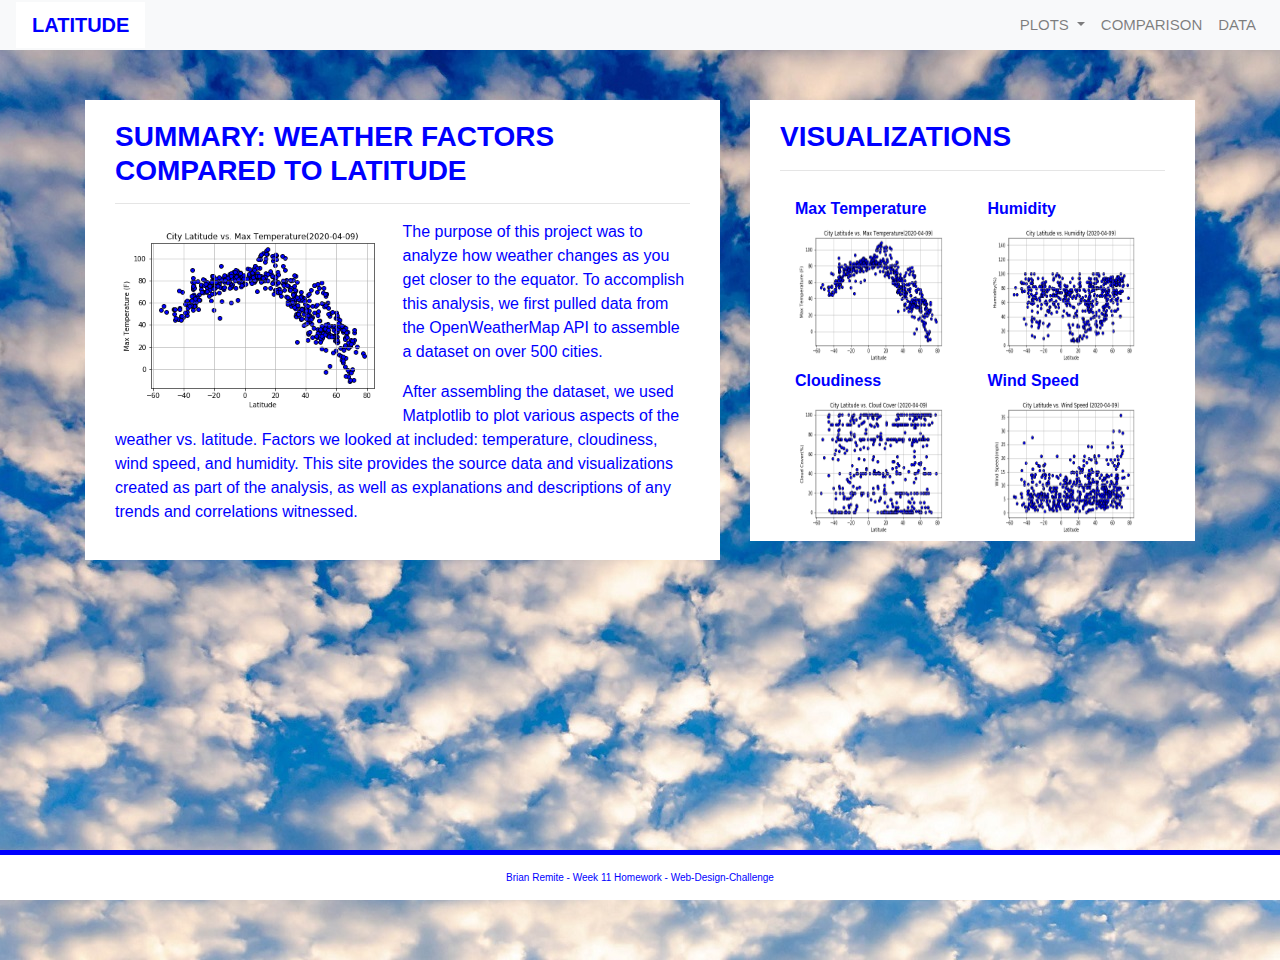
<file: index.html>
<!-- Home Page -->
<!doctype html>
<html lang="en">
<head>
    <meta charset="utf-8">
    <meta http-equiv="X-UA-Compatible" content="IE=edge">
    <meta name="viewport" content="width=device-width, initial-scale=1">
    <link rel="stylesheet" href="https://stackpath.bootstrapcdn.com/bootstrap/4.3.1/css/bootstrap.min.css" integrity="sha384-ggOyR0iXCbMQv3Xipma34MD+dH/1fQ784/j6cY/iJTQUOhcWr7x9JvoRxT2MZw1T" crossorigin="anonymous">
    <link rel="stylesheet" type="text/css" href="style.css">
    <title>Latitude - Home Page</title>
</head>
<body>
    <script src="https://code.jquery.com/jquery-3.3.1.slim.min.js" integrity="sha384-q8i/X+965DzO0rT7abK41JStQIAqVgRVzpbzo5smXKp4YfRvH+8abtTE1Pi6jizo" crossorigin="anonymous"></script>
    <script src="https://cdnjs.cloudflare.com/ajax/libs/popper.js/1.14.7/umd/popper.min.js" integrity="sha384-UO2eT0CpHqdSJQ6hJty5KVphtPhzWj9WO1clHTMGa3JDZwrnQq4sF86dIHNDz0W1" crossorigin="anonymous"></script>
    <script src="https://stackpath.bootstrapcdn.com/bootstrap/4.3.1/js/bootstrap.min.js" integrity="sha384-JjSmVgyd0p3pXB1rRibZUAYoIIy6OrQ6VrjIEaFf/nJGzIxFDsf4x0xIM+B07jRM" crossorigin="anonymous"></script>
    <div class="navigation">
        <nav class="navbar navbar-expand-lg navbar-light bg-light">
            <a class="navbar-brand" style="background-color: white;" href="index.html">LATITUDE</a>
            <button class="navbar-toggler" type="button" data-toggle="collapse" data-target="#navbarNavDropdown" aria-controls="navbarNavDropdown" aria-expanded="false" aria-label="Toggle navigation">
                <span class="navbar-toggler-icon"></span>
            </button>
            <div class="collapse navbar-collapse" id="navbarNavDropdown">
                <ul class="navbar-nav ml-auto">
                    <li class="nav-item dropdown">
                        <a class="nav-link dropdown-toggle" href="#" id="navbarDropdownMenuLink" role="button" data-toggle="dropdown" aria-haspopup="true" aria-expanded="false">
                            PLOTS
                        </a>
                        <div class="dropdown-menu" aria-labelledby="navbarDropdownMenuLink">
                            <a class="dropdown-item" href="temp.html">Max Temperature</a>
                            <a class="dropdown-item" href="humidity.html">Humidity</a>
                            <a class="dropdown-item" href="cloudiness.html">Cloudiness</a>
                            <a class="dropdown-item" href="wind_speed.html">Wind Speed</a>
                        </div>
                    </li>
                    <li class="nav-item">
                        <a class="nav-link" href="comparison.html">COMPARISON</a>
                    </li>
                    <li class="nav-item">
                        <a class="nav-link" href="data.html">DATA</a>
                    </li>
                </ul>
            </div>
        </nav>
    </div>
    <div class="container">
        <div class="row">
            <div class="col-lg-7 col-md-12">
                <div class="box" style="padding-bottom: 20px;">
                    <h3 class="title">SUMMARY: WEATHER FACTORS COMPARED TO LATITUDE</h3>
                    <hr>
                    <img src="assets/images/Lat_vs_Temp_Plot.png" class="vizualization rounded float-left" alt="Max Temperature Graph">
                    <p>The purpose of this project was to analyze how weather changes as you get closer to the equator. 
                    To accomplish this analysis, we first pulled data from the OpenWeatherMap API to assemble a dataset on over 500 cities.</p>
                    <p>After assembling the dataset, we used Matplotlib to plot various aspects of the weather vs. latitude. 
                    Factors we looked at included: temperature, cloudiness, wind speed, and humidity. This site provides the source data and
                    visualizations created as part of the analysis, as well as explanations and descriptions of any trends and correlations witnessed.</p>
                </div>
            </div>
            <div class="col-lg-5 col-md-12">
                <div class="box">
                    <h3 class="title">VISUALIZATIONS</h3>
                    <hr>
                    <div class="container">
                        <div class="row" style="padding-bottom: 30px;">
                            <div class="col-6">
                                    <div class="title">Max Temperature</div>
                                <a href="temp.html">
                                <img class="panel" src="assets/images/Lat_vs_Temp_Plot.png" alt="Max Temperature Graph">
                                </a>
                            </div>
                            <div class="col-6">
                                    <div class="title">Humidity</div>
                                <a href="humidity.html">
                                <img class="panel" src="assets/images/Lat_vs_Humidity_Plot.png" alt="Humidity Graph">
                                </a>
                            </div>
                        </div>
                        <div class="row" style="padding-bottom: 30px;">
                            <div class="col-6">
                                    <div class="title">Cloudiness</div>
                                <a href="cloudiness.html">
                                <img class="panel" src="assets/images/Lat_vs_Cloudiness_Plot.png" alt="Cloudiness Graph">
                                </a>
                                <!-- <div class="title">vs. Cloudiness</div> -->
                            </div>
                            <div class="col-6">
                                    <div class="title">Wind Speed</div>
                                <a href="wind_speed.html">
                                    <img class="panel" src="assets/images/Lat_vs_WindSpeed_Plot.png" alt="Wind Speed Graph">
                                </a>
                            </div>
                        </div>
                    </div>
                </div>
            </div>
        </div>
    </div>
    <footer> Brian Remite - Week 11 Homework - Web-Design-Challenge</footer>
</body>
</html>
</file>
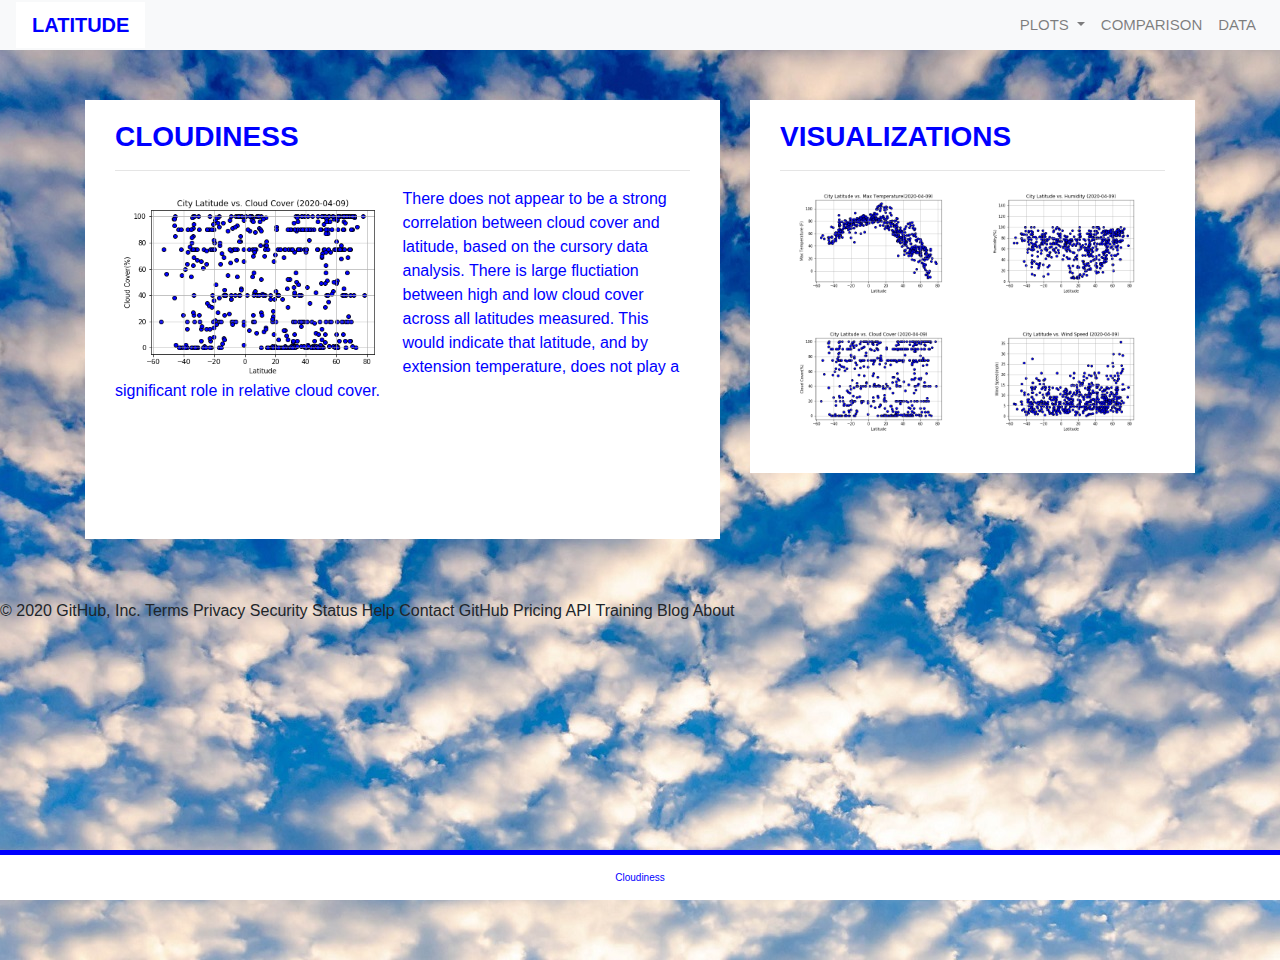
<file: cloudiness.html>
<!-- Cloudiness -->
<!doctype html>
<html lang="en">
<head>
    <meta charset="utf-8">
    <meta http-equiv="X-UA-Compatible" content="IE=edge">
    <meta name="viewport" content="width=device-width, initial-scale=1">
    <link rel="stylesheet" href="https://stackpath.bootstrapcdn.com/bootstrap/4.3.1/css/bootstrap.min.css" integrity="sha384-ggOyR0iXCbMQv3Xipma34MD+dH/1fQ784/j6cY/iJTQUOhcWr7x9JvoRxT2MZw1T" crossorigin="anonymous">
    <link rel="stylesheet" type="text/css" href="style.css">
    <title>Cloudiness Page</title>
</head>
<body>
    <script src="https://code.jquery.com/jquery-3.3.1.slim.min.js" integrity="sha384-q8i/X+965DzO0rT7abK41JStQIAqVgRVzpbzo5smXKp4YfRvH+8abtTE1Pi6jizo" crossorigin="anonymous"></script>
    <script src="https://cdnjs.cloudflare.com/ajax/libs/popper.js/1.14.7/umd/popper.min.js" integrity="sha384-UO2eT0CpHqdSJQ6hJty5KVphtPhzWj9WO1clHTMGa3JDZwrnQq4sF86dIHNDz0W1" crossorigin="anonymous"></script>
    <script src="https://stackpath.bootstrapcdn.com/bootstrap/4.3.1/js/bootstrap.min.js" integrity="sha384-JjSmVgyd0p3pXB1rRibZUAYoIIy6OrQ6VrjIEaFf/nJGzIxFDsf4x0xIM+B07jRM" crossorigin="anonymous"></script>
    <div class="navigation">
        <nav class="navbar navbar-expand-lg navbar-light bg-light">
            <a class="navbar-brand" style="background-color: white;" href="index.html">LATITUDE</a>
            <button class="navbar-toggler" type="button" data-toggle="collapse" data-target="#navbarNavDropdown" aria-controls="navbarNavDropdown" aria-expanded="false" aria-label="Toggle navigation">
                <span class="navbar-toggler-icon"></span>
            </button>
            <div class="collapse navbar-collapse" id="navbarNavDropdown">
                <ul class="navbar-nav ml-auto">
                    <li class="nav-item dropdown">
                        <a class="nav-link dropdown-toggle" href="#" id="navbarDropdownMenuLink" role="button" data-toggle="dropdown" aria-haspopup="true" aria-expanded="false">
                            PLOTS
                        </a>
                        <div class="dropdown-menu" aria-labelledby="navbarDropdownMenuLink">
                            <a class="dropdown-item" href="temp.html">Max Temperature</a>
                            <a class="dropdown-item" href="humidity.html">Humidity</a>
                            <a class="dropdown-item" href="cloudiness.html">Cloudiness</a>
                            <a class="dropdown-item" href="wind_speed.html">Wind Speed</a>
                        </div>
                    </li>
                    <li class="nav-item">
                        <a class="nav-link" href="comparison.html">COMPARISON</a>
                    </li>
                    <li class="nav-item">
                        <a class="nav-link" href="data.html">DATA</a>
                    </li>
                </ul>
            </div>
        </nav>
    </div>
    <div class="container">
        <div class="row">
            <div class="col-lg-7 col-md-12">
                <div class="box" style="padding-bottom: 120px;">
                    <h3 class="title">CLOUDINESS</h3>
                    <hr>
                    <img src="assets/images/Lat_vs_Cloudiness_Plot.png" class="vizualization rounded float-left" alt="Cloudiness Graph">
                    <p>There does not appear to be a strong correlation between cloud cover and latitude, based on the cursory data analysis. There is large fluctiation between high and low cloud cover across all latitudes measured.  This would indicate that latitude, and by extension temperature, does not play a significant role in relative cloud cover.</p>
                </div>
            </div>
            <div class="col-lg-5 col-md-12">
                <div class="box">
                    <h3 class="title">VISUALIZATIONS</h3>
                    <hr>
                    <div class="container">
                        <div class="row" style="padding-bottom: 30px;">
                            <div class="col-6">
                                <a href="temp.html">
                                    <img class="panel" src="assets/images/Lat_vs_Temp_Plot.png" alt="Max Temperature Graph">
                                </a>
                            </div>
                            <div class="col-6">
                                <a href="humidity.html">
                                    <img class="panel" src="assets/images/Lat_vs_Humidity_Plot.png" alt="Humidity Graph">
                                </a>
                            </div>
                        </div>
                        <div class="row" style="padding-bottom: 30px;">
                            <div class="col-6">
                                <a href="cloudiness.html">
                                    <img class="panel" src="assets/images/Lat_vs_Cloudiness_Plot.png" alt="Cloudiness Graph">
                                </a>
                            </div>
                            <div class="col-6">
                                <a href="wind_speed.html">
                                    <img class="panel" src="assets/images/Lat_vs_WindSpeed_Plot.png" alt="Wind Speed Graph">
                                </a>
                            </div>
                        </div>
                    </div>
                </div>
            </div>
        </div>
    </div>  
    <footer>Cloudiness</footer>
</body>
</html>
© 2020 GitHub, Inc.
Terms
Privacy
Security
Status
Help
Contact GitHub
Pricing
API
Training
Blog
About
</file>
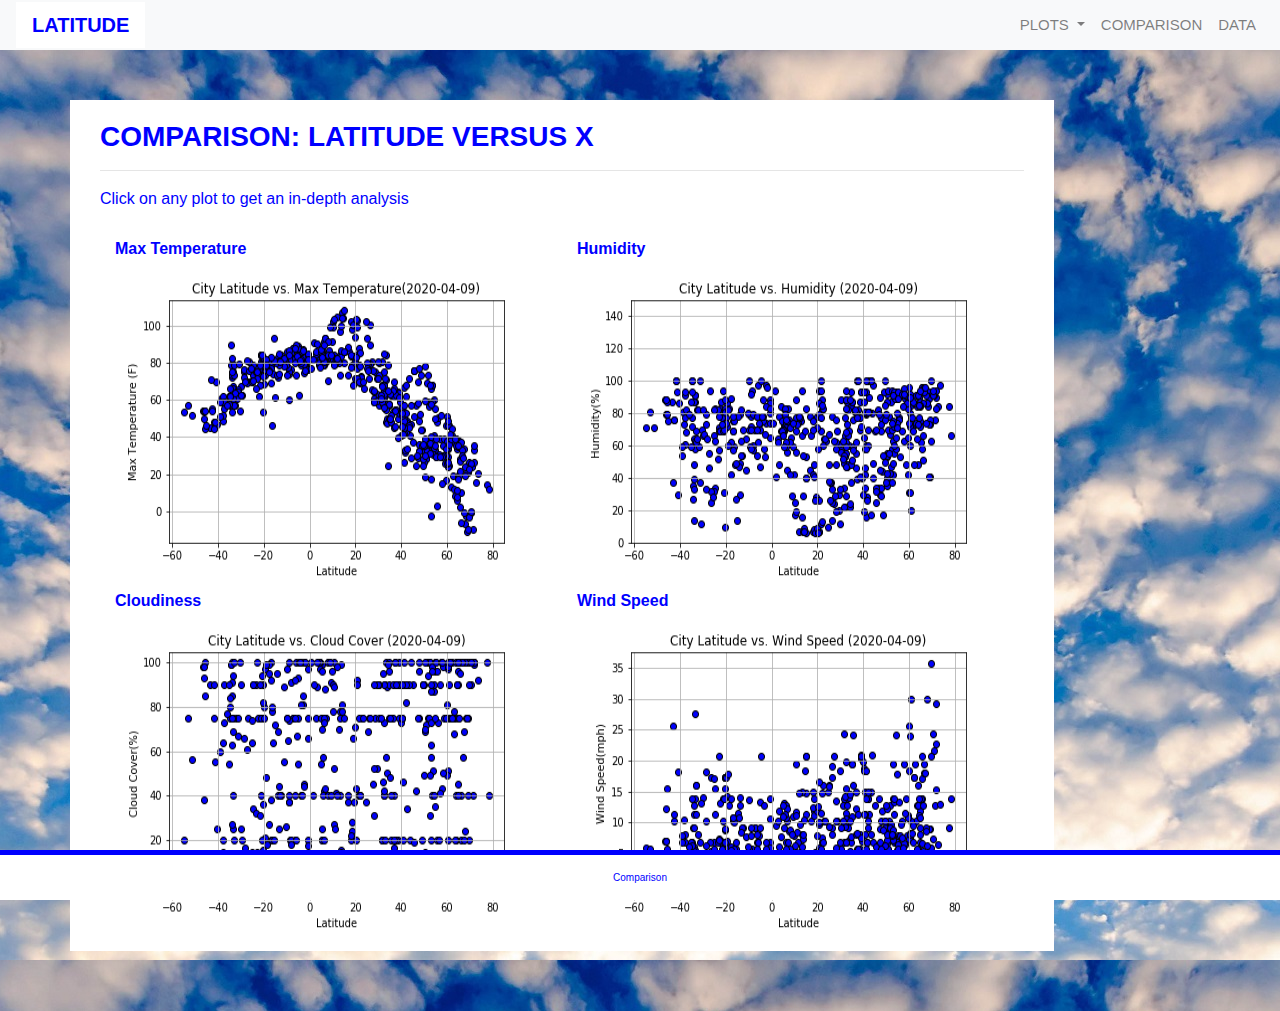
<file: comparison.html>
<!-- Comparison -->
<!doctype html>
<html lang="en">
<head>
    <meta charset="utf-8">
    <meta http-equiv="X-UA-Compatible" content="IE=edge">
    <meta name="viewport" content="width=device-width, initial-scale=1">
    <link rel="stylesheet" href="https://stackpath.bootstrapcdn.com/bootstrap/4.3.1/css/bootstrap.min.css" integrity="sha384-ggOyR0iXCbMQv3Xipma34MD+dH/1fQ784/j6cY/iJTQUOhcWr7x9JvoRxT2MZw1T" crossorigin="anonymous">
    <link rel="stylesheet" type="text/css" href="style.css">
    <title>Comparison Page</title>
</head>
<body>
    <script src="https://code.jquery.com/jquery-3.3.1.slim.min.js" integrity="sha384-q8i/X+965DzO0rT7abK41JStQIAqVgRVzpbzo5smXKp4YfRvH+8abtTE1Pi6jizo" crossorigin="anonymous"></script>
    <script src="https://cdnjs.cloudflare.com/ajax/libs/popper.js/1.14.7/umd/popper.min.js" integrity="sha384-UO2eT0CpHqdSJQ6hJty5KVphtPhzWj9WO1clHTMGa3JDZwrnQq4sF86dIHNDz0W1" crossorigin="anonymous"></script>
    <script src="https://stackpath.bootstrapcdn.com/bootstrap/4.3.1/js/bootstrap.min.js" integrity="sha384-JjSmVgyd0p3pXB1rRibZUAYoIIy6OrQ6VrjIEaFf/nJGzIxFDsf4x0xIM+B07jRM" crossorigin="anonymous"></script>
    <div class="navigation">
        <nav class="navbar navbar-expand-lg navbar-light bg-light">
            <a class="navbar-brand" style="background-color: white;" href="index.html">LATITUDE</a>
            <button class="navbar-toggler" type="button" data-toggle="collapse" data-target="#navbarNavDropdown" aria-controls="navbarNavDropdown" aria-expanded="false" aria-label="Toggle navigation">
                <span class="navbar-toggler-icon"></span>
            </button>
            <div class="collapse navbar-collapse" id="navbarNavDropdown">
                <ul class="navbar-nav ml-auto">
                    <li class="nav-item dropdown">
                        <a class="nav-link dropdown-toggle" href="#" id="navbarDropdownMenuLink" role="button" data-toggle="dropdown" aria-haspopup="true" aria-expanded="false">
                            PLOTS
                        </a>
                        <div class="dropdown-menu" aria-labelledby="navbarDropdownMenuLink">
                            <a class="dropdown-item" href="temp.html">Max Temperature</a>
                            <a class="dropdown-item" href="humidity.html">Humidity</a>
                            <a class="dropdown-item" href="cloudiness.html">Cloudiness</a>
                            <a class="dropdown-item" href="wind_speed.html">Wind Speed</a>
                        </div>
                    </li>
                    <li class="nav-item">
                        <a class="nav-link" href="comparison.html">COMPARISON</a>
                    </li>
                    <li class="nav-item">
                        <a class="nav-link" href="data.html">DATA</a>
                    </li>
                </ul>
            </div>
        </nav>
    </div>
    <div class="container">
        <div class="row">
            <div class="box">
                <h3 class="title">COMPARISON: LATITUDE VERSUS X</h3>
                <hr>
                <p>Click on any plot to get an in-depth analysis</p>
                <div class="container" style="padding-bottom: 10px;">
                    <div class="row">
                        <div class="col-lg-6" style="padding-bottom: 30px;">
                            <div class="title">Max Temperature</div>
                            <a href="temp.html">
                                <img class="panel" src="assets/images/Lat_vs_Temp_Plot.png" alt="Max Temperature Graph">
                            </a>
                        </div>
                        <div class="col-lg-6" style="padding-bottom: 30px;">
                            <div class="title">Humidity</div>
                            <a href="humidity.html">
                                <img class="panel" src="assets/images/Lat_vs_Humidity_Plot.png" alt="Humidity Graph">
                            </a>
                        </div>
                    </div>
                    <div class="row">
                        <div class="col-lg-6" style="padding-bottom: 30px;">
                            <div class="title">Cloudiness</div>
                            <a href="cloudiness.html">
                                <img class="panel" src="assets/images/Lat_vs_Cloudiness_Plot.png" alt="Cloudiness Graph">
                            </a>
                        </div>
                        <div class="col-lg-6" style="padding-bottom: 30px;">
                            <div class="title">Wind Speed</div>
                            <a href="wind_speed.html">
                                <img class="panel" src="assets/images/Lat_vs_WindSpeed_Plot.png" alt="Wind Speed Graph">
                            </a>
                        </div>
                    </div>
                </div>
            </div>
        </div>
    </div>
    <footer>Comparison</footer>
</body>
</html>
</file>
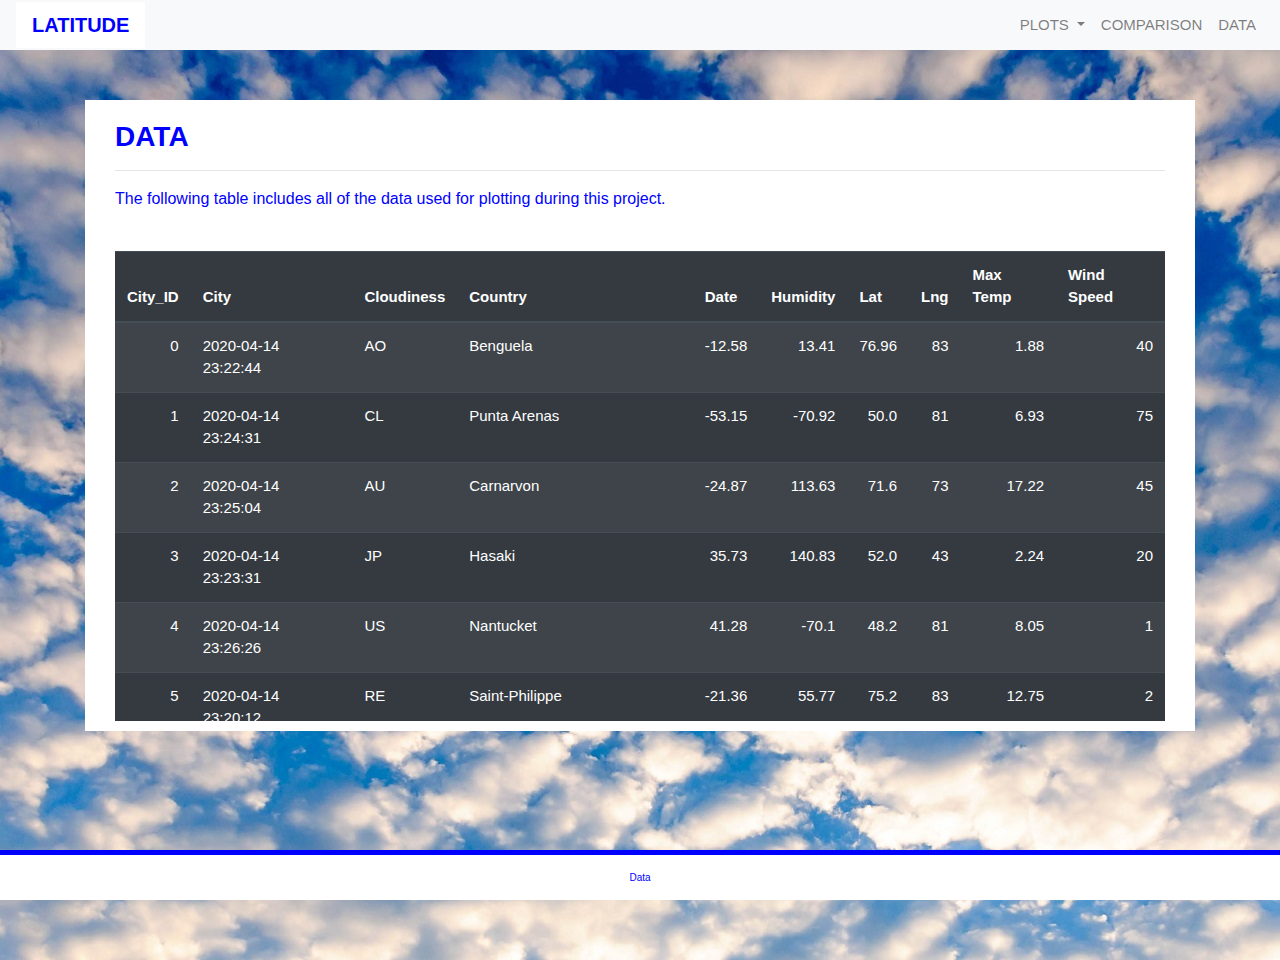
<file: data.html>
<!-- Data -->
<!doctype html>
<html lang="en">
<head>
    <meta charset="utf-8">
    <meta http-equiv="X-UA-Compatible" content="IE=edge">
    <meta name="viewport" content="width=device-width, initial-scale=1">
    <link rel="stylesheet" href="https://stackpath.bootstrapcdn.com/bootstrap/4.3.1/css/bootstrap.min.css" integrity="sha384-ggOyR0iXCbMQv3Xipma34MD+dH/1fQ784/j6cY/iJTQUOhcWr7x9JvoRxT2MZw1T" crossorigin="anonymous">
    <link rel="stylesheet" type="text/css" href="style.css">
    <title>Data Page</title>
</head>
<body>
    <script src="https://code.jquery.com/jquery-3.3.1.slim.min.js" integrity="sha384-q8i/X+965DzO0rT7abK41JStQIAqVgRVzpbzo5smXKp4YfRvH+8abtTE1Pi6jizo" crossorigin="anonymous"></script>
    <script src="https://cdnjs.cloudflare.com/ajax/libs/popper.js/1.14.7/umd/popper.min.js" integrity="sha384-UO2eT0CpHqdSJQ6hJty5KVphtPhzWj9WO1clHTMGa3JDZwrnQq4sF86dIHNDz0W1" crossorigin="anonymous"></script>
    <script src="https://stackpath.bootstrapcdn.com/bootstrap/4.3.1/js/bootstrap.min.js" integrity="sha384-JjSmVgyd0p3pXB1rRibZUAYoIIy6OrQ6VrjIEaFf/nJGzIxFDsf4x0xIM+B07jRM" crossorigin="anonymous"></script>
    <div class="navigation">
        <nav class="navbar navbar-expand-lg navbar-light bg-light">
            <a class="navbar-brand" style="background-color: white;" href="index.html">LATITUDE</a>
            <button class="navbar-toggler" type="button" data-toggle="collapse" data-target="#navbarNavDropdown" aria-controls="navbarNavDropdown" aria-expanded="false" aria-label="Toggle navigation">
                <span class="navbar-toggler-icon"></span>
            </button>
            <div class="collapse navbar-collapse" id="navbarNavDropdown">
                <ul class="navbar-nav ml-auto">
                    <li class="nav-item dropdown">
                        <a class="nav-link dropdown-toggle" href="#" id="navbarDropdownMenuLink" role="button" data-toggle="dropdown" aria-haspopup="true" aria-expanded="false">
                            PLOTS
                        </a>
                        <div class="dropdown-menu" aria-labelledby="navbarDropdownMenuLink">
                            <a class="dropdown-item" href="temp.html">Max Temperature</a>
                            <a class="dropdown-item" href="humidity.html">Humidity</a>
                            <a class="dropdown-item" href="cloudiness.html">Cloudiness</a>
                            <a class="dropdown-item" href="wind_speed.html">Wind Speed</a>
                        </div>
                    </li>
                    <li class="nav-item">
                        <a class="nav-link" href="comparison.html">COMPARISON</a>
                    </li>
                    <li class="nav-item">
                        <a class="nav-link" href="data.html">DATA</a>
                    </li>
                </ul>
            </div>
        </nav>
    </div>
    <div class="container">
        <div class="box">
            <h3 class="title">DATA</h3>
            <hr>
            <p>The following table includes all of the data used for plotting during this project.</p>
            <br>
            <div class="table-responsive" style="overflow-x:auto; overflow-y:auto; max-height:470px; max-width: auto;">
                <table class="table table-striped table-dark table table-hover table-condensed">
                    <thead><tr><th title="Field #1">City_ID</th>
                    <th title="Field #2">City</th>
                    <th title="Field #3">Cloudiness</th>
                    <th title="Field #4">Country</th>
                    <th title="Field #5">Date</th>
                    <th title="Field #6">Humidity</th>
                    <th title="Field #7">Lat</th>
                    <th title="Field #8">Lng</th>
                    <th title="Field #9">Max Temp</th>
                    <th title="Field #10">Wind Speed</th>
                    </tr></thead>
                    <tbody><tr>
                        <td align="right">0</td>
                        <td>2020-04-14 23:22:44</td>
                        <td>AO</td>
                        <td>Benguela</td>
                        <td align="right">-12.58</td>
                        <td align="right">13.41</td>
                        <td align="right">76.96</td>
                        <td align="right">83</td>
                        <td align="right">1.88</td>
                        <td align="right">40</td>
                        </tr>
                        <tr>
                        <td align="right">1</td>
                        <td>2020-04-14 23:24:31</td>
                        <td>CL</td>
                        <td>Punta Arenas</td>
                        <td align="right">-53.15</td>
                        <td align="right">-70.92</td>
                        <td align="right">50.0</td>
                        <td align="right">81</td>
                        <td align="right">6.93</td>
                        <td align="right">75</td>
                        </tr>
                        <tr>
                        <td align="right">2</td>
                        <td>2020-04-14 23:25:04</td>
                        <td>AU</td>
                        <td>Carnarvon</td>
                        <td align="right">-24.87</td>
                        <td align="right">113.63</td>
                        <td align="right">71.6</td>
                        <td align="right">73</td>
                        <td align="right">17.22</td>
                        <td align="right">45</td>
                        </tr>
                        <tr>
                        <td align="right">3</td>
                        <td>2020-04-14 23:23:31</td>
                        <td>JP</td>
                        <td>Hasaki</td>
                        <td align="right">35.73</td>
                        <td align="right">140.83</td>
                        <td align="right">52.0</td>
                        <td align="right">43</td>
                        <td align="right">2.24</td>
                        <td align="right">20</td>
                        </tr>
                        <tr>
                        <td align="right">4</td>
                        <td>2020-04-14 23:26:26</td>
                        <td>US</td>
                        <td>Nantucket</td>
                        <td align="right">41.28</td>
                        <td align="right">-70.1</td>
                        <td align="right">48.2</td>
                        <td align="right">81</td>
                        <td align="right">8.05</td>
                        <td align="right">1</td>
                        </tr>
                        <tr>
                        <td align="right">5</td>
                        <td>2020-04-14 23:20:12</td>
                        <td>RE</td>
                        <td>Saint-Philippe</td>
                        <td align="right">-21.36</td>
                        <td align="right">55.77</td>
                        <td align="right">75.2</td>
                        <td align="right">83</td>
                        <td align="right">12.75</td>
                        <td align="right">2</td>
                        </tr>
                        <tr>
                        <td align="right">6</td>
                        <td>2020-04-14 23:24:54</td>
                        <td>NZ</td>
                        <td>Mataura</td>
                        <td align="right">-46.19</td>
                        <td align="right">168.86</td>
                        <td align="right">46.99</td>
                        <td align="right">95</td>
                        <td align="right">7.0</td>
                        <td align="right">100</td>
                        </tr>
                        <tr>
                        <td align="right">7</td>
                        <td>2020-04-14 23:20:23</td>
                        <td>US</td>
                        <td>Lompoc</td>
                        <td align="right">34.64</td>
                        <td align="right">-120.46</td>
                        <td align="right">73.99</td>
                        <td align="right">72</td>
                        <td align="right">11.41</td>
                        <td align="right">1</td>
                        </tr>
                        <tr>
                        <td align="right">8</td>
                        <td>2020-04-14 23:24:47</td>
                        <td>RU</td>
                        <td>Nikolskoye</td>
                        <td align="right">59.7</td>
                        <td align="right">30.79</td>
                        <td align="right">34.0</td>
                        <td align="right">98</td>
                        <td align="right">4.47</td>
                        <td align="right">75</td>
                        </tr>
                        <tr>
                        <td align="right">9</td>
                        <td>2020-04-14 23:24:45</td>
                        <td>PF</td>
                        <td>Rikitea</td>
                        <td align="right">-23.12</td>
                        <td align="right">-134.97</td>
                        <td align="right">76.41</td>
                        <td align="right">67</td>
                        <td align="right">8.79</td>
                        <td align="right">59</td>
                        </tr>
                        <tr>
                        <td align="right">10</td>
                        <td>2020-04-14 23:25:29</td>
                        <td>RU</td>
                        <td>Khatanga</td>
                        <td align="right">71.97</td>
                        <td align="right">102.5</td>
                        <td align="right">-2.36</td>
                        <td align="right">90</td>
                        <td align="right">4.23</td>
                        <td align="right">85</td>
                        </tr>
                        <tr>
                        <td align="right">11</td>
                        <td>2020-04-14 23:25:48</td>
                        <td>CL</td>
                        <td>Constitución</td>
                        <td align="right">-35.33</td>
                        <td align="right">-72.42</td>
                        <td align="right">52.93</td>
                        <td align="right">73</td>
                        <td align="right">8.5</td>
                        <td align="right">14</td>
                        </tr>
                        <tr>
                        <td align="right">12</td>
                        <td>2020-04-14 23:32:33</td>
                        <td>ID</td>
                        <td>Manokwari</td>
                        <td align="right">-0.87</td>
                        <td align="right">134.08</td>
                        <td align="right">84.7</td>
                        <td align="right">66</td>
                        <td align="right">1.99</td>
                        <td align="right">88</td>
                        </tr>
                        <tr>
                        <td align="right">13</td>
                        <td>2020-04-14 23:25:44</td>
                        <td>ID</td>
                        <td>Biak</td>
                        <td align="right">-0.91</td>
                        <td align="right">122.88</td>
                        <td align="right">81.5</td>
                        <td align="right">68</td>
                        <td align="right">2.04</td>
                        <td align="right">92</td>
                        </tr>
                        <tr>
                        <td align="right">14</td>
                        <td>2020-04-14 23:22:28</td>
                        <td>RU</td>
                        <td>Ostrovnoy</td>
                        <td align="right">68.05</td>
                        <td align="right">39.51</td>
                        <td align="right">35.56</td>
                        <td align="right">90</td>
                        <td align="right">15.43</td>
                        <td align="right">94</td>
                        </tr>
                        <tr>
                        <td align="right">15</td>
                        <td>2020-04-14 23:26:02</td>
                        <td>AE</td>
                        <td>Abu Dhabi</td>
                        <td align="right">24.47</td>
                        <td align="right">54.37</td>
                        <td align="right">79.0</td>
                        <td align="right">65</td>
                        <td align="right">5.82</td>
                        <td align="right">34</td>
                        </tr>
                        <tr>
                        <td align="right">16</td>
                        <td>2020-04-14 23:26:01</td>
                        <td>AU</td>
                        <td>Yulara</td>
                        <td align="right">-25.24</td>
                        <td align="right">130.99</td>
                        <td align="right">68.0</td>
                        <td align="right">22</td>
                        <td align="right">5.82</td>
                        <td align="right">5</td>
                        </tr>
                        <tr>
                        <td align="right">17</td>
                        <td>2020-04-14 23:25:07</td>
                        <td>CA</td>
                        <td>Yellowknife</td>
                        <td align="right">62.46</td>
                        <td align="right">-114.35</td>
                        <td align="right">30.99</td>
                        <td align="right">79</td>
                        <td align="right">2.24</td>
                        <td align="right">90</td>
                        </tr>
                        <tr>
                        <td align="right">18</td>
                        <td>2020-04-14 23:24:50</td>
                        <td>US</td>
                        <td>Hilo</td>
                        <td align="right">19.73</td>
                        <td align="right">-155.09</td>
                        <td align="right">82.4</td>
                        <td align="right">65</td>
                        <td align="right">11.41</td>
                        <td align="right">40</td>
                        </tr>
                        <tr>
                        <td align="right">19</td>
                        <td>2020-04-14 23:19:49</td>
                        <td>TO</td>
                        <td>Vaini</td>
                        <td align="right">-21.2</td>
                        <td align="right">-175.2</td>
                        <td align="right">80.6</td>
                        <td align="right">78</td>
                        <td align="right">10.29</td>
                        <td align="right">40</td>
                        </tr>
                        <tr>
                        <td align="right">20</td>
                        <td>2020-04-14 23:32:33</td>
                        <td>RU</td>
                        <td>Blagoyevo</td>
                        <td align="right">63.37</td>
                        <td align="right">47.92</td>
                        <td align="right">33.62</td>
                        <td align="right">89</td>
                        <td align="right">11.03</td>
                        <td align="right">45</td>
                        </tr>
                        <tr>
                        <td align="right">21</td>
                        <td>2020-04-14 23:32:34</td>
                        <td>SA</td>
                        <td>Sayhāt</td>
                        <td align="right">26.49</td>
                        <td align="right">50.04</td>
                        <td align="right">75.2</td>
                        <td align="right">60</td>
                        <td align="right">6.93</td>
                        <td align="right">48</td>
                        </tr>
                        <tr>
                        <td align="right">22</td>
                        <td>2020-04-14 23:32:34</td>
                        <td>KZ</td>
                        <td>South Kazakhstan Region</td>
                        <td align="right">43.0</td>
                        <td align="right">68.0</td>
                        <td align="right">44.89</td>
                        <td align="right">51</td>
                        <td align="right">4.54</td>
                        <td align="right">29</td>
                        </tr>
                        <tr>
                        <td align="right">23</td>
                        <td>2020-04-14 23:25:04</td>
                        <td>UZ</td>
                        <td>Yangi Marg`ilon</td>
                        <td align="right">40.43</td>
                        <td align="right">71.72</td>
                        <td align="right">53.6</td>
                        <td align="right">87</td>
                        <td align="right">2.24</td>
                        <td align="right">100</td>
                        </tr>
                        <tr>
                        <td align="right">24</td>
                        <td>2020-04-14 23:24:50</td>
                        <td>NZ</td>
                        <td>Bluff</td>
                        <td align="right">-46.6</td>
                        <td align="right">168.33</td>
                        <td align="right">46.99</td>
                        <td align="right">95</td>
                        <td align="right">7.0</td>
                        <td align="right">100</td>
                        </tr>
                        <tr>
                        <td align="right">25</td>
                        <td>2020-04-14 23:24:25</td>
                        <td>US</td>
                        <td>Bethel</td>
                        <td align="right">41.37</td>
                        <td align="right">-73.41</td>
                        <td align="right">54.0</td>
                        <td align="right">32</td>
                        <td align="right">4.7</td>
                        <td align="right">75</td>
                        </tr>
                        <tr>
                        <td align="right">26</td>
                        <td>2020-04-14 23:25:53</td>
                        <td>VE</td>
                        <td>San Cristobal</td>
                        <td align="right">7.77</td>
                        <td align="right">-72.22</td>
                        <td align="right">86.0</td>
                        <td align="right">58</td>
                        <td align="right">10.29</td>
                        <td align="right">40</td>
                        </tr>
                        <tr>
                        <td align="right">27</td>
                        <td>2020-04-14 23:30:59</td>
                        <td>AR</td>
                        <td>Morón</td>
                        <td align="right">-34.65</td>
                        <td align="right">-58.62</td>
                        <td align="right">62.6</td>
                        <td align="right">71</td>
                        <td align="right">5.82</td>
                        <td align="right">0</td>
                        </tr>
                        <tr>
                        <td align="right">28</td>
                        <td>2020-04-14 23:25:38</td>
                        <td>ZA</td>
                        <td>Port Elizabeth</td>
                        <td align="right">-33.92</td>
                        <td align="right">25.57</td>
                        <td align="right">60.8</td>
                        <td align="right">100</td>
                        <td align="right">3.36</td>
                        <td align="right">75</td>
                        </tr>
                        <tr>
                        <td align="right">29</td>
                        <td>2020-04-14 23:32:34</td>
                        <td>AU</td>
                        <td>Mildura</td>
                        <td align="right">-34.2</td>
                        <td align="right">142.15</td>
                        <td align="right">69.01</td>
                        <td align="right">45</td>
                        <td align="right">9.17</td>
                        <td align="right">96</td>
                        </tr>
                        <tr>
                        <td align="right">30</td>
                        <td>2020-04-14 23:25:03</td>
                        <td>GL</td>
                        <td>Tasiilaq</td>
                        <td align="right">65.61</td>
                        <td align="right">-37.64</td>
                        <td align="right">32.0</td>
                        <td align="right">90</td>
                        <td align="right">16.11</td>
                        <td align="right">2</td>
                        </tr>
                        <tr>
                        <td align="right">31</td>
                        <td>2020-04-14 23:32:34</td>
                        <td>IN</td>
                        <td>Sangamner</td>
                        <td align="right">19.57</td>
                        <td align="right">74.22</td>
                        <td align="right">78.57</td>
                        <td align="right">30</td>
                        <td align="right">6.71</td>
                        <td align="right">11</td>
                        </tr>
                        <tr>
                        <td align="right">32</td>
                        <td>2020-04-14 23:32:34</td>
                        <td>CN</td>
                        <td>Weihe</td>
                        <td align="right">33.0</td>
                        <td align="right">105.32</td>
                        <td align="right">51.58</td>
                        <td align="right">54</td>
                        <td align="right">1.16</td>
                        <td align="right">32</td>
                        </tr>
                        <tr>
                        <td align="right">33</td>
                        <td>2020-04-14 23:32:34</td>
                        <td>RU</td>
                        <td>Yar-Sale</td>
                        <td align="right">66.83</td>
                        <td align="right">70.83</td>
                        <td align="right">30.87</td>
                        <td align="right">99</td>
                        <td align="right">8.34</td>
                        <td align="right">100</td>
                        </tr>
                        <tr>
                        <td align="right">34</td>
                        <td>2020-04-14 23:22:28</td>
                        <td>US</td>
                        <td>Broome</td>
                        <td align="right">42.25</td>
                        <td align="right">-75.83</td>
                        <td align="right">46.99</td>
                        <td align="right">28</td>
                        <td align="right">4.7</td>
                        <td align="right">90</td>
                        </tr>
                        <tr>
                        <td align="right">35</td>
                        <td>2020-04-14 23:20:58</td>
                        <td>AU</td>
                        <td>New Norfolk</td>
                        <td align="right">-42.78</td>
                        <td align="right">147.06</td>
                        <td align="right">59.0</td>
                        <td align="right">87</td>
                        <td align="right">1.12</td>
                        <td align="right">75</td>
                        </tr>
                        <tr>
                        <td align="right">36</td>
                        <td>2020-04-14 23:32:34</td>
                        <td>VC</td>
                        <td>Chateaubelair</td>
                        <td align="right">13.28</td>
                        <td align="right">-61.25</td>
                        <td align="right">82.4</td>
                        <td align="right">78</td>
                        <td align="right">10.29</td>
                        <td align="right">40</td>
                        </tr>
                        <tr>
                        <td align="right">37</td>
                        <td>2020-04-14 23:32:34</td>
                        <td>RU</td>
                        <td>Ola</td>
                        <td align="right">59.58</td>
                        <td align="right">151.28</td>
                        <td align="right">24.84</td>
                        <td align="right">91</td>
                        <td align="right">1.9</td>
                        <td align="right">100</td>
                        </tr>
                        <tr>
                        <td align="right">38</td>
                        <td>2020-04-14 23:23:46</td>
                        <td>US</td>
                        <td>Saint George</td>
                        <td align="right">37.1</td>
                        <td align="right">-113.58</td>
                        <td align="right">63.0</td>
                        <td align="right">12</td>
                        <td align="right">5.82</td>
                        <td align="right">1</td>
                        </tr>
                        <tr>
                        <td align="right">39</td>
                        <td>2020-04-14 23:28:42</td>
                        <td>AU</td>
                        <td>Port Macquarie</td>
                        <td align="right">-31.43</td>
                        <td align="right">152.92</td>
                        <td align="right">73.0</td>
                        <td align="right">82</td>
                        <td align="right">3.4</td>
                        <td align="right">5</td>
                        </tr>
                        <tr>
                        <td align="right">40</td>
                        <td>2020-04-14 23:32:34</td>
                        <td>IN</td>
                        <td>Mānsa</td>
                        <td align="right">29.98</td>
                        <td align="right">75.38</td>
                        <td align="right">78.93</td>
                        <td align="right">16</td>
                        <td align="right">3.83</td>
                        <td align="right">84</td>
                        </tr>
                        <tr>
                        <td align="right">41</td>
                        <td>2020-04-14 23:32:34</td>
                        <td>JP</td>
                        <td>Gōtsuchō</td>
                        <td align="right">35.0</td>
                        <td align="right">132.22</td>
                        <td align="right">51.8</td>
                        <td align="right">50</td>
                        <td align="right">6.93</td>
                        <td align="right">100</td>
                        </tr>
                        <tr>
                        <td align="right">42</td>
                        <td>2020-04-14 23:29:21</td>
                        <td>RO</td>
                        <td>Asău</td>
                        <td align="right">46.43</td>
                        <td align="right">26.4</td>
                        <td align="right">36.0</td>
                        <td align="right">80</td>
                        <td align="right">6.93</td>
                        <td align="right">100</td>
                        </tr>
                        <tr>
                        <td align="right">43</td>
                        <td>2020-04-14 23:24:44</td>
                        <td>AU</td>
                        <td>Busselton</td>
                        <td align="right">-33.65</td>
                        <td align="right">115.33</td>
                        <td align="right">59.0</td>
                        <td align="right">67</td>
                        <td align="right">15.93</td>
                        <td align="right">46</td>
                        </tr>
                        <tr>
                        <td align="right">44</td>
                        <td>2020-04-14 23:24:55</td>
                        <td>BR</td>
                        <td>Arraial do Cabo</td>
                        <td align="right">-22.97</td>
                        <td align="right">-42.03</td>
                        <td align="right">75.2</td>
                        <td align="right">88</td>
                        <td align="right">16.11</td>
                        <td align="right">20</td>
                        </tr>
                        <tr>
                        <td align="right">45</td>
                        <td>2020-04-14 23:25:00</td>
                        <td>BR</td>
                        <td>Castro</td>
                        <td align="right">-24.79</td>
                        <td align="right">-50.01</td>
                        <td align="right">57.65</td>
                        <td align="right">67</td>
                        <td align="right">3.65</td>
                        <td align="right">17</td>
                        </tr>
                        <tr>
                        <td align="right">46</td>
                        <td>2020-04-14 23:24:45</td>
                        <td>AU</td>
                        <td>Hobart</td>
                        <td align="right">-42.88</td>
                        <td align="right">147.33</td>
                        <td align="right">59.0</td>
                        <td align="right">87</td>
                        <td align="right">2.24</td>
                        <td align="right">75</td>
                        </tr>
                        <tr>
                        <td align="right">47</td>
                        <td>2020-04-14 23:32:35</td>
                        <td>BR</td>
                        <td>Vilhena</td>
                        <td align="right">-12.74</td>
                        <td align="right">-60.15</td>
                        <td align="right">71.6</td>
                        <td align="right">94</td>
                        <td align="right">4.7</td>
                        <td align="right">100</td>
                        </tr>
                        <tr>
                        <td align="right">48</td>
                        <td>2020-04-14 23:21:58</td>
                        <td>CL</td>
                        <td>Ancud</td>
                        <td align="right">-41.87</td>
                        <td align="right">-73.82</td>
                        <td align="right">51.8</td>
                        <td align="right">100</td>
                        <td align="right">10.29</td>
                        <td align="right">75</td>
                        </tr>
                        <tr>
                        <td align="right">49</td>
                        <td>2020-04-14 23:25:26</td>
                        <td>US</td>
                        <td>Barrow</td>
                        <td align="right">71.29</td>
                        <td align="right">-156.79</td>
                        <td align="right">12.2</td>
                        <td align="right">85</td>
                        <td align="right">11.41</td>
                        <td align="right">90</td>
                        </tr>
                        <tr>
                        <td align="right">50</td>
                        <td>2020-04-14 23:32:35</td>
                        <td>RU</td>
                        <td>Seredeyskiy</td>
                        <td align="right">54.05</td>
                        <td align="right">35.23</td>
                        <td align="right">35.85</td>
                        <td align="right">74</td>
                        <td align="right">5.12</td>
                        <td align="right">100</td>
                        </tr>
                        <tr>
                        <td align="right">51</td>
                        <td>2020-04-14 23:22:35</td>
                        <td>PT</td>
                        <td>Vila Franca do Campo</td>
                        <td align="right">37.72</td>
                        <td align="right">-25.43</td>
                        <td align="right">55.4</td>
                        <td align="right">87</td>
                        <td align="right">3.36</td>
                        <td align="right">75</td>
                        </tr>
                        <tr>
                        <td align="right">52</td>
                        <td>2020-04-14 23:32:35</td>
                        <td>RE</td>
                        <td>Saint-Pierre</td>
                        <td align="right">-21.34</td>
                        <td align="right">55.48</td>
                        <td align="right">75.2</td>
                        <td align="right">83</td>
                        <td align="right">12.75</td>
                        <td align="right">5</td>
                        </tr>
                        <tr>
                        <td align="right">53</td>
                        <td>2020-04-14 23:32:35</td>
                        <td>CN</td>
                        <td>Suicheng</td>
                        <td align="right">33.9</td>
                        <td align="right">117.93</td>
                        <td align="right">58.14</td>
                        <td align="right">60</td>
                        <td align="right">3.15</td>
                        <td align="right">38</td>
                        </tr>
                        <tr>
                        <td align="right">54</td>
                        <td>2020-04-14 23:22:32</td>
                        <td>IS</td>
                        <td>Husavik</td>
                        <td align="right">66.04</td>
                        <td align="right">-17.34</td>
                        <td align="right">41.0</td>
                        <td align="right">41</td>
                        <td align="right">19.46</td>
                        <td align="right">56</td>
                        </tr>
                        <tr>
                        <td align="right">55</td>
                        <td>2020-04-14 23:20:29</td>
                        <td>RU</td>
                        <td>Tiksi</td>
                        <td align="right">71.69</td>
                        <td align="right">128.87</td>
                        <td align="right">7.16</td>
                        <td align="right">94</td>
                        <td align="right">14.5</td>
                        <td align="right">100</td>
                        </tr>
                        <tr>
                        <td align="right">56</td>
                        <td>2020-04-14 23:24:53</td>
                        <td>IS</td>
                        <td>Grindavik</td>
                        <td align="right">63.84</td>
                        <td align="right">-22.43</td>
                        <td align="right">39.2</td>
                        <td align="right">64</td>
                        <td align="right">18.34</td>
                        <td align="right">75</td>
                        </tr>
                        <tr>
                        <td align="right">57</td>
                        <td>2020-04-14 23:25:33</td>
                        <td>CN</td>
                        <td>Zhuhai</td>
                        <td align="right">22.28</td>
                        <td align="right">113.57</td>
                        <td align="right">70.0</td>
                        <td align="right">88</td>
                        <td align="right">1.12</td>
                        <td align="right">79</td>
                        </tr>
                        <tr>
                        <td align="right">58</td>
                        <td>2020-04-14 23:24:51</td>
                        <td>CV</td>
                        <td>São Filipe</td>
                        <td align="right">14.9</td>
                        <td align="right">-24.5</td>
                        <td align="right">72.72</td>
                        <td align="right">75</td>
                        <td align="right">15.01</td>
                        <td align="right">65</td>
                        </tr>
                        <tr>
                        <td align="right">59</td>
                        <td>2020-04-14 23:32:35</td>
                        <td>US</td>
                        <td>Fallon</td>
                        <td align="right">39.47</td>
                        <td align="right">-118.78</td>
                        <td align="right">62.6</td>
                        <td align="right">9</td>
                        <td align="right">3.36</td>
                        <td align="right">20</td>
                        </tr>
                        <tr>
                        <td align="right">60</td>
                        <td>2020-04-14 23:21:56</td>
                        <td>GF</td>
                        <td>Cayenne</td>
                        <td align="right">4.93</td>
                        <td align="right">-52.33</td>
                        <td align="right">78.8</td>
                        <td align="right">78</td>
                        <td align="right">1.12</td>
                        <td align="right">40</td>
                        </tr>
                        <tr>
                        <td align="right">61</td>
                        <td>2020-04-14 23:32:35</td>
                        <td>NO</td>
                        <td>Tromsø</td>
                        <td align="right">69.65</td>
                        <td align="right">18.96</td>
                        <td align="right">33.8</td>
                        <td align="right">59</td>
                        <td align="right">13.87</td>
                        <td align="right">75</td>
                        </tr>
                        <tr>
                        <td align="right">62</td>
                        <td>2020-04-14 23:25:02</td>
                        <td>US</td>
                        <td>Saint Paul Harbor</td>
                        <td align="right">57.79</td>
                        <td align="right">-152.41</td>
                        <td align="right">42.8</td>
                        <td align="right">93</td>
                        <td align="right">6.93</td>
                        <td align="right">90</td>
                        </tr>
                        <tr>
                        <td align="right">63</td>
                        <td>2020-04-14 23:32:35</td>
                        <td>CD</td>
                        <td>Kindu</td>
                        <td align="right">-2.95</td>
                        <td align="right">25.95</td>
                        <td align="right">72.01</td>
                        <td align="right">77</td>
                        <td align="right">2.13</td>
                        <td align="right">100</td>
                        </tr>
                        <tr>
                        <td align="right">64</td>
                        <td>2020-04-14 23:24:39</td>
                        <td>RU</td>
                        <td>Talnakh</td>
                        <td align="right">69.49</td>
                        <td align="right">88.4</td>
                        <td align="right">-0.4</td>
                        <td align="right">77</td>
                        <td align="right">20.13</td>
                        <td align="right">38</td>
                        </tr>
                        <tr>
                        <td align="right">65</td>
                        <td>2020-04-14 23:32:35</td>
                        <td>GR</td>
                        <td>Schisma Eloundas</td>
                        <td align="right">35.27</td>
                        <td align="right">25.72</td>
                        <td align="right">64.99</td>
                        <td align="right">42</td>
                        <td align="right">31.09</td>
                        <td align="right">47</td>
                        </tr>
                        <tr>
                        <td align="right">66</td>
                        <td>2020-04-14 23:29:46</td>
                        <td>US</td>
                        <td>Griffith</td>
                        <td align="right">41.53</td>
                        <td align="right">-87.42</td>
                        <td align="right">39.99</td>
                        <td align="right">38</td>
                        <td align="right">13.87</td>
                        <td align="right">75</td>
                        </tr>
                        <tr>
                        <td align="right">67</td>
                        <td>2020-04-14 23:21:00</td>
                        <td>RU</td>
                        <td>Zhigansk</td>
                        <td align="right">66.77</td>
                        <td align="right">123.37</td>
                        <td align="right">12.4</td>
                        <td align="right">91</td>
                        <td align="right">16.17</td>
                        <td align="right">1</td>
                        </tr>
                        <tr>
                        <td align="right">68</td>
                        <td>2020-04-14 23:29:28</td>
                        <td>BR</td>
                        <td>Fonte Boa</td>
                        <td align="right">-2.5</td>
                        <td align="right">-66.27</td>
                        <td align="right">75.99</td>
                        <td align="right">84</td>
                        <td align="right">3.09</td>
                        <td align="right">78</td>
                        </tr>
                        <tr>
                        <td align="right">69</td>
                        <td>2020-04-14 23:32:35</td>
                        <td>RU</td>
                        <td>Batagay-Alyta</td>
                        <td align="right">67.8</td>
                        <td align="right">130.41</td>
                        <td align="right">20.28</td>
                        <td align="right">86</td>
                        <td align="right">9.66</td>
                        <td align="right">58</td>
                        </tr>
                        <tr>
                        <td align="right">70</td>
                        <td>2020-04-14 23:32:36</td>
                        <td>BR</td>
                        <td>Nova Petrópolis</td>
                        <td align="right">-29.38</td>
                        <td align="right">-51.11</td>
                        <td align="right">64.99</td>
                        <td align="right">63</td>
                        <td align="right">16.11</td>
                        <td align="right">75</td>
                        </tr>
                        <tr>
                        <td align="right">71</td>
                        <td>2020-04-14 23:21:20</td>
                        <td>US</td>
                        <td>Albany</td>
                        <td align="right">42.6</td>
                        <td align="right">-73.97</td>
                        <td align="right">48.99</td>
                        <td align="right">28</td>
                        <td align="right">11.41</td>
                        <td align="right">75</td>
                        </tr>
                        <tr>
                        <td align="right">72</td>
                        <td>2020-04-14 23:25:36</td>
                        <td>AU</td>
                        <td>Kununurra</td>
                        <td align="right">-15.77</td>
                        <td align="right">128.73</td>
                        <td align="right">78.8</td>
                        <td align="right">69</td>
                        <td align="right">2.26</td>
                        <td align="right">62</td>
                        </tr>
                        <tr>
                        <td align="right">73</td>
                        <td>2020-04-14 23:20:06</td>
                        <td>EC</td>
                        <td>Puerto Ayora</td>
                        <td align="right">-0.74</td>
                        <td align="right">-90.35</td>
                        <td align="right">84.2</td>
                        <td align="right">74</td>
                        <td align="right">4.7</td>
                        <td align="right">40</td>
                        </tr>
                        <tr>
                        <td align="right">74</td>
                        <td>2020-04-14 23:30:01</td>
                        <td>PG</td>
                        <td>Namatanai</td>
                        <td align="right">-3.67</td>
                        <td align="right">152.43</td>
                        <td align="right">82.44</td>
                        <td align="right">73</td>
                        <td align="right">3.6</td>
                        <td align="right">100</td>
                        </tr>
                        <tr>
                        <td align="right">75</td>
                        <td>2020-04-14 23:20:58</td>
                        <td>CK</td>
                        <td>Avarua</td>
                        <td align="right">-21.21</td>
                        <td align="right">-159.78</td>
                        <td align="right">82.4</td>
                        <td align="right">61</td>
                        <td align="right">5.82</td>
                        <td align="right">50</td>
                        </tr>
                        <tr>
                        <td align="right">76</td>
                        <td>2020-04-14 23:26:06</td>
                        <td>RU</td>
                        <td>Novoanninskiy</td>
                        <td align="right">50.53</td>
                        <td align="right">42.67</td>
                        <td align="right">42.01</td>
                        <td align="right">57</td>
                        <td align="right">14.03</td>
                        <td align="right">71</td>
                        </tr>
                        <tr>
                        <td align="right">77</td>
                        <td>2020-04-14 23:32:36</td>
                        <td>US</td>
                        <td>Graham</td>
                        <td align="right">47.05</td>
                        <td align="right">-122.29</td>
                        <td align="right">69.01</td>
                        <td align="right">42</td>
                        <td align="right">5.82</td>
                        <td align="right">1</td>
                        </tr>
                        <tr>
                        <td align="right">78</td>
                        <td>2020-04-14 23:32:36</td>
                        <td>US</td>
                        <td>Tuscaloosa</td>
                        <td align="right">33.21</td>
                        <td align="right">-87.57</td>
                        <td align="right">61.0</td>
                        <td align="right">41</td>
                        <td align="right">11.41</td>
                        <td align="right">1</td>
                        </tr>
                        <tr>
                        <td align="right">79</td>
                        <td>2020-04-14 23:24:48</td>
                        <td>CL</td>
                        <td>Lebu</td>
                        <td align="right">-37.62</td>
                        <td align="right">-73.65</td>
                        <td align="right">55.35</td>
                        <td align="right">72</td>
                        <td align="right">2.13</td>
                        <td align="right">73</td>
                        </tr>
                        <tr>
                        <td align="right">80</td>
                        <td>2020-04-14 23:25:03</td>
                        <td>ZA</td>
                        <td>Hermanus</td>
                        <td align="right">-34.42</td>
                        <td align="right">19.23</td>
                        <td align="right">57.99</td>
                        <td align="right">93</td>
                        <td align="right">4.52</td>
                        <td align="right">1</td>
                        </tr>
                        <tr>
                        <td align="right">81</td>
                        <td>2020-04-14 23:25:23</td>
                        <td>RU</td>
                        <td>Verkhnyaya Inta</td>
                        <td align="right">65.98</td>
                        <td align="right">60.31</td>
                        <td align="right">27.46</td>
                        <td align="right">94</td>
                        <td align="right">6.38</td>
                        <td align="right">76</td>
                        </tr>
                        <tr>
                        <td align="right">82</td>
                        <td>2020-04-14 23:29:30</td>
                        <td>BR</td>
                        <td>Itarema</td>
                        <td align="right">-2.92</td>
                        <td align="right">-39.92</td>
                        <td align="right">76.57</td>
                        <td align="right">79</td>
                        <td align="right">1.21</td>
                        <td align="right">94</td>
                        </tr>
                        <tr>
                        <td align="right">83</td>
                        <td>2020-04-14 23:24:50</td>
                        <td>RU</td>
                        <td>Dikson</td>
                        <td align="right">73.51</td>
                        <td align="right">80.55</td>
                        <td align="right">4.68</td>
                        <td align="right">93</td>
                        <td align="right">9.73</td>
                        <td align="right">21</td>
                        </tr>
                        <tr>
                        <td align="right">84</td>
                        <td>2020-04-14 23:32:36</td>
                        <td>BI</td>
                        <td>Rumonge</td>
                        <td align="right">-3.97</td>
                        <td align="right">29.44</td>
                        <td align="right">71.56</td>
                        <td align="right">59</td>
                        <td align="right">2.26</td>
                        <td align="right">100</td>
                        </tr>
                        <tr>
                        <td align="right">85</td>
                        <td>2020-04-14 23:24:53</td>
                        <td>UY</td>
                        <td>Chui</td>
                        <td align="right">-33.7</td>
                        <td align="right">-53.46</td>
                        <td align="right">58.84</td>
                        <td align="right">83</td>
                        <td align="right">24.34</td>
                        <td align="right">100</td>
                        </tr>
                        <tr>
                        <td align="right">86</td>
                        <td>2020-04-14 23:25:27</td>
                        <td>MX</td>
                        <td>Progreso</td>
                        <td align="right">21.28</td>
                        <td align="right">-89.67</td>
                        <td align="right">93.2</td>
                        <td align="right">52</td>
                        <td align="right">13.87</td>
                        <td align="right">75</td>
                        </tr>
                        <tr>
                        <td align="right">87</td>
                        <td>2020-04-14 23:24:42</td>
                        <td>ID</td>
                        <td>Meulaboh</td>
                        <td align="right">4.14</td>
                        <td align="right">96.13</td>
                        <td align="right">78.35</td>
                        <td align="right">82</td>
                        <td align="right">4.38</td>
                        <td align="right">82</td>
                        </tr>
                        <tr>
                        <td align="right">88</td>
                        <td>2020-04-14 23:32:36</td>
                        <td>US</td>
                        <td>Marshall</td>
                        <td align="right">34.38</td>
                        <td align="right">-86.33</td>
                        <td align="right">55.99</td>
                        <td align="right">66</td>
                        <td align="right">10.29</td>
                        <td align="right">40</td>
                        </tr>
                        <tr>
                        <td align="right">89</td>
                        <td>2020-04-14 23:25:38</td>
                        <td>MV</td>
                        <td>Hithadhoo</td>
                        <td align="right">-0.6</td>
                        <td align="right">73.08</td>
                        <td align="right">84.7</td>
                        <td align="right">65</td>
                        <td align="right">2.86</td>
                        <td align="right">41</td>
                        </tr>
                        <tr>
                        <td align="right">90</td>
                        <td>2020-04-14 23:30:00</td>
                        <td>MG</td>
                        <td>Ambilobe</td>
                        <td align="right">-13.2</td>
                        <td align="right">49.05</td>
                        <td align="right">73.24</td>
                        <td align="right">81</td>
                        <td align="right">5.75</td>
                        <td align="right">52</td>
                        </tr>
                        <tr>
                        <td align="right">91</td>
                        <td>2020-04-14 23:24:48</td>
                        <td>AR</td>
                        <td>Ushuaia</td>
                        <td align="right">-54.8</td>
                        <td align="right">-68.3</td>
                        <td align="right">48.2</td>
                        <td align="right">66</td>
                        <td align="right">5.55</td>
                        <td align="right">75</td>
                        </tr>
                        <tr>
                        <td align="right">92</td>
                        <td>2020-04-14 23:32:10</td>
                        <td>RU</td>
                        <td>Ust-Nera</td>
                        <td align="right">64.57</td>
                        <td align="right">143.2</td>
                        <td align="right">16.56</td>
                        <td align="right">85</td>
                        <td align="right">5.01</td>
                        <td align="right">73</td>
                        </tr>
                        <tr>
                        <td align="right">93</td>
                        <td>2020-04-14 23:25:00</td>
                        <td>PH</td>
                        <td>Dingle</td>
                        <td align="right">11.0</td>
                        <td align="right">122.67</td>
                        <td align="right">82.18</td>
                        <td align="right">74</td>
                        <td align="right">8.25</td>
                        <td align="right">5</td>
                        </tr>
                        <tr>
                        <td align="right">94</td>
                        <td>2020-04-14 23:32:37</td>
                        <td>RU</td>
                        <td>Iskateley</td>
                        <td align="right">67.68</td>
                        <td align="right">53.15</td>
                        <td align="right">32.85</td>
                        <td align="right">95</td>
                        <td align="right">12.33</td>
                        <td align="right">96</td>
                        </tr>
                        <tr>
                        <td align="right">95</td>
                        <td>2020-04-14 23:25:04</td>
                        <td>PF</td>
                        <td>Faanui</td>
                        <td align="right">-16.48</td>
                        <td align="right">-151.75</td>
                        <td align="right">82.99</td>
                        <td align="right">68</td>
                        <td align="right">6.64</td>
                        <td align="right">28</td>
                        </tr>
                        <tr>
                        <td align="right">96</td>
                        <td>2020-04-14 23:25:01</td>
                        <td>NO</td>
                        <td>Sørland</td>
                        <td align="right">67.67</td>
                        <td align="right">12.69</td>
                        <td align="right">39.18</td>
                        <td align="right">72</td>
                        <td align="right">18.39</td>
                        <td align="right">72</td>
                        </tr>
                        <tr>
                        <td align="right">97</td>
                        <td>2020-04-14 23:29:36</td>
                        <td>RU</td>
                        <td>Belaya Gora</td>
                        <td align="right">68.53</td>
                        <td align="right">146.42</td>
                        <td align="right">6.55</td>
                        <td align="right">89</td>
                        <td align="right">6.53</td>
                        <td align="right">10</td>
                        </tr>
                        <tr>
                        <td align="right">98</td>
                        <td>2020-04-14 23:32:37</td>
                        <td>ZM</td>
                        <td>Chingola</td>
                        <td align="right">-12.53</td>
                        <td align="right">27.88</td>
                        <td align="right">61.32</td>
                        <td align="right">66</td>
                        <td align="right">2.42</td>
                        <td align="right">77</td>
                        </tr>
                        <tr>
                        <td align="right">99</td>
                        <td>2020-04-14 23:25:37</td>
                        <td>ZA</td>
                        <td>Kruisfontein</td>
                        <td align="right">-34.0</td>
                        <td align="right">24.73</td>
                        <td align="right">55.24</td>
                        <td align="right">83</td>
                        <td align="right">5.06</td>
                        <td align="right">6</td>
                        </tr>
                        <tr>
                        <td align="right">100</td>
                        <td>2020-04-14 23:19:52</td>
                        <td>US</td>
                        <td>Kapaa</td>
                        <td align="right">22.08</td>
                        <td align="right">-159.32</td>
                        <td align="right">80.6</td>
                        <td align="right">78</td>
                        <td align="right">12.75</td>
                        <td align="right">40</td>
                        </tr>
                        <tr>
                        <td align="right">101</td>
                        <td>2020-04-14 23:32:37</td>
                        <td>LR</td>
                        <td>Harper</td>
                        <td align="right">4.38</td>
                        <td align="right">-7.72</td>
                        <td align="right">81.0</td>
                        <td align="right">81</td>
                        <td align="right">4.47</td>
                        <td align="right">89</td>
                        </tr>
                        <tr>
                        <td align="right">102</td>
                        <td>2020-04-14 23:30:14</td>
                        <td>NC</td>
                        <td>Vao</td>
                        <td align="right">-22.67</td>
                        <td align="right">167.48</td>
                        <td align="right">74.79</td>
                        <td align="right">74</td>
                        <td align="right">13.91</td>
                        <td align="right">93</td>
                        </tr>
                        <tr>
                        <td align="right">103</td>
                        <td>2020-04-14 23:32:37</td>
                        <td>AU</td>
                        <td>Murray Bridge</td>
                        <td align="right">-35.12</td>
                        <td align="right">139.27</td>
                        <td align="right">75.0</td>
                        <td align="right">28</td>
                        <td align="right">12.06</td>
                        <td align="right">93</td>
                        </tr>
                        <tr>
                        <td align="right">104</td>
                        <td>2020-04-14 23:32:37</td>
                        <td>US</td>
                        <td>Bossier City</td>
                        <td align="right">32.52</td>
                        <td align="right">-93.73</td>
                        <td align="right">60.01</td>
                        <td align="right">47</td>
                        <td align="right">13.87</td>
                        <td align="right">75</td>
                        </tr>
                        <tr>
                        <td align="right">105</td>
                        <td>2020-04-14 23:29:32</td>
                        <td>ID</td>
                        <td>Bengkulu</td>
                        <td align="right">-3.8</td>
                        <td align="right">102.27</td>
                        <td align="right">78.4</td>
                        <td align="right">83</td>
                        <td align="right">3.85</td>
                        <td align="right">93</td>
                        </tr>
                        <tr>
                        <td align="right">106</td>
                        <td>2020-04-14 23:32:37</td>
                        <td>AR</td>
                        <td>San Vicente</td>
                        <td align="right">-26.62</td>
                        <td align="right">-54.13</td>
                        <td align="right">50.45</td>
                        <td align="right">68</td>
                        <td align="right">4.09</td>
                        <td align="right">0</td>
                        </tr>
                        <tr>
                        <td align="right">107</td>
                        <td>2020-04-14 23:32:37</td>
                        <td>BR</td>
                        <td>Senador Pompeu</td>
                        <td align="right">-5.59</td>
                        <td align="right">-39.37</td>
                        <td align="right">73.4</td>
                        <td align="right">85</td>
                        <td align="right">3.4</td>
                        <td align="right">97</td>
                        </tr>
                        <tr>
                        <td align="right">108</td>
                        <td>2020-04-14 23:29:50</td>
                        <td>MX</td>
                        <td>Coahuayana Viejo</td>
                        <td align="right">18.73</td>
                        <td align="right">-103.68</td>
                        <td align="right">84.2</td>
                        <td align="right">30</td>
                        <td align="right">11.41</td>
                        <td align="right">40</td>
                        </tr>
                        <tr>
                        <td align="right">109</td>
                        <td>2020-04-14 23:24:45</td>
                        <td>TC</td>
                        <td>Cockburn Town</td>
                        <td align="right">21.46</td>
                        <td align="right">-71.14</td>
                        <td align="right">78.71</td>
                        <td align="right">82</td>
                        <td align="right">18.59</td>
                        <td align="right">12</td>
                        </tr>
                        <tr>
                        <td align="right">110</td>
                        <td>2020-04-14 23:25:04</td>
                        <td>ZA</td>
                        <td>Bredasdorp</td>
                        <td align="right">-34.53</td>
                        <td align="right">20.04</td>
                        <td align="right">52.0</td>
                        <td align="right">93</td>
                        <td align="right">4.7</td>
                        <td align="right">0</td>
                        </tr>
                        <tr>
                        <td align="right">111</td>
                        <td>2020-04-14 23:25:40</td>
                        <td>MU</td>
                        <td>Mahébourg</td>
                        <td align="right">-20.41</td>
                        <td align="right">57.7</td>
                        <td align="right">77.0</td>
                        <td align="right">88</td>
                        <td align="right">19.46</td>
                        <td align="right">75</td>
                        </tr>
                        <tr>
                        <td align="right">112</td>
                        <td>2020-04-14 23:22:05</td>
                        <td>ZA</td>
                        <td>Cape Town</td>
                        <td align="right">-33.93</td>
                        <td align="right">18.42</td>
                        <td align="right">61.0</td>
                        <td align="right">87</td>
                        <td align="right">11.41</td>
                        <td align="right">20</td>
                        </tr>
                        <tr>
                        <td align="right">113</td>
                        <td>2020-04-14 23:32:37</td>
                        <td>RU</td>
                        <td>Khasan</td>
                        <td align="right">42.43</td>
                        <td align="right">130.64</td>
                        <td align="right">49.69</td>
                        <td align="right">47</td>
                        <td align="right">10.58</td>
                        <td align="right">5</td>
                        </tr>
                        <tr>
                        <td align="right">114</td>
                        <td>2020-04-14 23:32:37</td>
                        <td>BY</td>
                        <td>Lyuban&#39;</td>
                        <td align="right">52.8</td>
                        <td align="right">28.0</td>
                        <td align="right">32.59</td>
                        <td align="right">86</td>
                        <td align="right">11.34</td>
                        <td align="right">28</td>
                        </tr>
                        <tr>
                        <td align="right">115</td>
                        <td>2020-04-14 23:32:37</td>
                        <td>PY</td>
                        <td>San Lorenzo</td>
                        <td align="right">-25.33</td>
                        <td align="right">-57.53</td>
                        <td align="right">62.6</td>
                        <td align="right">63</td>
                        <td align="right">5.37</td>
                        <td align="right">0</td>
                        </tr>
                        <tr>
                        <td align="right">116</td>
                        <td>2020-04-14 23:25:34</td>
                        <td>CN</td>
                        <td>Xining</td>
                        <td align="right">36.62</td>
                        <td align="right">101.77</td>
                        <td align="right">50.81</td>
                        <td align="right">17</td>
                        <td align="right">1.59</td>
                        <td align="right">27</td>
                        </tr>
                        <tr>
                        <td align="right">117</td>
                        <td>2020-04-14 23:32:38</td>
                        <td>PR</td>
                        <td>Piedra Gorda</td>
                        <td align="right">18.43</td>
                        <td align="right">-66.89</td>
                        <td align="right">82.0</td>
                        <td align="right">100</td>
                        <td align="right">13.58</td>
                        <td align="right">18</td>
                        </tr>
                        <tr>
                        <td align="right">118</td>
                        <td>2020-04-14 23:25:14</td>
                        <td>US</td>
                        <td>Kahului</td>
                        <td align="right">20.89</td>
                        <td align="right">-156.47</td>
                        <td align="right">78.8</td>
                        <td align="right">74</td>
                        <td align="right">3.36</td>
                        <td align="right">40</td>
                        </tr>
                        <tr>
                        <td align="right">119</td>
                        <td>2020-04-14 23:25:33</td>
                        <td>RU</td>
                        <td>Kuril&#39;sk</td>
                        <td align="right">45.23</td>
                        <td align="right">147.88</td>
                        <td align="right">30.65</td>
                        <td align="right">94</td>
                        <td align="right">14.65</td>
                        <td align="right">100</td>
                        </tr>
                        <tr>
                        <td align="right">120</td>
                        <td>2020-04-14 23:32:38</td>
                        <td>MY</td>
                        <td>Kota Belud</td>
                        <td align="right">6.35</td>
                        <td align="right">116.43</td>
                        <td align="right">79.0</td>
                        <td align="right">83</td>
                        <td align="right">4.7</td>
                        <td align="right">20</td>
                        </tr>
                        <tr>
                        <td align="right">121</td>
                        <td>2020-04-14 23:23:54</td>
                        <td>NO</td>
                        <td>Vardø</td>
                        <td align="right">70.37</td>
                        <td align="right">31.11</td>
                        <td align="right">36.72</td>
                        <td align="right">90</td>
                        <td align="right">14.67</td>
                        <td align="right">98</td>
                        </tr>
                        <tr>
                        <td align="right">122</td>
                        <td>2020-04-14 23:19:58</td>
                        <td>ZA</td>
                        <td>Port Alfred</td>
                        <td align="right">-33.59</td>
                        <td align="right">26.89</td>
                        <td align="right">62.01</td>
                        <td align="right">96</td>
                        <td align="right">1.99</td>
                        <td align="right">79</td>
                        </tr>
                        <tr>
                        <td align="right">123</td>
                        <td>2020-04-14 23:32:38</td>
                        <td>RU</td>
                        <td>Aksha</td>
                        <td align="right">50.28</td>
                        <td align="right">113.29</td>
                        <td align="right">42.8</td>
                        <td align="right">41</td>
                        <td align="right">16.02</td>
                        <td align="right">100</td>
                        </tr>
                        <tr>
                        <td align="right">124</td>
                        <td>2020-04-14 23:25:06</td>
                        <td>CA</td>
                        <td>Tuktoyaktuk</td>
                        <td align="right">69.45</td>
                        <td align="right">-133.04</td>
                        <td align="right">24.8</td>
                        <td align="right">92</td>
                        <td align="right">13.87</td>
                        <td align="right">90</td>
                        </tr>
                        <tr>
                        <td align="right">125</td>
                        <td>2020-04-14 23:32:38</td>
                        <td>DE</td>
                        <td>Konstanz</td>
                        <td align="right">47.66</td>
                        <td align="right">9.18</td>
                        <td align="right">39.2</td>
                        <td align="right">51</td>
                        <td align="right">6.93</td>
                        <td align="right">0</td>
                        </tr>
                        <tr>
                        <td align="right">126</td>
                        <td>2020-04-14 23:32:38</td>
                        <td>RU</td>
                        <td>Oktyabr&#39;skoye</td>
                        <td align="right">43.06</td>
                        <td align="right">44.74</td>
                        <td align="right">33.8</td>
                        <td align="right">86</td>
                        <td align="right">4.47</td>
                        <td align="right">40</td>
                        </tr>
                        <tr>
                        <td align="right">127</td>
                        <td>2020-04-14 23:25:44</td>
                        <td>NA</td>
                        <td>Lüderitz</td>
                        <td align="right">-26.65</td>
                        <td align="right">15.16</td>
                        <td align="right">60.8</td>
                        <td align="right">67</td>
                        <td align="right">11.41</td>
                        <td align="right">86</td>
                        </tr>
                        <tr>
                        <td align="right">128</td>
                        <td>2020-04-14 23:32:38</td>
                        <td>US</td>
                        <td>Rapid Valley</td>
                        <td align="right">44.06</td>
                        <td align="right">-103.15</td>
                        <td align="right">37.0</td>
                        <td align="right">64</td>
                        <td align="right">4.7</td>
                        <td align="right">90</td>
                        </tr>
                        <tr>
                        <td align="right">129</td>
                        <td>2020-04-14 23:24:47</td>
                        <td>BR</td>
                        <td>Cidreira</td>
                        <td align="right">-30.18</td>
                        <td align="right">-50.21</td>
                        <td align="right">63.23</td>
                        <td align="right">71</td>
                        <td align="right">20.36</td>
                        <td align="right">20</td>
                        </tr>
                        <tr>
                        <td align="right">130</td>
                        <td>2020-04-14 23:29:29</td>
                        <td>RU</td>
                        <td>Evensk</td>
                        <td align="right">61.95</td>
                        <td align="right">159.23</td>
                        <td align="right">21.31</td>
                        <td align="right">89</td>
                        <td align="right">5.39</td>
                        <td align="right">16</td>
                        </tr>
                        <tr>
                        <td align="right">131</td>
                        <td>2020-04-14 23:32:38</td>
                        <td>IN</td>
                        <td>Shāmgarh</td>
                        <td align="right">24.18</td>
                        <td align="right">75.63</td>
                        <td align="right">81.84</td>
                        <td align="right">24</td>
                        <td align="right">6.06</td>
                        <td align="right">82</td>
                        </tr>
                        <tr>
                        <td align="right">132</td>
                        <td>2020-04-14 23:29:43</td>
                        <td>KM</td>
                        <td>Mitsamiouli</td>
                        <td align="right">-11.38</td>
                        <td align="right">43.28</td>
                        <td align="right">83.34</td>
                        <td align="right">73</td>
                        <td align="right">6.62</td>
                        <td align="right">56</td>
                        </tr>
                        <tr>
                        <td align="right">133</td>
                        <td>2020-04-14 23:21:47</td>
                        <td>GL</td>
                        <td>Qaanaaq</td>
                        <td align="right">77.48</td>
                        <td align="right">-69.36</td>
                        <td align="right">18.5</td>
                        <td align="right">94</td>
                        <td align="right">3.22</td>
                        <td align="right">100</td>
                        </tr>
                        <tr>
                        <td align="right">134</td>
                        <td>2020-04-14 23:21:23</td>
                        <td>US</td>
                        <td>Portland</td>
                        <td align="right">45.52</td>
                        <td align="right">-122.68</td>
                        <td align="right">70.0</td>
                        <td align="right">24</td>
                        <td align="right">5.82</td>
                        <td align="right">20</td>
                        </tr>
                        <tr>
                        <td align="right">135</td>
                        <td>2020-04-14 23:32:38</td>
                        <td>TZ</td>
                        <td>Masuguru</td>
                        <td align="right">-11.37</td>
                        <td align="right">38.42</td>
                        <td align="right">71.37</td>
                        <td align="right">91</td>
                        <td align="right">1.45</td>
                        <td align="right">5</td>
                        </tr>
                        <tr>
                        <td align="right">136</td>
                        <td>2020-04-14 23:21:46</td>
                        <td>US</td>
                        <td>Kenai</td>
                        <td align="right">60.55</td>
                        <td align="right">-151.26</td>
                        <td align="right">46.4</td>
                        <td align="right">65</td>
                        <td align="right">9.17</td>
                        <td align="right">90</td>
                        </tr>
                        <tr>
                        <td align="right">137</td>
                        <td>2020-04-14 23:25:49</td>
                        <td>VG</td>
                        <td>Road Town</td>
                        <td align="right">18.42</td>
                        <td align="right">-64.62</td>
                        <td align="right">80.6</td>
                        <td align="right">69</td>
                        <td align="right">6.93</td>
                        <td align="right">1</td>
                        </tr>
                        <tr>
                        <td align="right">138</td>
                        <td>2020-04-14 23:21:04</td>
                        <td>CA</td>
                        <td>La Ronge</td>
                        <td align="right">55.1</td>
                        <td align="right">-105.28</td>
                        <td align="right">30.2</td>
                        <td align="right">42</td>
                        <td align="right">11.41</td>
                        <td align="right">40</td>
                        </tr>
                        <tr>
                        <td align="right">139</td>
                        <td>2020-04-14 23:32:38</td>
                        <td>CO</td>
                        <td>Juradó</td>
                        <td align="right">7.11</td>
                        <td align="right">-77.76</td>
                        <td align="right">77.41</td>
                        <td align="right">81</td>
                        <td align="right">2.95</td>
                        <td align="right">44</td>
                        </tr>
                        <tr>
                        <td align="right">140</td>
                        <td>2020-04-14 23:19:52</td>
                        <td>PF</td>
                        <td>Atuona</td>
                        <td align="right">-9.8</td>
                        <td align="right">-139.03</td>
                        <td align="right">82.47</td>
                        <td align="right">66</td>
                        <td align="right">4.83</td>
                        <td align="right">30</td>
                        </tr>
                        <tr>
                        <td align="right">141</td>
                        <td>2020-04-14 23:21:18</td>
                        <td>MU</td>
                        <td>Souillac</td>
                        <td align="right">-20.52</td>
                        <td align="right">57.52</td>
                        <td align="right">77.0</td>
                        <td align="right">88</td>
                        <td align="right">19.46</td>
                        <td align="right">75</td>
                        </tr>
                        <tr>
                        <td align="right">142</td>
                        <td>2020-04-14 23:26:14</td>
                        <td>GA</td>
                        <td>Omboué</td>
                        <td align="right">-1.57</td>
                        <td align="right">9.26</td>
                        <td align="right">80.19</td>
                        <td align="right">86</td>
                        <td align="right">5.61</td>
                        <td align="right">100</td>
                        </tr>
                        <tr>
                        <td align="right">143</td>
                        <td>2020-04-14 23:28:17</td>
                        <td>RU</td>
                        <td>Okha</td>
                        <td align="right">53.57</td>
                        <td align="right">142.95</td>
                        <td align="right">29.17</td>
                        <td align="right">94</td>
                        <td align="right">12.66</td>
                        <td align="right">100</td>
                        </tr>
                        <tr>
                        <td align="right">144</td>
                        <td>2020-04-14 23:25:19</td>
                        <td>GL</td>
                        <td>Upernavik</td>
                        <td align="right">72.79</td>
                        <td align="right">-56.15</td>
                        <td align="right">21.22</td>
                        <td align="right">94</td>
                        <td align="right">4.07</td>
                        <td align="right">100</td>
                        </tr>
                        <tr>
                        <td align="right">145</td>
                        <td>2020-04-14 23:22:10</td>
                        <td>SA</td>
                        <td>Faya</td>
                        <td align="right">18.39</td>
                        <td align="right">42.45</td>
                        <td align="right">64.4</td>
                        <td align="right">93</td>
                        <td align="right">9.17</td>
                        <td align="right">40</td>
                        </tr>
                        <tr>
                        <td align="right">146</td>
                        <td>2020-04-14 23:24:44</td>
                        <td>CA</td>
                        <td>Torbay</td>
                        <td align="right">47.67</td>
                        <td align="right">-52.73</td>
                        <td align="right">46.0</td>
                        <td align="right">93</td>
                        <td align="right">16.11</td>
                        <td align="right">90</td>
                        </tr>
                        <tr>
                        <td align="right">147</td>
                        <td>2020-04-14 23:26:42</td>
                        <td>CA</td>
                        <td>Bonavista</td>
                        <td align="right">48.65</td>
                        <td align="right">-53.11</td>
                        <td align="right">42.01</td>
                        <td align="right">81</td>
                        <td align="right">1.01</td>
                        <td align="right">90</td>
                        </tr>
                        <tr>
                        <td align="right">148</td>
                        <td>2020-04-14 23:25:27</td>
                        <td>MX</td>
                        <td>Guerrero Negro</td>
                        <td align="right">27.98</td>
                        <td align="right">-114.06</td>
                        <td align="right">66.38</td>
                        <td align="right">63</td>
                        <td align="right">16.78</td>
                        <td align="right">67</td>
                        </tr>
                        <tr>
                        <td align="right">149</td>
                        <td>2020-04-14 23:21:38</td>
                        <td>BR</td>
                        <td>Vila Velha</td>
                        <td align="right">-20.33</td>
                        <td align="right">-40.29</td>
                        <td align="right">75.2</td>
                        <td align="right">83</td>
                        <td align="right">4.7</td>
                        <td align="right">29</td>
                        </tr>
                        <tr>
                        <td align="right">150</td>
                        <td>2020-04-14 23:32:39</td>
                        <td>CU</td>
                        <td>Aguada de Pasajeros</td>
                        <td align="right">22.39</td>
                        <td align="right">-80.85</td>
                        <td align="right">82.4</td>
                        <td align="right">83</td>
                        <td align="right">11.41</td>
                        <td align="right">0</td>
                        </tr>
                        <tr>
                        <td align="right">151</td>
                        <td>2020-04-14 23:29:33</td>
                        <td>AU</td>
                        <td>Moree</td>
                        <td align="right">-29.47</td>
                        <td align="right">149.85</td>
                        <td align="right">69.8</td>
                        <td align="right">64</td>
                        <td align="right">12.75</td>
                        <td align="right">2</td>
                        </tr>
                        <tr>
                        <td align="right">152</td>
                        <td>2020-04-14 23:32:39</td>
                        <td>NG</td>
                        <td>Warri</td>
                        <td align="right">5.52</td>
                        <td align="right">5.75</td>
                        <td align="right">79.92</td>
                        <td align="right">88</td>
                        <td align="right">4.16</td>
                        <td align="right">20</td>
                        </tr>
                        <tr>
                        <td align="right">153</td>
                        <td>2020-04-14 23:32:39</td>
                        <td>RU</td>
                        <td>Nerchinskiy Zavod</td>
                        <td align="right">51.31</td>
                        <td align="right">119.61</td>
                        <td align="right">42.17</td>
                        <td align="right">44</td>
                        <td align="right">4.94</td>
                        <td align="right">36</td>
                        </tr>
                        <tr>
                        <td align="right">154</td>
                        <td>2020-04-14 23:32:39</td>
                        <td>GD</td>
                        <td>Gouyave</td>
                        <td align="right">12.16</td>
                        <td align="right">-61.73</td>
                        <td align="right">80.6</td>
                        <td align="right">78</td>
                        <td align="right">5.82</td>
                        <td align="right">20</td>
                        </tr>
                        <tr>
                        <td align="right">155</td>
                        <td>2020-04-14 23:28:19</td>
                        <td>US</td>
                        <td>Yarmouth</td>
                        <td align="right">41.71</td>
                        <td align="right">-70.23</td>
                        <td align="right">51.01</td>
                        <td align="right">57</td>
                        <td align="right">11.41</td>
                        <td align="right">1</td>
                        </tr>
                        <tr>
                        <td align="right">156</td>
                        <td>2020-04-14 23:24:50</td>
                        <td>FO</td>
                        <td>Klaksvík</td>
                        <td align="right">62.23</td>
                        <td align="right">-6.59</td>
                        <td align="right">44.6</td>
                        <td align="right">100</td>
                        <td align="right">19.46</td>
                        <td align="right">100</td>
                        </tr>
                        <tr>
                        <td align="right">157</td>
                        <td>2020-04-14 23:32:39</td>
                        <td>CA</td>
                        <td>Shaunavon</td>
                        <td align="right">49.65</td>
                        <td align="right">-108.42</td>
                        <td align="right">34.02</td>
                        <td align="right">59</td>
                        <td align="right">4.12</td>
                        <td align="right">97</td>
                        </tr>
                        <tr>
                        <td align="right">158</td>
                        <td>2020-04-14 23:27:41</td>
                        <td>US</td>
                        <td>Eureka</td>
                        <td align="right">40.8</td>
                        <td align="right">-124.16</td>
                        <td align="right">71.6</td>
                        <td align="right">45</td>
                        <td align="right">16.11</td>
                        <td align="right">1</td>
                        </tr>
                        <tr>
                        <td align="right">159</td>
                        <td>2020-04-14 23:20:58</td>
                        <td>KI</td>
                        <td>Butaritari</td>
                        <td align="right">3.07</td>
                        <td align="right">172.79</td>
                        <td align="right">83.66</td>
                        <td align="right">80</td>
                        <td align="right">17.02</td>
                        <td align="right">66</td>
                        </tr>
                        <tr>
                        <td align="right">160</td>
                        <td>2020-04-14 23:20:07</td>
                        <td>BR</td>
                        <td>São João da Barra</td>
                        <td align="right">-21.64</td>
                        <td align="right">-41.05</td>
                        <td align="right">75.04</td>
                        <td align="right">82</td>
                        <td align="right">15.9</td>
                        <td align="right">4</td>
                        </tr>
                        <tr>
                        <td align="right">161</td>
                        <td>2020-04-14 23:25:08</td>
                        <td>AU</td>
                        <td>Mount Gambier</td>
                        <td align="right">-37.83</td>
                        <td align="right">140.77</td>
                        <td align="right">64.4</td>
                        <td align="right">39</td>
                        <td align="right">14.99</td>
                        <td align="right">99</td>
                        </tr>
                        <tr>
                        <td align="right">162</td>
                        <td>2020-04-14 23:21:11</td>
                        <td>NZ</td>
                        <td>Te Anau</td>
                        <td align="right">-45.42</td>
                        <td align="right">167.72</td>
                        <td align="right">48.34</td>
                        <td align="right">57</td>
                        <td align="right">1.57</td>
                        <td align="right">93</td>
                        </tr>
                        <tr>
                        <td align="right">163</td>
                        <td>2020-04-14 23:32:39</td>
                        <td>TD</td>
                        <td>Adré</td>
                        <td align="right">13.47</td>
                        <td align="right">22.2</td>
                        <td align="right">71.96</td>
                        <td align="right">14</td>
                        <td align="right">16.91</td>
                        <td align="right">21</td>
                        </tr>
                        <tr>
                        <td align="right">164</td>
                        <td>2020-04-14 23:29:45</td>
                        <td>RU</td>
                        <td>Deputatsky</td>
                        <td align="right">69.3</td>
                        <td align="right">139.9</td>
                        <td align="right">-1.86</td>
                        <td align="right">86</td>
                        <td align="right">4.94</td>
                        <td align="right">99</td>
                        </tr>
                        <tr>
                        <td align="right">165</td>
                        <td>2020-04-14 23:32:39</td>
                        <td>PE</td>
                        <td>Chilca</td>
                        <td align="right">-12.52</td>
                        <td align="right">-76.74</td>
                        <td align="right">73.4</td>
                        <td align="right">73</td>
                        <td align="right">9.17</td>
                        <td align="right">28</td>
                        </tr>
                        <tr>
                        <td align="right">166</td>
                        <td>2020-04-14 23:29:33</td>
                        <td>GB</td>
                        <td>Winchester</td>
                        <td align="right">51.07</td>
                        <td align="right">-1.32</td>
                        <td align="right">42.01</td>
                        <td align="right">80</td>
                        <td align="right">3.36</td>
                        <td align="right">6</td>
                        </tr>
                        <tr>
                        <td align="right">167</td>
                        <td>2020-04-14 23:21:06</td>
                        <td>NC</td>
                        <td>Poum</td>
                        <td align="right">-20.23</td>
                        <td align="right">164.02</td>
                        <td align="right">79.0</td>
                        <td align="right">78</td>
                        <td align="right">12.66</td>
                        <td align="right">86</td>
                        </tr>
                        <tr>
                        <td align="right">168</td>
                        <td>2020-04-14 23:32:40</td>
                        <td>SO</td>
                        <td>Berbera</td>
                        <td align="right">10.44</td>
                        <td align="right">45.01</td>
                        <td align="right">83.03</td>
                        <td align="right">78</td>
                        <td align="right">6.38</td>
                        <td align="right">85</td>
                        </tr>
                        <tr>
                        <td align="right">169</td>
                        <td>2020-04-14 23:20:46</td>
                        <td>AU</td>
                        <td>Port Hedland</td>
                        <td align="right">-20.32</td>
                        <td align="right">118.57</td>
                        <td align="right">77.0</td>
                        <td align="right">88</td>
                        <td align="right">3.36</td>
                        <td align="right">14</td>
                        </tr>
                        <tr>
                        <td align="right">170</td>
                        <td>2020-04-14 23:29:37</td>
                        <td>IS</td>
                        <td>Dalvik</td>
                        <td align="right">65.97</td>
                        <td align="right">-18.53</td>
                        <td align="right">41.0</td>
                        <td align="right">41</td>
                        <td align="right">19.46</td>
                        <td align="right">93</td>
                        </tr>
                        <tr>
                        <td align="right">171</td>
                        <td>2020-04-14 23:24:54</td>
                        <td>MY</td>
                        <td>George Town</td>
                        <td align="right">5.41</td>
                        <td align="right">100.34</td>
                        <td align="right">80.6</td>
                        <td align="right">94</td>
                        <td align="right">3.36</td>
                        <td align="right">20</td>
                        </tr>
                        <tr>
                        <td align="right">172</td>
                        <td>2020-04-14 23:32:40</td>
                        <td>MX</td>
                        <td>Miraflores</td>
                        <td align="right">19.22</td>
                        <td align="right">-98.81</td>
                        <td align="right">95.0</td>
                        <td align="right">20</td>
                        <td align="right">13.87</td>
                        <td align="right">5</td>
                        </tr>
                        <tr>
                        <td align="right">173</td>
                        <td>2020-04-14 23:24:51</td>
                        <td>PT</td>
                        <td>Ribeira Grande</td>
                        <td align="right">38.52</td>
                        <td align="right">-28.7</td>
                        <td align="right">51.8</td>
                        <td align="right">66</td>
                        <td align="right">17.22</td>
                        <td align="right">75</td>
                        </tr>
                        <tr>
                        <td align="right">174</td>
                        <td>2020-04-14 23:25:02</td>
                        <td>PG</td>
                        <td>Kavieng</td>
                        <td align="right">-2.57</td>
                        <td align="right">150.8</td>
                        <td align="right">82.54</td>
                        <td align="right">76</td>
                        <td align="right">6.04</td>
                        <td align="right">69</td>
                        </tr>
                        <tr>
                        <td align="right">175</td>
                        <td>2020-04-14 23:25:05</td>
                        <td>CA</td>
                        <td>Port Hardy</td>
                        <td align="right">50.7</td>
                        <td align="right">-127.42</td>
                        <td align="right">60.8</td>
                        <td align="right">55</td>
                        <td align="right">16.11</td>
                        <td align="right">40</td>
                        </tr>
                        <tr>
                        <td align="right">176</td>
                        <td>2020-04-14 23:24:53</td>
                        <td>PT</td>
                        <td>Lagoa</td>
                        <td align="right">39.05</td>
                        <td align="right">-27.98</td>
                        <td align="right">54.3</td>
                        <td align="right">71</td>
                        <td align="right">14.54</td>
                        <td align="right">100</td>
                        </tr>
                        <tr>
                        <td align="right">177</td>
                        <td>2020-04-14 23:25:12</td>
                        <td>CA</td>
                        <td>Thompson</td>
                        <td align="right">55.74</td>
                        <td align="right">-97.86</td>
                        <td align="right">24.8</td>
                        <td align="right">35</td>
                        <td align="right">10.29</td>
                        <td align="right">20</td>
                        </tr>
                        <tr>
                        <td align="right">178</td>
                        <td>2020-04-14 23:32:40</td>
                        <td>VN</td>
                        <td>Bac Lieu</td>
                        <td align="right">9.29</td>
                        <td align="right">105.72</td>
                        <td align="right">82.17</td>
                        <td align="right">75</td>
                        <td align="right">15.19</td>
                        <td align="right">43</td>
                        </tr>
                        <tr>
                        <td align="right">179</td>
                        <td>2020-04-14 23:32:12</td>
                        <td>US</td>
                        <td>Baton Rouge</td>
                        <td align="right">30.45</td>
                        <td align="right">-91.15</td>
                        <td align="right">73.4</td>
                        <td align="right">46</td>
                        <td align="right">12.75</td>
                        <td align="right">1</td>
                        </tr>
                        <tr>
                        <td align="right">180</td>
                        <td>2020-04-14 23:27:27</td>
                        <td>CA</td>
                        <td>Moose Factory</td>
                        <td align="right">51.26</td>
                        <td align="right">-80.61</td>
                        <td align="right">17.6</td>
                        <td align="right">61</td>
                        <td align="right">19.46</td>
                        <td align="right">90</td>
                        </tr>
                        <tr>
                        <td align="right">181</td>
                        <td>2020-04-14 23:27:57</td>
                        <td>SO</td>
                        <td>Mogadishu</td>
                        <td align="right">2.04</td>
                        <td align="right">45.34</td>
                        <td align="right">83.64</td>
                        <td align="right">77</td>
                        <td align="right">11.1</td>
                        <td align="right">87</td>
                        </tr>
                        <tr>
                        <td align="right">182</td>
                        <td>2020-04-14 23:21:00</td>
                        <td>RU</td>
                        <td>Severo-Kuril&#39;sk</td>
                        <td align="right">50.68</td>
                        <td align="right">156.12</td>
                        <td align="right">31.14</td>
                        <td align="right">93</td>
                        <td align="right">13.85</td>
                        <td align="right">100</td>
                        </tr>
                        <tr>
                        <td align="right">183</td>
                        <td>2020-04-14 23:21:26</td>
                        <td>GL</td>
                        <td>Ilulissat</td>
                        <td align="right">69.22</td>
                        <td align="right">-51.1</td>
                        <td align="right">21.6</td>
                        <td align="right">97</td>
                        <td align="right">3.29</td>
                        <td align="right">100</td>
                        </tr>
                        <tr>
                        <td align="right">184</td>
                        <td>2020-04-14 23:25:05</td>
                        <td>AU</td>
                        <td>Esperance</td>
                        <td align="right">-33.87</td>
                        <td align="right">121.9</td>
                        <td align="right">59.0</td>
                        <td align="right">82</td>
                        <td align="right">14.99</td>
                        <td align="right">85</td>
                        </tr>
                        <tr>
                        <td align="right">185</td>
                        <td>2020-04-14 23:20:46</td>
                        <td>RU</td>
                        <td>Chokurdakh</td>
                        <td align="right">70.63</td>
                        <td align="right">147.92</td>
                        <td align="right">-4.31</td>
                        <td align="right">90</td>
                        <td align="right">5.53</td>
                        <td align="right">0</td>
                        </tr>
                        <tr>
                        <td align="right">186</td>
                        <td>2020-04-14 23:32:40</td>
                        <td>LY</td>
                        <td>Awjilah</td>
                        <td align="right">29.11</td>
                        <td align="right">21.29</td>
                        <td align="right">73.74</td>
                        <td align="right">20</td>
                        <td align="right">13.13</td>
                        <td align="right">13</td>
                        </tr>
                        <tr>
                        <td align="right">187</td>
                        <td>2020-04-14 23:32:41</td>
                        <td>CA</td>
                        <td>Assiniboia</td>
                        <td align="right">49.63</td>
                        <td align="right">-105.98</td>
                        <td align="right">34.48</td>
                        <td align="right">47</td>
                        <td align="right">8.75</td>
                        <td align="right">3</td>
                        </tr>
                        <tr>
                        <td align="right">188</td>
                        <td>2020-04-14 23:32:41</td>
                        <td>PE</td>
                        <td>Sicuani</td>
                        <td align="right">-14.27</td>
                        <td align="right">-71.23</td>
                        <td align="right">47.73</td>
                        <td align="right">19</td>
                        <td align="right">6.31</td>
                        <td align="right">39</td>
                        </tr>
                        <tr>
                        <td align="right">189</td>
                        <td>2020-04-14 23:25:23</td>
                        <td>GA</td>
                        <td>Gamba</td>
                        <td align="right">-2.65</td>
                        <td align="right">10.0</td>
                        <td align="right">79.95</td>
                        <td align="right">87</td>
                        <td align="right">4.76</td>
                        <td align="right">100</td>
                        </tr>
                        <tr>
                        <td align="right">190</td>
                        <td>2020-04-14 23:32:41</td>
                        <td>BR</td>
                        <td>Mocajuba</td>
                        <td align="right">-2.58</td>
                        <td align="right">-49.51</td>
                        <td align="right">70.57</td>
                        <td align="right">97</td>
                        <td align="right">1.07</td>
                        <td align="right">100</td>
                        </tr>
                        <tr>
                        <td align="right">191</td>
                        <td>2020-04-14 23:21:47</td>
                        <td>IS</td>
                        <td>Vestmannaeyjar</td>
                        <td align="right">63.44</td>
                        <td align="right">-20.27</td>
                        <td align="right">40.37</td>
                        <td align="right">77</td>
                        <td align="right">17.38</td>
                        <td align="right">100</td>
                        </tr>
                        <tr>
                        <td align="right">192</td>
                        <td>2020-04-14 23:32:41</td>
                        <td>JP</td>
                        <td>Nemuro</td>
                        <td align="right">43.32</td>
                        <td align="right">145.57</td>
                        <td align="right">31.77</td>
                        <td align="right">92</td>
                        <td align="right">14.0</td>
                        <td align="right">91</td>
                        </tr>
                        <tr>
                        <td align="right">193</td>
                        <td>2020-04-14 23:25:29</td>
                        <td>US</td>
                        <td>Jamestown</td>
                        <td align="right">42.1</td>
                        <td align="right">-79.24</td>
                        <td align="right">41.0</td>
                        <td align="right">75</td>
                        <td align="right">11.41</td>
                        <td align="right">90</td>
                        </tr>
                        <tr>
                        <td align="right">194</td>
                        <td>2020-04-14 23:25:12</td>
                        <td>PT</td>
                        <td>Ponta do Sol</td>
                        <td align="right">32.67</td>
                        <td align="right">-17.1</td>
                        <td align="right">60.8</td>
                        <td align="right">55</td>
                        <td align="right">8.05</td>
                        <td align="right">20</td>
                        </tr>
                        <tr>
                        <td align="right">195</td>
                        <td>2020-04-14 23:25:30</td>
                        <td>OM</td>
                        <td>Salalah</td>
                        <td align="right">17.02</td>
                        <td align="right">54.09</td>
                        <td align="right">80.6</td>
                        <td align="right">74</td>
                        <td align="right">6.93</td>
                        <td align="right">40</td>
                        </tr>
                        <tr>
                        <td align="right">196</td>
                        <td>2020-04-14 23:32:41</td>
                        <td>CN</td>
                        <td>Dongying</td>
                        <td align="right">37.46</td>
                        <td align="right">118.49</td>
                        <td align="right">64.76</td>
                        <td align="right">38</td>
                        <td align="right">7.05</td>
                        <td align="right">3</td>
                        </tr>
                        <tr>
                        <td align="right">197</td>
                        <td>2020-04-14 23:20:07</td>
                        <td>RU</td>
                        <td>Cherskiy</td>
                        <td align="right">68.75</td>
                        <td align="right">161.3</td>
                        <td align="right">8.46</td>
                        <td align="right">95</td>
                        <td align="right">10.0</td>
                        <td align="right">89</td>
                        </tr>
                        <tr>
                        <td align="right">198</td>
                        <td>2020-04-14 23:24:54</td>
                        <td>ZA</td>
                        <td>East London</td>
                        <td align="right">-33.02</td>
                        <td align="right">27.91</td>
                        <td align="right">65.16</td>
                        <td align="right">70</td>
                        <td align="right">6.02</td>
                        <td align="right">100</td>
                        </tr>
                        <tr>
                        <td align="right">199</td>
                        <td>2020-04-14 23:30:21</td>
                        <td>DE</td>
                        <td>Stralsund</td>
                        <td align="right">54.31</td>
                        <td align="right">13.08</td>
                        <td align="right">43.0</td>
                        <td align="right">78</td>
                        <td align="right">16.11</td>
                        <td align="right">75</td>
                        </tr>
                        <tr>
                        <td align="right">200</td>
                        <td>2020-04-14 23:32:41</td>
                        <td>KZ</td>
                        <td>Zhangaözen</td>
                        <td align="right">43.3</td>
                        <td align="right">52.8</td>
                        <td align="right">46.22</td>
                        <td align="right">47</td>
                        <td align="right">12.1</td>
                        <td align="right">0</td>
                        </tr>
                        <tr>
                        <td align="right">201</td>
                        <td>2020-04-14 23:26:10</td>
                        <td>PK</td>
                        <td>Mitha Tiwana</td>
                        <td align="right">32.25</td>
                        <td align="right">72.11</td>
                        <td align="right">73.31</td>
                        <td align="right">55</td>
                        <td align="right">5.61</td>
                        <td align="right">12</td>
                        </tr>
                        <tr>
                        <td align="right">202</td>
                        <td>2020-04-14 23:32:41</td>
                        <td>JP</td>
                        <td>Nishihara</td>
                        <td align="right">26.18</td>
                        <td align="right">127.76</td>
                        <td align="right">66.2</td>
                        <td align="right">68</td>
                        <td align="right">3.36</td>
                        <td align="right">40</td>
                        </tr>
                        <tr>
                        <td align="right">203</td>
                        <td>2020-04-14 23:32:41</td>
                        <td>RU</td>
                        <td>Surgut</td>
                        <td align="right">61.25</td>
                        <td align="right">73.42</td>
                        <td align="right">39.2</td>
                        <td align="right">60</td>
                        <td align="right">11.18</td>
                        <td align="right">100</td>
                        </tr>
                        <tr>
                        <td align="right">204</td>
                        <td>2020-04-14 23:32:41</td>
                        <td>RU</td>
                        <td>Novochernorechenskiy</td>
                        <td align="right">56.27</td>
                        <td align="right">91.08</td>
                        <td align="right">41.54</td>
                        <td align="right">85</td>
                        <td align="right">1.9</td>
                        <td align="right">74</td>
                        </tr>
                        <tr>
                        <td align="right">205</td>
                        <td>2020-04-14 23:25:13</td>
                        <td>CL</td>
                        <td>Taltal</td>
                        <td align="right">-25.4</td>
                        <td align="right">-70.48</td>
                        <td align="right">60.71</td>
                        <td align="right">77</td>
                        <td align="right">2.33</td>
                        <td align="right">43</td>
                        </tr>
                        <tr>
                        <td align="right">206</td>
                        <td>2020-04-14 23:22:33</td>
                        <td>BR</td>
                        <td>Boa Vista</td>
                        <td align="right">2.82</td>
                        <td align="right">-60.67</td>
                        <td align="right">89.6</td>
                        <td align="right">46</td>
                        <td align="right">10.29</td>
                        <td align="right">69</td>
                        </tr>
                        <tr>
                        <td align="right">207</td>
                        <td>2020-04-14 23:29:39</td>
                        <td>GW</td>
                        <td>Bubaque</td>
                        <td align="right">11.28</td>
                        <td align="right">-15.83</td>
                        <td align="right">79.03</td>
                        <td align="right">68</td>
                        <td align="right">13.4</td>
                        <td align="right">53</td>
                        </tr>
                        <tr>
                        <td align="right">208</td>
                        <td>2020-04-14 23:25:01</td>
                        <td>BR</td>
                        <td>Touros</td>
                        <td align="right">-5.2</td>
                        <td align="right">-35.46</td>
                        <td align="right">82.4</td>
                        <td align="right">78</td>
                        <td align="right">6.93</td>
                        <td align="right">75</td>
                        </tr>
                        <tr>
                        <td align="right">209</td>
                        <td>2020-04-14 23:32:41</td>
                        <td>RU</td>
                        <td>Mel&#39;nikovo</td>
                        <td align="right">56.56</td>
                        <td align="right">84.08</td>
                        <td align="right">37.0</td>
                        <td align="right">79</td>
                        <td align="right">3.51</td>
                        <td align="right">4</td>
                        </tr>
                        <tr>
                        <td align="right">210</td>
                        <td>2020-04-14 23:32:42</td>
                        <td>BR</td>
                        <td>Vacaria</td>
                        <td align="right">-28.51</td>
                        <td align="right">-50.93</td>
                        <td align="right">55.0</td>
                        <td align="right">64</td>
                        <td align="right">8.12</td>
                        <td align="right">41</td>
                        </tr>
                        <tr>
                        <td align="right">211</td>
                        <td>2020-04-14 23:32:42</td>
                        <td>IT</td>
                        <td>Province of Mantua</td>
                        <td align="right">45.17</td>
                        <td align="right">10.78</td>
                        <td align="right">50.0</td>
                        <td align="right">59</td>
                        <td align="right">6.93</td>
                        <td align="right">27</td>
                        </tr>
                        <tr>
                        <td align="right">212</td>
                        <td>2020-04-14 23:20:59</td>
                        <td>AU</td>
                        <td>Codrington</td>
                        <td align="right">-38.27</td>
                        <td align="right">141.97</td>
                        <td align="right">66.81</td>
                        <td align="right">42</td>
                        <td align="right">17.34</td>
                        <td align="right">100</td>
                        </tr>
                        <tr>
                        <td align="right">213</td>
                        <td>2020-04-14 23:32:42</td>
                        <td>RU</td>
                        <td>Vygonichi</td>
                        <td align="right">53.1</td>
                        <td align="right">34.07</td>
                        <td align="right">35.87</td>
                        <td align="right">74</td>
                        <td align="right">7.36</td>
                        <td align="right">100</td>
                        </tr>
                        <tr>
                        <td align="right">214</td>
                        <td>2020-04-14 23:20:45</td>
                        <td>TL</td>
                        <td>Airai</td>
                        <td align="right">-8.93</td>
                        <td align="right">125.41</td>
                        <td align="right">67.3</td>
                        <td align="right">61</td>
                        <td align="right">3.78</td>
                        <td align="right">65</td>
                        </tr>
                        <tr>
                        <td align="right">215</td>
                        <td>2020-04-14 23:24:55</td>
                        <td>CA</td>
                        <td>Whitecourt</td>
                        <td align="right">54.15</td>
                        <td align="right">-115.69</td>
                        <td align="right">42.8</td>
                        <td align="right">71</td>
                        <td align="right">14.99</td>
                        <td align="right">75</td>
                        </tr>
                        <tr>
                        <td align="right">216</td>
                        <td>2020-04-14 23:32:42</td>
                        <td>TZ</td>
                        <td>Micheweni</td>
                        <td align="right">-4.97</td>
                        <td align="right">39.83</td>
                        <td align="right">83.14</td>
                        <td align="right">81</td>
                        <td align="right">15.86</td>
                        <td align="right">97</td>
                        </tr>
                        <tr>
                        <td align="right">217</td>
                        <td>2020-04-14 23:26:00</td>
                        <td>GF</td>
                        <td>Sinnamary</td>
                        <td align="right">5.38</td>
                        <td align="right">-52.95</td>
                        <td align="right">78.31</td>
                        <td align="right">77</td>
                        <td align="right">9.42</td>
                        <td align="right">71</td>
                        </tr>
                        <tr>
                        <td align="right">218</td>
                        <td>2020-04-14 23:25:30</td>
                        <td>NE</td>
                        <td>Bilma</td>
                        <td align="right">18.69</td>
                        <td align="right">12.92</td>
                        <td align="right">81.46</td>
                        <td align="right">13</td>
                        <td align="right">7.2</td>
                        <td align="right">42</td>
                        </tr>
                        <tr>
                        <td align="right">219</td>
                        <td>2020-04-14 23:30:09</td>
                        <td>CN</td>
                        <td>Dali</td>
                        <td align="right">25.7</td>
                        <td align="right">100.18</td>
                        <td align="right">53.13</td>
                        <td align="right">32</td>
                        <td align="right">3.13</td>
                        <td align="right">0</td>
                        </tr>
                        <tr>
                        <td align="right">220</td>
                        <td>2020-04-14 23:25:10</td>
                        <td>RU</td>
                        <td>Saskylakh</td>
                        <td align="right">71.92</td>
                        <td align="right">114.08</td>
                        <td align="right">-1.89</td>
                        <td align="right">91</td>
                        <td align="right">14.18</td>
                        <td align="right">93</td>
                        </tr>
                        <tr>
                        <td align="right">221</td>
                        <td>2020-04-14 23:32:42</td>
                        <td>PH</td>
                        <td>Tarusan</td>
                        <td align="right">8.65</td>
                        <td align="right">117.51</td>
                        <td align="right">82.53</td>
                        <td align="right">66</td>
                        <td align="right">7.07</td>
                        <td align="right">3</td>
                        </tr>
                        <tr>
                        <td align="right">222</td>
                        <td>2020-04-14 23:32:42</td>
                        <td>RU</td>
                        <td>Okhotsk</td>
                        <td align="right">59.38</td>
                        <td align="right">143.3</td>
                        <td align="right">28.49</td>
                        <td align="right">89</td>
                        <td align="right">9.44</td>
                        <td align="right">11</td>
                        </tr>
                        <tr>
                        <td align="right">223</td>
                        <td>2020-04-14 23:32:42</td>
                        <td>NO</td>
                        <td>Storsteinnes</td>
                        <td align="right">69.24</td>
                        <td align="right">19.23</td>
                        <td align="right">33.8</td>
                        <td align="right">92</td>
                        <td align="right">14.99</td>
                        <td align="right">90</td>
                        </tr>
                        <tr>
                        <td align="right">224</td>
                        <td>2020-04-14 23:30:00</td>
                        <td>IN</td>
                        <td>Dwārka</td>
                        <td align="right">22.24</td>
                        <td align="right">68.97</td>
                        <td align="right">80.44</td>
                        <td align="right">75</td>
                        <td align="right">19.24</td>
                        <td align="right">60</td>
                        </tr>
                        <tr>
                        <td align="right">225</td>
                        <td>2020-04-14 23:32:42</td>
                        <td>MM</td>
                        <td>Sittwe</td>
                        <td align="right">20.15</td>
                        <td align="right">92.9</td>
                        <td align="right">74.16</td>
                        <td align="right">87</td>
                        <td align="right">4.32</td>
                        <td align="right">0</td>
                        </tr>
                        <tr>
                        <td align="right">226</td>
                        <td>2020-04-14 23:24:38</td>
                        <td>NZ</td>
                        <td>Ahipara</td>
                        <td align="right">-35.17</td>
                        <td align="right">173.17</td>
                        <td align="right">62.31</td>
                        <td align="right">65</td>
                        <td align="right">16.44</td>
                        <td align="right">72</td>
                        </tr>
                        <tr>
                        <td align="right">227</td>
                        <td>2020-04-14 23:32:42</td>
                        <td>GQ</td>
                        <td>Mbini</td>
                        <td align="right">1.57</td>
                        <td align="right">9.61</td>
                        <td align="right">80.6</td>
                        <td align="right">100</td>
                        <td align="right">4.7</td>
                        <td align="right">40</td>
                        </tr>
                        <tr>
                        <td align="right">228</td>
                        <td>2020-04-14 23:32:42</td>
                        <td>BR</td>
                        <td>Tamandaré</td>
                        <td align="right">-8.76</td>
                        <td align="right">-35.1</td>
                        <td align="right">80.51</td>
                        <td align="right">73</td>
                        <td align="right">6.44</td>
                        <td align="right">94</td>
                        </tr>
                        <tr>
                        <td align="right">229</td>
                        <td>2020-04-14 23:24:27</td>
                        <td>AO</td>
                        <td>Mossamedes</td>
                        <td align="right">-15.2</td>
                        <td align="right">12.15</td>
                        <td align="right">74.34</td>
                        <td align="right">70</td>
                        <td align="right">5.35</td>
                        <td align="right">2</td>
                        </tr>
                        <tr>
                        <td align="right">230</td>
                        <td>2020-04-14 23:32:42</td>
                        <td>PF</td>
                        <td>Tiarei</td>
                        <td align="right">-17.53</td>
                        <td align="right">-149.33</td>
                        <td align="right">87.8</td>
                        <td align="right">66</td>
                        <td align="right">8.05</td>
                        <td align="right">43</td>
                        </tr>
                        <tr>
                        <td align="right">231</td>
                        <td>2020-04-14 23:32:43</td>
                        <td>RU</td>
                        <td>Krasnosel&#39;kup</td>
                        <td align="right">65.7</td>
                        <td align="right">82.47</td>
                        <td align="right">20.53</td>
                        <td align="right">96</td>
                        <td align="right">9.66</td>
                        <td align="right">68</td>
                        </tr>
                        <tr>
                        <td align="right">232</td>
                        <td>2020-04-14 23:29:07</td>
                        <td>IR</td>
                        <td>Mashhad</td>
                        <td align="right">36.3</td>
                        <td align="right">59.61</td>
                        <td align="right">39.2</td>
                        <td align="right">100</td>
                        <td align="right">1.88</td>
                        <td align="right">90</td>
                        </tr>
                        <tr>
                        <td align="right">233</td>
                        <td>2020-04-14 23:32:43</td>
                        <td>RU</td>
                        <td>Strezhevoy</td>
                        <td align="right">60.73</td>
                        <td align="right">77.59</td>
                        <td align="right">37.4</td>
                        <td align="right">51</td>
                        <td align="right">8.95</td>
                        <td align="right">99</td>
                        </tr>
                        <tr>
                        <td align="right">234</td>
                        <td>2020-04-14 23:32:43</td>
                        <td>MY</td>
                        <td>Malacca</td>
                        <td align="right">2.2</td>
                        <td align="right">102.24</td>
                        <td align="right">78.8</td>
                        <td align="right">83</td>
                        <td align="right">3.36</td>
                        <td align="right">20</td>
                        </tr>
                        <tr>
                        <td align="right">235</td>
                        <td>2020-04-14 23:32:43</td>
                        <td>PL</td>
                        <td>Gniezno</td>
                        <td align="right">52.53</td>
                        <td align="right">17.58</td>
                        <td align="right">37.99</td>
                        <td align="right">55</td>
                        <td align="right">6.93</td>
                        <td align="right">0</td>
                        </tr>
                        <tr>
                        <td align="right">236</td>
                        <td>2020-04-14 23:26:14</td>
                        <td>SY</td>
                        <td>Abu Kamal</td>
                        <td align="right">34.45</td>
                        <td align="right">40.92</td>
                        <td align="right">63.5</td>
                        <td align="right">29</td>
                        <td align="right">3.24</td>
                        <td align="right">0</td>
                        </tr>
                        <tr>
                        <td align="right">237</td>
                        <td>2020-04-14 23:32:43</td>
                        <td>FR</td>
                        <td>Arrondissement de Saint-Denis</td>
                        <td align="right">48.92</td>
                        <td align="right">2.33</td>
                        <td align="right">46.99</td>
                        <td align="right">56</td>
                        <td align="right">9.17</td>
                        <td align="right">0</td>
                        </tr>
                        <tr>
                        <td align="right">238</td>
                        <td>2020-04-14 23:26:02</td>
                        <td>IL</td>
                        <td>Kiryat Gat</td>
                        <td align="right">31.61</td>
                        <td align="right">34.76</td>
                        <td align="right">64.4</td>
                        <td align="right">82</td>
                        <td align="right">2.24</td>
                        <td align="right">75</td>
                        </tr>
                        <tr>
                        <td align="right">239</td>
                        <td>2020-04-14 23:25:45</td>
                        <td>ID</td>
                        <td>Tual</td>
                        <td align="right">-5.67</td>
                        <td align="right">132.75</td>
                        <td align="right">82.71</td>
                        <td align="right">75</td>
                        <td align="right">5.39</td>
                        <td align="right">100</td>
                        </tr>
                        <tr>
                        <td align="right">240</td>
                        <td>2020-04-14 23:32:43</td>
                        <td>US</td>
                        <td>Missoula</td>
                        <td align="right">47.02</td>
                        <td align="right">-113.8</td>
                        <td align="right">51.01</td>
                        <td align="right">34</td>
                        <td align="right">20.8</td>
                        <td align="right">90</td>
                        </tr>
                        <tr>
                        <td align="right">241</td>
                        <td>2020-04-14 23:21:36</td>
                        <td>BR</td>
                        <td>Caravelas</td>
                        <td align="right">-17.71</td>
                        <td align="right">-39.25</td>
                        <td align="right">77.23</td>
                        <td align="right">84</td>
                        <td align="right">2.57</td>
                        <td align="right">9</td>
                        </tr>
                        <tr>
                        <td align="right">242</td>
                        <td>2020-04-14 23:32:43</td>
                        <td>TM</td>
                        <td>Daşoguz</td>
                        <td align="right">41.84</td>
                        <td align="right">59.97</td>
                        <td align="right">42.8</td>
                        <td align="right">56</td>
                        <td align="right">6.93</td>
                        <td align="right">0</td>
                        </tr>
                        <tr>
                        <td align="right">243</td>
                        <td>2020-04-14 23:32:43</td>
                        <td>CN</td>
                        <td>Yining</td>
                        <td align="right">29.04</td>
                        <td align="right">114.56</td>
                        <td align="right">61.27</td>
                        <td align="right">63</td>
                        <td align="right">2.01</td>
                        <td align="right">1</td>
                        </tr>
                        <tr>
                        <td align="right">244</td>
                        <td>2020-04-14 23:32:43</td>
                        <td>MV</td>
                        <td>Dhidhdhoo</td>
                        <td align="right">6.88</td>
                        <td align="right">73.1</td>
                        <td align="right">84.96</td>
                        <td align="right">64</td>
                        <td align="right">4.23</td>
                        <td align="right">52</td>
                        </tr>
                        <tr>
                        <td align="right">245</td>
                        <td>2020-04-14 23:32:43</td>
                        <td>RU</td>
                        <td>Ol&#39;ga</td>
                        <td align="right">43.74</td>
                        <td align="right">135.29</td>
                        <td align="right">40.33</td>
                        <td align="right">70</td>
                        <td align="right">9.13</td>
                        <td align="right">40</td>
                        </tr>
                        <tr>
                        <td align="right">246</td>
                        <td>2020-04-14 23:32:43</td>
                        <td>TR</td>
                        <td>Kumluca</td>
                        <td align="right">36.37</td>
                        <td align="right">30.29</td>
                        <td align="right">59.32</td>
                        <td align="right">49</td>
                        <td align="right">5.26</td>
                        <td align="right">70</td>
                        </tr>
                        <tr>
                        <td align="right">247</td>
                        <td>2020-04-14 23:32:43</td>
                        <td>NZ</td>
                        <td>Whakatane</td>
                        <td align="right">-37.96</td>
                        <td align="right">176.99</td>
                        <td align="right">62.01</td>
                        <td align="right">62</td>
                        <td align="right">7.0</td>
                        <td align="right">13</td>
                        </tr>
                        <tr>
                        <td align="right">248</td>
                        <td>2020-04-14 23:30:07</td>
                        <td>SD</td>
                        <td>Kutum</td>
                        <td align="right">14.2</td>
                        <td align="right">24.67</td>
                        <td align="right">61.74</td>
                        <td align="right">18</td>
                        <td align="right">8.34</td>
                        <td align="right">63</td>
                        </tr>
                        <tr>
                        <td align="right">249</td>
                        <td>2020-04-14 23:32:43</td>
                        <td>PH</td>
                        <td>San Policarpo</td>
                        <td align="right">12.18</td>
                        <td align="right">125.51</td>
                        <td align="right">82.74</td>
                        <td align="right">69</td>
                        <td align="right">6.17</td>
                        <td align="right">1</td>
                        </tr>
                        <tr>
                        <td align="right">250</td>
                        <td>2020-04-14 23:27:54</td>
                        <td>AR</td>
                        <td>Necochea</td>
                        <td align="right">-38.55</td>
                        <td align="right">-58.74</td>
                        <td align="right">57.0</td>
                        <td align="right">70</td>
                        <td align="right">10.0</td>
                        <td align="right">0</td>
                        </tr>
                        <tr>
                        <td align="right">251</td>
                        <td>2020-04-14 23:32:43</td>
                        <td>RU</td>
                        <td>Batagay</td>
                        <td align="right">67.63</td>
                        <td align="right">134.63</td>
                        <td align="right">13.69</td>
                        <td align="right">93</td>
                        <td align="right">3.74</td>
                        <td align="right">100</td>
                        </tr>
                        <tr>
                        <td align="right">252</td>
                        <td>2020-04-14 23:32:43</td>
                        <td>RU</td>
                        <td>Novikovo</td>
                        <td align="right">51.15</td>
                        <td align="right">37.89</td>
                        <td align="right">43.18</td>
                        <td align="right">85</td>
                        <td align="right">14.34</td>
                        <td align="right">100</td>
                        </tr>
                        <tr>
                        <td align="right">253</td>
                        <td>2020-04-14 23:32:43</td>
                        <td>PK</td>
                        <td>Gwadar</td>
                        <td align="right">25.12</td>
                        <td align="right">62.33</td>
                        <td align="right">80.15</td>
                        <td align="right">66</td>
                        <td align="right">10.63</td>
                        <td align="right">0</td>
                        </tr>
                        <tr>
                        <td align="right">254</td>
                        <td>2020-04-14 23:25:30</td>
                        <td>CA</td>
                        <td>Pangnirtung</td>
                        <td align="right">66.15</td>
                        <td align="right">-65.71</td>
                        <td align="right">12.2</td>
                        <td align="right">72</td>
                        <td align="right">4.97</td>
                        <td align="right">20</td>
                        </tr>
                        <tr>
                        <td align="right">255</td>
                        <td>2020-04-14 23:32:43</td>
                        <td>GN</td>
                        <td>Conakry</td>
                        <td align="right">9.54</td>
                        <td align="right">-13.68</td>
                        <td align="right">81.16</td>
                        <td align="right">75</td>
                        <td align="right">7.36</td>
                        <td align="right">89</td>
                        </tr>
                        <tr>
                        <td align="right">256</td>
                        <td>2020-04-14 23:29:37</td>
                        <td>IN</td>
                        <td>Leh</td>
                        <td align="right">34.17</td>
                        <td align="right">77.58</td>
                        <td align="right">36.7</td>
                        <td align="right">18</td>
                        <td align="right">3.71</td>
                        <td align="right">93</td>
                        </tr>
                        <tr>
                        <td align="right">257</td>
                        <td>2020-04-14 23:32:44</td>
                        <td>NL</td>
                        <td>Grootegast</td>
                        <td align="right">53.21</td>
                        <td align="right">6.27</td>
                        <td align="right">41.0</td>
                        <td align="right">86</td>
                        <td align="right">3.36</td>
                        <td align="right">89</td>
                        </tr>
                        <tr>
                        <td align="right">258</td>
                        <td>2020-04-14 23:25:20</td>
                        <td>CA</td>
                        <td>Prince Rupert</td>
                        <td align="right">54.32</td>
                        <td align="right">-130.32</td>
                        <td align="right">46.4</td>
                        <td align="right">93</td>
                        <td align="right">2.24</td>
                        <td align="right">90</td>
                        </tr>
                        <tr>
                        <td align="right">259</td>
                        <td>2020-04-14 23:32:44</td>
                        <td>BD</td>
                        <td>Chhāgalnāiya</td>
                        <td align="right">23.03</td>
                        <td align="right">91.51</td>
                        <td align="right">73.87</td>
                        <td align="right">95</td>
                        <td align="right">5.84</td>
                        <td align="right">19</td>
                        </tr>
                        <tr>
                        <td align="right">260</td>
                        <td>2020-04-14 23:32:44</td>
                        <td>GB</td>
                        <td>Boddam</td>
                        <td align="right">57.47</td>
                        <td align="right">-1.78</td>
                        <td align="right">45.0</td>
                        <td align="right">65</td>
                        <td align="right">5.82</td>
                        <td align="right">99</td>
                        </tr>
                        <tr>
                        <td align="right">261</td>
                        <td>2020-04-14 23:32:44</td>
                        <td>DK</td>
                        <td>Thyborøn</td>
                        <td align="right">56.7</td>
                        <td align="right">8.21</td>
                        <td align="right">44.01</td>
                        <td align="right">86</td>
                        <td align="right">1.99</td>
                        <td align="right">100</td>
                        </tr>
                        <tr>
                        <td align="right">262</td>
                        <td>2020-04-14 23:32:44</td>
                        <td>UA</td>
                        <td>Lokachi</td>
                        <td align="right">50.74</td>
                        <td align="right">24.65</td>
                        <td align="right">34.25</td>
                        <td align="right">78</td>
                        <td align="right">10.85</td>
                        <td align="right">25</td>
                        </tr>
                        <tr>
                        <td align="right">263</td>
                        <td>2020-04-14 23:20:23</td>
                        <td>NZ</td>
                        <td>Kaitangata</td>
                        <td align="right">-46.28</td>
                        <td align="right">169.85</td>
                        <td align="right">53.01</td>
                        <td align="right">71</td>
                        <td align="right">5.99</td>
                        <td align="right">83</td>
                        </tr>
                        <tr>
                        <td align="right">264</td>
                        <td>2020-04-14 23:32:44</td>
                        <td>AU</td>
                        <td>Whyalla</td>
                        <td align="right">-33.03</td>
                        <td align="right">137.58</td>
                        <td align="right">71.6</td>
                        <td align="right">22</td>
                        <td align="right">10.29</td>
                        <td align="right">83</td>
                        </tr>
                        <tr>
                        <td align="right">265</td>
                        <td>2020-04-14 23:29:26</td>
                        <td>SB</td>
                        <td>Buala</td>
                        <td align="right">-8.14</td>
                        <td align="right">159.59</td>
                        <td align="right">85.6</td>
                        <td align="right">73</td>
                        <td align="right">7.29</td>
                        <td align="right">46</td>
                        </tr>
                        <tr>
                        <td align="right">266</td>
                        <td>2020-04-14 23:29:51</td>
                        <td>AU</td>
                        <td>Karratha</td>
                        <td align="right">-20.74</td>
                        <td align="right">116.85</td>
                        <td align="right">83.32</td>
                        <td align="right">67</td>
                        <td align="right">9.42</td>
                        <td align="right">15</td>
                        </tr>
                        <tr>
                        <td align="right">267</td>
                        <td>2020-04-14 23:21:21</td>
                        <td>GL</td>
                        <td>Nanortalik</td>
                        <td align="right">60.14</td>
                        <td align="right">-45.24</td>
                        <td align="right">28.98</td>
                        <td align="right">93</td>
                        <td align="right">2.8</td>
                        <td align="right">38</td>
                        </tr>
                        <tr>
                        <td align="right">268</td>
                        <td>2020-04-14 23:32:44</td>
                        <td>NO</td>
                        <td>Øksfjord</td>
                        <td align="right">70.24</td>
                        <td align="right">22.35</td>
                        <td align="right">33.8</td>
                        <td align="right">69</td>
                        <td align="right">11.41</td>
                        <td align="right">75</td>
                        </tr>
                        <tr>
                        <td align="right">269</td>
                        <td>2020-04-14 23:32:44</td>
                        <td>IT</td>
                        <td>Naples</td>
                        <td align="right">40.83</td>
                        <td align="right">14.25</td>
                        <td align="right">55.99</td>
                        <td align="right">66</td>
                        <td align="right">9.17</td>
                        <td align="right">69</td>
                        </tr>
                        <tr>
                        <td align="right">270</td>
                        <td>2020-04-14 23:29:30</td>
                        <td>GB</td>
                        <td>Truro</td>
                        <td align="right">50.27</td>
                        <td align="right">-5.05</td>
                        <td align="right">48.0</td>
                        <td align="right">80</td>
                        <td align="right">5.82</td>
                        <td align="right">0</td>
                        </tr>
                        <tr>
                        <td align="right">271</td>
                        <td>2020-04-14 23:25:48</td>
                        <td>US</td>
                        <td>College</td>
                        <td align="right">64.86</td>
                        <td align="right">-147.8</td>
                        <td align="right">48.2</td>
                        <td align="right">39</td>
                        <td align="right">5.82</td>
                        <td align="right">90</td>
                        </tr>
                        <tr>
                        <td align="right">272</td>
                        <td>2020-04-14 23:32:44</td>
                        <td>JP</td>
                        <td>Kaminokawa</td>
                        <td align="right">36.43</td>
                        <td align="right">139.92</td>
                        <td align="right">53.01</td>
                        <td align="right">42</td>
                        <td align="right">1.12</td>
                        <td align="right">20</td>
                        </tr>
                        <tr>
                        <td align="right">273</td>
                        <td>2020-04-14 23:32:44</td>
                        <td>KZ</td>
                        <td>Zharkent</td>
                        <td align="right">44.16</td>
                        <td align="right">80.0</td>
                        <td align="right">56.88</td>
                        <td align="right">46</td>
                        <td align="right">11.16</td>
                        <td align="right">100</td>
                        </tr>
                        <tr>
                        <td align="right">274</td>
                        <td>2020-04-14 23:32:44</td>
                        <td>CA</td>
                        <td>Inuvik</td>
                        <td align="right">68.35</td>
                        <td align="right">-133.72</td>
                        <td align="right">35.6</td>
                        <td align="right">69</td>
                        <td align="right">5.82</td>
                        <td align="right">90</td>
                        </tr>
                        <tr>
                        <td align="right">275</td>
                        <td>2020-04-14 23:32:44</td>
                        <td>MY</td>
                        <td>Kapit</td>
                        <td align="right">2.02</td>
                        <td align="right">112.93</td>
                        <td align="right">78.26</td>
                        <td align="right">89</td>
                        <td align="right">1.1</td>
                        <td align="right">32</td>
                        </tr>
                        <tr>
                        <td align="right">276</td>
                        <td>2020-04-14 23:28:15</td>
                        <td>MG</td>
                        <td>Sambava</td>
                        <td align="right">-14.27</td>
                        <td align="right">50.17</td>
                        <td align="right">74.8</td>
                        <td align="right">84</td>
                        <td align="right">7.14</td>
                        <td align="right">55</td>
                        </tr>
                        <tr>
                        <td align="right">277</td>
                        <td>2020-04-14 23:32:44</td>
                        <td>AF</td>
                        <td>Dawlatabad</td>
                        <td align="right">36.41</td>
                        <td align="right">64.91</td>
                        <td align="right">50.09</td>
                        <td align="right">64</td>
                        <td align="right">1.88</td>
                        <td align="right">81</td>
                        </tr>
                        <tr>
                        <td align="right">278</td>
                        <td>2020-04-14 23:32:44</td>
                        <td>ZW</td>
                        <td>Hwange</td>
                        <td align="right">-18.37</td>
                        <td align="right">26.5</td>
                        <td align="right">69.37</td>
                        <td align="right">52</td>
                        <td align="right">0.85</td>
                        <td align="right">0</td>
                        </tr>
                        <tr>
                        <td align="right">279</td>
                        <td>2020-04-14 23:27:46</td>
                        <td>BS</td>
                        <td>Marsh Harbour</td>
                        <td align="right">26.54</td>
                        <td align="right">-77.06</td>
                        <td align="right">76.8</td>
                        <td align="right">86</td>
                        <td align="right">13.89</td>
                        <td align="right">99</td>
                        </tr>
                        <tr>
                        <td align="right">280</td>
                        <td>2020-04-14 23:32:44</td>
                        <td>BR</td>
                        <td>Coruripe</td>
                        <td align="right">-10.13</td>
                        <td align="right">-36.18</td>
                        <td align="right">78.93</td>
                        <td align="right">72</td>
                        <td align="right">7.96</td>
                        <td align="right">75</td>
                        </tr>
                        <tr>
                        <td align="right">281</td>
                        <td>2020-04-14 23:32:45</td>
                        <td>RU</td>
                        <td>Novobirilyussy</td>
                        <td align="right">56.95</td>
                        <td align="right">90.67</td>
                        <td align="right">40.21</td>
                        <td align="right">78</td>
                        <td align="right">0.38</td>
                        <td align="right">93</td>
                        </tr>
                        <tr>
                        <td align="right">282</td>
                        <td>2020-04-14 23:32:45</td>
                        <td>IR</td>
                        <td>Sabzawār</td>
                        <td align="right">36.21</td>
                        <td align="right">57.68</td>
                        <td align="right">47.61</td>
                        <td align="right">52</td>
                        <td align="right">6.26</td>
                        <td align="right">74</td>
                        </tr>
                        <tr>
                        <td align="right">283</td>
                        <td>2020-04-14 23:32:45</td>
                        <td>PH</td>
                        <td>Simbahan</td>
                        <td align="right">6.3</td>
                        <td align="right">120.58</td>
                        <td align="right">81.81</td>
                        <td align="right">69</td>
                        <td align="right">1.95</td>
                        <td align="right">11</td>
                        </tr>
                        <tr>
                        <td align="right">284</td>
                        <td>2020-04-14 23:25:42</td>
                        <td>CA</td>
                        <td>Norman Wells</td>
                        <td align="right">65.28</td>
                        <td align="right">-126.83</td>
                        <td align="right">35.6</td>
                        <td align="right">64</td>
                        <td align="right">20.8</td>
                        <td align="right">75</td>
                        </tr>
                        <tr>
                        <td align="right">285</td>
                        <td>2020-04-14 23:32:45</td>
                        <td>NP</td>
                        <td>Banepā</td>
                        <td align="right">27.63</td>
                        <td align="right">85.52</td>
                        <td align="right">60.8</td>
                        <td align="right">93</td>
                        <td align="right">2.24</td>
                        <td align="right">75</td>
                        </tr>
                        <tr>
                        <td align="right">286</td>
                        <td>2020-04-14 23:32:45</td>
                        <td>BR</td>
                        <td>Rio Negro</td>
                        <td align="right">-26.11</td>
                        <td align="right">-49.8</td>
                        <td align="right">56.59</td>
                        <td align="right">60</td>
                        <td align="right">3.49</td>
                        <td align="right">21</td>
                        </tr>
                        <tr>
                        <td align="right">287</td>
                        <td>2020-04-14 23:32:45</td>
                        <td>RU</td>
                        <td>Begunitsy</td>
                        <td align="right">59.59</td>
                        <td align="right">29.32</td>
                        <td align="right">32.0</td>
                        <td align="right">97</td>
                        <td align="right">4.47</td>
                        <td align="right">75</td>
                        </tr>
                        <tr>
                        <td align="right">288</td>
                        <td>2020-04-14 23:32:45</td>
                        <td>SN</td>
                        <td>Kédougou</td>
                        <td align="right">12.56</td>
                        <td align="right">-12.17</td>
                        <td align="right">84.83</td>
                        <td align="right">48</td>
                        <td align="right">4.34</td>
                        <td align="right">94</td>
                        </tr>
                        <tr>
                        <td align="right">289</td>
                        <td>2020-04-14 23:29:42</td>
                        <td>AU</td>
                        <td>Flinders</td>
                        <td align="right">-34.58</td>
                        <td align="right">150.86</td>
                        <td align="right">72.0</td>
                        <td align="right">46</td>
                        <td align="right">11.41</td>
                        <td align="right">52</td>
                        </tr>
                        <tr>
                        <td align="right">290</td>
                        <td>2020-04-14 23:32:45</td>
                        <td>CA</td>
                        <td>Shelburne</td>
                        <td align="right">44.08</td>
                        <td align="right">-80.2</td>
                        <td align="right">37.99</td>
                        <td align="right">59</td>
                        <td align="right">12.75</td>
                        <td align="right">20</td>
                        </tr>
                        <tr>
                        <td align="right">291</td>
                        <td>2020-04-14 23:25:11</td>
                        <td>BR</td>
                        <td>Belmonte</td>
                        <td align="right">-15.86</td>
                        <td align="right">-38.88</td>
                        <td align="right">75.2</td>
                        <td align="right">94</td>
                        <td align="right">5.82</td>
                        <td align="right">75</td>
                        </tr>
                        <tr>
                        <td align="right">292</td>
                        <td>2020-04-14 23:29:35</td>
                        <td>MX</td>
                        <td>Acapulco de Juárez</td>
                        <td align="right">16.86</td>
                        <td align="right">-99.89</td>
                        <td align="right">80.6</td>
                        <td align="right">78</td>
                        <td align="right">12.75</td>
                        <td align="right">5</td>
                        </tr>
                        <tr>
                        <td align="right">293</td>
                        <td>2020-04-14 23:32:45</td>
                        <td>PE</td>
                        <td>Pimentel</td>
                        <td align="right">-6.84</td>
                        <td align="right">-79.93</td>
                        <td align="right">73.56</td>
                        <td align="right">76</td>
                        <td align="right">10.69</td>
                        <td align="right">5</td>
                        </tr>
                        <tr>
                        <td align="right">294</td>
                        <td>2020-04-14 23:32:45</td>
                        <td>MX</td>
                        <td>Concepción del Oro</td>
                        <td align="right">24.63</td>
                        <td align="right">-101.42</td>
                        <td align="right">74.95</td>
                        <td align="right">6</td>
                        <td align="right">11.05</td>
                        <td align="right">60</td>
                        </tr>
                        <tr>
                        <td align="right">295</td>
                        <td>2020-04-14 23:32:45</td>
                        <td>ES</td>
                        <td>Marbella</td>
                        <td align="right">36.52</td>
                        <td align="right">-4.89</td>
                        <td align="right">62.6</td>
                        <td align="right">93</td>
                        <td align="right">8.05</td>
                        <td align="right">75</td>
                        </tr>
                        <tr>
                        <td align="right">296</td>
                        <td>2020-04-14 23:32:45</td>
                        <td>MX</td>
                        <td>Tamasopo</td>
                        <td align="right">21.93</td>
                        <td align="right">-99.48</td>
                        <td align="right">73.26</td>
                        <td align="right">39</td>
                        <td align="right">10.76</td>
                        <td align="right">51</td>
                        </tr>
                        <tr>
                        <td align="right">297</td>
                        <td>2020-04-14 23:32:45</td>
                        <td>OM</td>
                        <td>Nizwá</td>
                        <td align="right">22.93</td>
                        <td align="right">57.53</td>
                        <td align="right">75.81</td>
                        <td align="right">40</td>
                        <td align="right">0.98</td>
                        <td align="right">74</td>
                        </tr>
                        <tr>
                        <td align="right">298</td>
                        <td>2020-04-14 23:29:33</td>
                        <td>AU</td>
                        <td>Geraldton</td>
                        <td align="right">-28.77</td>
                        <td align="right">114.6</td>
                        <td align="right">62.6</td>
                        <td align="right">77</td>
                        <td align="right">10.29</td>
                        <td align="right">75</td>
                        </tr>
                        <tr>
                        <td align="right">299</td>
                        <td>2020-04-14 23:25:07</td>
                        <td>AU</td>
                        <td>Port Lincoln</td>
                        <td align="right">-34.73</td>
                        <td align="right">135.87</td>
                        <td align="right">72.34</td>
                        <td align="right">31</td>
                        <td align="right">17.9</td>
                        <td align="right">100</td>
                        </tr>
                        <tr>
                        <td align="right">300</td>
                        <td>2020-04-14 23:32:45</td>
                        <td>ZA</td>
                        <td>Mmabatho</td>
                        <td align="right">-25.85</td>
                        <td align="right">25.63</td>
                        <td align="right">55.4</td>
                        <td align="right">66</td>
                        <td align="right">4.7</td>
                        <td align="right">2</td>
                        </tr>
                        <tr>
                        <td align="right">301</td>
                        <td>2020-04-14 23:32:45</td>
                        <td>ML</td>
                        <td>Taoudenni</td>
                        <td align="right">22.68</td>
                        <td align="right">-3.98</td>
                        <td align="right">72.59</td>
                        <td align="right">62</td>
                        <td align="right">20.92</td>
                        <td align="right">100</td>
                        </tr>
                        <tr>
                        <td align="right">302</td>
                        <td>2020-04-14 23:32:46</td>
                        <td>ES</td>
                        <td>Felanitx</td>
                        <td align="right">39.47</td>
                        <td align="right">3.15</td>
                        <td align="right">59.0</td>
                        <td align="right">93</td>
                        <td align="right">2.24</td>
                        <td align="right">75</td>
                        </tr>
                        <tr>
                        <td align="right">303</td>
                        <td>2020-04-14 23:25:09</td>
                        <td>SJ</td>
                        <td>Longyearbyen</td>
                        <td align="right">78.22</td>
                        <td align="right">15.64</td>
                        <td align="right">30.2</td>
                        <td align="right">74</td>
                        <td align="right">27.51</td>
                        <td align="right">75</td>
                        </tr>
                        <tr>
                        <td align="right">304</td>
                        <td>2020-04-14 23:32:46</td>
                        <td>GE</td>
                        <td>Lagodekhi</td>
                        <td align="right">41.83</td>
                        <td align="right">46.28</td>
                        <td align="right">46.4</td>
                        <td align="right">70</td>
                        <td align="right">9.17</td>
                        <td align="right">6</td>
                        </tr>
                        <tr>
                        <td align="right">305</td>
                        <td>2020-04-14 23:32:46</td>
                        <td>PK</td>
                        <td>Loralai</td>
                        <td align="right">30.37</td>
                        <td align="right">68.6</td>
                        <td align="right">62.92</td>
                        <td align="right">30</td>
                        <td align="right">8.34</td>
                        <td align="right">0</td>
                        </tr>
                        <tr>
                        <td align="right">306</td>
                        <td>2020-04-14 23:25:28</td>
                        <td>ID</td>
                        <td>Manggar</td>
                        <td align="right">-2.88</td>
                        <td align="right">108.27</td>
                        <td align="right">81.39</td>
                        <td align="right">79</td>
                        <td align="right">3.13</td>
                        <td align="right">14</td>
                        </tr>
                        <tr>
                        <td align="right">307</td>
                        <td>2020-04-14 23:32:46</td>
                        <td>AR</td>
                        <td>Salta</td>
                        <td align="right">-24.79</td>
                        <td align="right">-65.41</td>
                        <td align="right">60.8</td>
                        <td align="right">76</td>
                        <td align="right">4.7</td>
                        <td align="right">100</td>
                        </tr>
                        <tr>
                        <td align="right">308</td>
                        <td>2020-04-14 23:32:46</td>
                        <td>US</td>
                        <td>Madera</td>
                        <td align="right">37.17</td>
                        <td align="right">-119.83</td>
                        <td align="right">80.6</td>
                        <td align="right">41</td>
                        <td align="right">6.93</td>
                        <td align="right">1</td>
                        </tr>
                        <tr>
                        <td align="right">309</td>
                        <td>2020-04-14 23:20:48</td>
                        <td>MR</td>
                        <td>Nouadhibou</td>
                        <td align="right">20.93</td>
                        <td align="right">-17.03</td>
                        <td align="right">64.4</td>
                        <td align="right">82</td>
                        <td align="right">13.87</td>
                        <td align="right">0</td>
                        </tr>
                        <tr>
                        <td align="right">310</td>
                        <td>2020-04-14 23:32:46</td>
                        <td>GB</td>
                        <td>Liverpool</td>
                        <td align="right">53.41</td>
                        <td align="right">-2.98</td>
                        <td align="right">44.6</td>
                        <td align="right">75</td>
                        <td align="right">3.36</td>
                        <td align="right">45</td>
                        </tr>
                        <tr>
                        <td align="right">311</td>
                        <td>2020-04-14 23:32:46</td>
                        <td>LR</td>
                        <td>Buchanan</td>
                        <td align="right">5.88</td>
                        <td align="right">-10.05</td>
                        <td align="right">78.8</td>
                        <td align="right">94</td>
                        <td align="right">5.1</td>
                        <td align="right">20</td>
                        </tr>
                        <tr>
                        <td align="right">312</td>
                        <td>2020-04-14 23:32:46</td>
                        <td>IT</td>
                        <td>Bose</td>
                        <td align="right">45.46</td>
                        <td align="right">8.01</td>
                        <td align="right">54.0</td>
                        <td align="right">62</td>
                        <td align="right">9.17</td>
                        <td align="right">86</td>
                        </tr>
                        <tr>
                        <td align="right">313</td>
                        <td>2020-04-14 23:32:46</td>
                        <td>US</td>
                        <td>Callaway</td>
                        <td align="right">30.15</td>
                        <td align="right">-85.57</td>
                        <td align="right">75.99</td>
                        <td align="right">83</td>
                        <td align="right">4.25</td>
                        <td align="right">90</td>
                        </tr>
                        <tr>
                        <td align="right">314</td>
                        <td>2020-04-14 23:29:55</td>
                        <td>AU</td>
                        <td>Katherine</td>
                        <td align="right">-14.47</td>
                        <td align="right">132.27</td>
                        <td align="right">77.0</td>
                        <td align="right">69</td>
                        <td align="right">8.05</td>
                        <td align="right">55</td>
                        </tr>
                        <tr>
                        <td align="right">315</td>
                        <td>2020-04-14 23:32:46</td>
                        <td>AU</td>
                        <td>Collie</td>
                        <td align="right">-33.37</td>
                        <td align="right">116.15</td>
                        <td align="right">60.01</td>
                        <td align="right">67</td>
                        <td align="right">7.11</td>
                        <td align="right">10</td>
                        </tr>
                        <tr>
                        <td align="right">316</td>
                        <td>2020-04-14 23:32:46</td>
                        <td>FR</td>
                        <td>Challans</td>
                        <td align="right">46.84</td>
                        <td align="right">-1.87</td>
                        <td align="right">50.0</td>
                        <td align="right">68</td>
                        <td align="right">10.29</td>
                        <td align="right">0</td>
                        </tr>
                        <tr>
                        <td align="right">317</td>
                        <td>2020-04-14 23:32:46</td>
                        <td>SE</td>
                        <td>Kiruna</td>
                        <td align="right">67.86</td>
                        <td align="right">20.23</td>
                        <td align="right">26.6</td>
                        <td align="right">73</td>
                        <td align="right">5.82</td>
                        <td align="right">90</td>
                        </tr>
                        <tr>
                        <td align="right">318</td>
                        <td>2020-04-14 23:24:56</td>
                        <td>JP</td>
                        <td>Katsuura</td>
                        <td align="right">35.13</td>
                        <td align="right">140.3</td>
                        <td align="right">61.0</td>
                        <td align="right">53</td>
                        <td align="right">3.36</td>
                        <td align="right">7</td>
                        </tr>
                        <tr>
                        <td align="right">319</td>
                        <td>2020-04-14 23:32:46</td>
                        <td>RU</td>
                        <td>Arzgir</td>
                        <td align="right">45.37</td>
                        <td align="right">44.22</td>
                        <td align="right">46.54</td>
                        <td align="right">63</td>
                        <td align="right">9.69</td>
                        <td align="right">81</td>
                        </tr>
                        <tr>
                        <td align="right">320</td>
                        <td>2020-04-14 23:25:37</td>
                        <td>LY</td>
                        <td>Nālūt</td>
                        <td align="right">30.33</td>
                        <td align="right">10.85</td>
                        <td align="right">78.6</td>
                        <td align="right">25</td>
                        <td align="right">8.97</td>
                        <td align="right">100</td>
                        </tr>
                        <tr>
                        <td align="right">321</td>
                        <td>2020-04-14 23:25:38</td>
                        <td>GM</td>
                        <td>Nioro</td>
                        <td align="right">13.35</td>
                        <td align="right">-15.75</td>
                        <td align="right">79.93</td>
                        <td align="right">28</td>
                        <td align="right">8.28</td>
                        <td align="right">91</td>
                        </tr>
                        <tr>
                        <td align="right">322</td>
                        <td>2020-04-14 23:32:47</td>
                        <td>ID</td>
                        <td>Banjar</td>
                        <td align="right">-8.19</td>
                        <td align="right">114.97</td>
                        <td align="right">80.6</td>
                        <td align="right">100</td>
                        <td align="right">2.24</td>
                        <td align="right">20</td>
                        </tr>
                        <tr>
                        <td align="right">323</td>
                        <td>2020-04-14 23:32:47</td>
                        <td>RU</td>
                        <td>Chara</td>
                        <td align="right">56.91</td>
                        <td align="right">118.26</td>
                        <td align="right">30.29</td>
                        <td align="right">69</td>
                        <td align="right">1.43</td>
                        <td align="right">34</td>
                        </tr>
                        <tr>
                        <td align="right">324</td>
                        <td>2020-04-14 23:29:51</td>
                        <td>PT</td>
                        <td>Praia da Vitória</td>
                        <td align="right">38.73</td>
                        <td align="right">-27.07</td>
                        <td align="right">51.8</td>
                        <td align="right">87</td>
                        <td align="right">25.01</td>
                        <td align="right">75</td>
                        </tr>
                        <tr>
                        <td align="right">325</td>
                        <td>2020-04-14 23:32:47</td>
                        <td>RU</td>
                        <td>Klyuchi</td>
                        <td align="right">52.27</td>
                        <td align="right">79.17</td>
                        <td align="right">45.61</td>
                        <td align="right">85</td>
                        <td align="right">11.97</td>
                        <td align="right">87</td>
                        </tr>
                        <tr>
                        <td align="right">326</td>
                        <td>2020-04-14 23:25:51</td>
                        <td>CL</td>
                        <td>Coquimbo</td>
                        <td align="right">-29.95</td>
                        <td align="right">-71.34</td>
                        <td align="right">59.0</td>
                        <td align="right">82</td>
                        <td align="right">6.93</td>
                        <td align="right">90</td>
                        </tr>
                        <tr>
                        <td align="right">327</td>
                        <td>2020-04-14 23:32:47</td>
                        <td>VN</td>
                        <td>Hoi An</td>
                        <td align="right">15.88</td>
                        <td align="right">108.33</td>
                        <td align="right">73.4</td>
                        <td align="right">88</td>
                        <td align="right">1.12</td>
                        <td align="right">40</td>
                        </tr>
                        <tr>
                        <td align="right">328</td>
                        <td>2020-04-14 23:32:47</td>
                        <td>GH</td>
                        <td>Cape Coast</td>
                        <td align="right">5.11</td>
                        <td align="right">-1.25</td>
                        <td align="right">82.08</td>
                        <td align="right">84</td>
                        <td align="right">6.96</td>
                        <td align="right">38</td>
                        </tr>
                        <tr>
                        <td align="right">329</td>
                        <td>2020-04-14 23:32:47</td>
                        <td>NO</td>
                        <td>Tjøme</td>
                        <td align="right">59.11</td>
                        <td align="right">10.39</td>
                        <td align="right">46.99</td>
                        <td align="right">56</td>
                        <td align="right">11.41</td>
                        <td align="right">100</td>
                        </tr>
                        <tr>
                        <td align="right">330</td>
                        <td>2020-04-14 23:25:04</td>
                        <td>IN</td>
                        <td>Port Blair</td>
                        <td align="right">11.67</td>
                        <td align="right">92.75</td>
                        <td align="right">82.98</td>
                        <td align="right">72</td>
                        <td align="right">4.61</td>
                        <td align="right">100</td>
                        </tr>
                        <tr>
                        <td align="right">331</td>
                        <td>2020-04-14 23:25:57</td>
                        <td>MX</td>
                        <td>Cabo San Lucas</td>
                        <td align="right">22.89</td>
                        <td align="right">-109.91</td>
                        <td align="right">81.0</td>
                        <td align="right">33</td>
                        <td align="right">3.36</td>
                        <td align="right">5</td>
                        </tr>
                        <tr>
                        <td align="right">332</td>
                        <td>2020-04-14 23:32:47</td>
                        <td>PH</td>
                        <td>Estrella</td>
                        <td align="right">15.75</td>
                        <td align="right">121.03</td>
                        <td align="right">81.43</td>
                        <td align="right">63</td>
                        <td align="right">2.98</td>
                        <td align="right">25</td>
                        </tr>
                        <tr>
                        <td align="right">333</td>
                        <td>2020-04-14 23:25:57</td>
                        <td>AU</td>
                        <td>Hervey Bay</td>
                        <td align="right">-25.3</td>
                        <td align="right">152.85</td>
                        <td align="right">81.0</td>
                        <td align="right">64</td>
                        <td align="right">10.29</td>
                        <td align="right">1</td>
                        </tr>
                        <tr>
                        <td align="right">334</td>
                        <td>2020-04-14 23:32:47</td>
                        <td>CA</td>
                        <td>Botwood</td>
                        <td align="right">49.15</td>
                        <td align="right">-55.35</td>
                        <td align="right">42.8</td>
                        <td align="right">93</td>
                        <td align="right">13.87</td>
                        <td align="right">75</td>
                        </tr>
                        <tr>
                        <td align="right">335</td>
                        <td>2020-04-14 23:29:43</td>
                        <td>SA</td>
                        <td>Makkah al Mukarramah</td>
                        <td align="right">21.43</td>
                        <td align="right">39.83</td>
                        <td align="right">65.17</td>
                        <td align="right">26</td>
                        <td align="right">4.81</td>
                        <td align="right">0</td>
                        </tr>
                        <tr>
                        <td align="right">336</td>
                        <td>2020-04-14 23:32:47</td>
                        <td>RO</td>
                        <td>Poiana Stampei</td>
                        <td align="right">47.32</td>
                        <td align="right">25.13</td>
                        <td align="right">16.0</td>
                        <td align="right">82</td>
                        <td align="right">1.01</td>
                        <td align="right">67</td>
                        </tr>
                        <tr>
                        <td align="right">337</td>
                        <td>2020-04-14 23:32:47</td>
                        <td>TZ</td>
                        <td>Liwale</td>
                        <td align="right">-9.77</td>
                        <td align="right">37.93</td>
                        <td align="right">68.83</td>
                        <td align="right">85</td>
                        <td align="right">2.24</td>
                        <td align="right">99</td>
                        </tr>
                        <tr>
                        <td align="right">338</td>
                        <td>2020-04-14 23:32:47</td>
                        <td>AI</td>
                        <td>The Valley</td>
                        <td align="right">18.22</td>
                        <td align="right">-63.06</td>
                        <td align="right">81.0</td>
                        <td align="right">74</td>
                        <td align="right">12.75</td>
                        <td align="right">40</td>
                        </tr>
                        <tr>
                        <td align="right">339</td>
                        <td>2020-04-14 23:30:11</td>
                        <td>US</td>
                        <td>Bud</td>
                        <td align="right">39.45</td>
                        <td align="right">-86.18</td>
                        <td align="right">45.0</td>
                        <td align="right">33</td>
                        <td align="right">13.87</td>
                        <td align="right">40</td>
                        </tr>
                        <tr>
                        <td align="right">340</td>
                        <td>2020-04-14 23:25:32</td>
                        <td>MU</td>
                        <td>Bambous Virieux</td>
                        <td align="right">-20.34</td>
                        <td align="right">57.76</td>
                        <td align="right">77.0</td>
                        <td align="right">88</td>
                        <td align="right">19.46</td>
                        <td align="right">75</td>
                        </tr>
                        <tr>
                        <td align="right">341</td>
                        <td>2020-04-14 23:29:30</td>
                        <td>CL</td>
                        <td>Valdivia</td>
                        <td align="right">-39.81</td>
                        <td align="right">-73.25</td>
                        <td align="right">53.6</td>
                        <td align="right">87</td>
                        <td align="right">2.24</td>
                        <td align="right">100</td>
                        </tr>
                        <tr>
                        <td align="right">342</td>
                        <td>2020-04-14 23:32:47</td>
                        <td>LY</td>
                        <td>Hūn</td>
                        <td align="right">29.13</td>
                        <td align="right">15.95</td>
                        <td align="right">86.09</td>
                        <td align="right">13</td>
                        <td align="right">13.29</td>
                        <td align="right">99</td>
                        </tr>
                        <tr>
                        <td align="right">343</td>
                        <td>2020-04-14 23:32:47</td>
                        <td>GL</td>
                        <td>Maniitsoq</td>
                        <td align="right">65.42</td>
                        <td align="right">-52.9</td>
                        <td align="right">25.41</td>
                        <td align="right">90</td>
                        <td align="right">11.36</td>
                        <td align="right">87</td>
                        </tr>
                        <tr>
                        <td align="right">344</td>
                        <td>2020-04-14 23:32:48</td>
                        <td>SO</td>
                        <td>Kismayo</td>
                        <td align="right">-0.36</td>
                        <td align="right">42.55</td>
                        <td align="right">83.08</td>
                        <td align="right">79</td>
                        <td align="right">6.69</td>
                        <td align="right">97</td>
                        </tr>
                        <tr>
                        <td align="right">345</td>
                        <td>2020-04-14 23:31:49</td>
                        <td>US</td>
                        <td>Santa Barbara</td>
                        <td align="right">34.42</td>
                        <td align="right">-119.7</td>
                        <td align="right">75.2</td>
                        <td align="right">60</td>
                        <td align="right">8.05</td>
                        <td align="right">20</td>
                        </tr>
                        <tr>
                        <td align="right">346</td>
                        <td>2020-04-14 23:31:49</td>
                        <td>US</td>
                        <td>Brentwood</td>
                        <td align="right">40.78</td>
                        <td align="right">-73.25</td>
                        <td align="right">54.0</td>
                        <td align="right">60</td>
                        <td align="right">9.17</td>
                        <td align="right">75</td>
                        </tr>
                        <tr>
                        <td align="right">347</td>
                        <td>2020-04-14 23:32:48</td>
                        <td>GY</td>
                        <td>Bartica</td>
                        <td align="right">6.4</td>
                        <td align="right">-58.62</td>
                        <td align="right">78.8</td>
                        <td align="right">78</td>
                        <td align="right">9.17</td>
                        <td align="right">20</td>
                        </tr>
                        <tr>
                        <td align="right">348</td>
                        <td>2020-04-14 23:21:48</td>
                        <td>RU</td>
                        <td>Bilibino</td>
                        <td align="right">68.05</td>
                        <td align="right">166.44</td>
                        <td align="right">13.03</td>
                        <td align="right">83</td>
                        <td align="right">0.51</td>
                        <td align="right">65</td>
                        </tr>
                        <tr>
                        <td align="right">349</td>
                        <td>2020-04-14 23:25:46</td>
                        <td>PK</td>
                        <td>Ormara</td>
                        <td align="right">25.21</td>
                        <td align="right">64.64</td>
                        <td align="right">79.74</td>
                        <td align="right">64</td>
                        <td align="right">8.9</td>
                        <td align="right">0</td>
                        </tr>
                        <tr>
                        <td align="right">350</td>
                        <td>2020-04-14 23:25:06</td>
                        <td>CA</td>
                        <td>Halifax</td>
                        <td align="right">44.65</td>
                        <td align="right">-63.57</td>
                        <td align="right">55.0</td>
                        <td align="right">66</td>
                        <td align="right">6.93</td>
                        <td align="right">75</td>
                        </tr>
                        <tr>
                        <td align="right">351</td>
                        <td>2020-04-14 23:32:48</td>
                        <td>ZM</td>
                        <td>Zambezi</td>
                        <td align="right">-13.54</td>
                        <td align="right">23.1</td>
                        <td align="right">65.62</td>
                        <td align="right">65</td>
                        <td align="right">2.95</td>
                        <td align="right">32</td>
                        </tr>
                        <tr>
                        <td align="right">352</td>
                        <td>2020-04-14 23:32:48</td>
                        <td>BR</td>
                        <td>Altamira</td>
                        <td align="right">-3.2</td>
                        <td align="right">-52.21</td>
                        <td align="right">69.3</td>
                        <td align="right">95</td>
                        <td align="right">2.53</td>
                        <td align="right">100</td>
                        </tr>
                        <tr>
                        <td align="right">353</td>
                        <td>2020-04-14 23:25:46</td>
                        <td>IN</td>
                        <td>Kattivākkam</td>
                        <td align="right">13.22</td>
                        <td align="right">80.32</td>
                        <td align="right">82.99</td>
                        <td align="right">88</td>
                        <td align="right">8.16</td>
                        <td align="right">40</td>
                        </tr>
                        <tr>
                        <td align="right">354</td>
                        <td>2020-04-14 23:27:50</td>
                        <td>CA</td>
                        <td>Terrace</td>
                        <td align="right">54.52</td>
                        <td align="right">-128.6</td>
                        <td align="right">55.4</td>
                        <td align="right">62</td>
                        <td align="right">4.7</td>
                        <td align="right">75</td>
                        </tr>
                        <tr>
                        <td align="right">355</td>
                        <td>2020-04-14 23:32:48</td>
                        <td>RU</td>
                        <td>Chebenki</td>
                        <td align="right">51.93</td>
                        <td align="right">55.71</td>
                        <td align="right">41.0</td>
                        <td align="right">60</td>
                        <td align="right">8.95</td>
                        <td align="right">96</td>
                        </tr>
                        <tr>
                        <td align="right">356</td>
                        <td>2020-04-14 23:25:12</td>
                        <td>US</td>
                        <td>York</td>
                        <td align="right">40.13</td>
                        <td align="right">-77.0</td>
                        <td align="right">52.0</td>
                        <td align="right">46</td>
                        <td align="right">8.05</td>
                        <td align="right">75</td>
                        </tr>
                        <tr>
                        <td align="right">357</td>
                        <td>2020-04-14 23:32:48</td>
                        <td>RU</td>
                        <td>Novy Urengoy</td>
                        <td align="right">66.08</td>
                        <td align="right">76.63</td>
                        <td align="right">23.7</td>
                        <td align="right">98</td>
                        <td align="right">9.01</td>
                        <td align="right">98</td>
                        </tr>
                        <tr>
                        <td align="right">358</td>
                        <td>2020-04-14 23:29:21</td>
                        <td>JP</td>
                        <td>Naze</td>
                        <td align="right">28.37</td>
                        <td align="right">129.48</td>
                        <td align="right">62.6</td>
                        <td align="right">77</td>
                        <td align="right">2.24</td>
                        <td align="right">75</td>
                        </tr>
                        <tr>
                        <td align="right">359</td>
                        <td>2020-04-14 23:20:41</td>
                        <td>AR</td>
                        <td>Mar del Plata</td>
                        <td align="right">-38.0</td>
                        <td align="right">-57.56</td>
                        <td align="right">60.01</td>
                        <td align="right">67</td>
                        <td align="right">14.99</td>
                        <td align="right">40</td>
                        </tr>
                        <tr>
                        <td align="right">360</td>
                        <td>2020-04-14 23:32:48</td>
                        <td>BR</td>
                        <td>Lins</td>
                        <td align="right">-21.68</td>
                        <td align="right">-49.74</td>
                        <td align="right">67.44</td>
                        <td align="right">84</td>
                        <td align="right">2.48</td>
                        <td align="right">88</td>
                        </tr>
                        <tr>
                        <td align="right">361</td>
                        <td>2020-04-14 23:30:26</td>
                        <td>US</td>
                        <td>Ocean City</td>
                        <td align="right">39.28</td>
                        <td align="right">-74.57</td>
                        <td align="right">55.0</td>
                        <td align="right">53</td>
                        <td align="right">6.93</td>
                        <td align="right">40</td>
                        </tr>
                        <tr>
                        <td align="right">362</td>
                        <td>2020-04-14 23:25:57</td>
                        <td>CA</td>
                        <td>High Level</td>
                        <td align="right">58.52</td>
                        <td align="right">-117.14</td>
                        <td align="right">44.6</td>
                        <td align="right">42</td>
                        <td align="right">8.05</td>
                        <td align="right">75</td>
                        </tr>
                        <tr>
                        <td align="right">363</td>
                        <td>2020-04-14 23:32:48</td>
                        <td>KY</td>
                        <td>Bodden Town</td>
                        <td align="right">19.28</td>
                        <td align="right">-81.25</td>
                        <td align="right">86.0</td>
                        <td align="right">74</td>
                        <td align="right">4.7</td>
                        <td align="right">20</td>
                        </tr>
                        <tr>
                        <td align="right">364</td>
                        <td>2020-04-14 23:32:48</td>
                        <td>KZ</td>
                        <td>Boralday</td>
                        <td align="right">43.36</td>
                        <td align="right">76.86</td>
                        <td align="right">50.0</td>
                        <td align="right">93</td>
                        <td align="right">6.71</td>
                        <td align="right">90</td>
                        </tr>
                        <tr>
                        <td align="right">365</td>
                        <td>2020-04-14 23:25:31</td>
                        <td>AU</td>
                        <td>Mackay</td>
                        <td align="right">-21.15</td>
                        <td align="right">149.2</td>
                        <td align="right">77.0</td>
                        <td align="right">78</td>
                        <td align="right">14.99</td>
                        <td align="right">75</td>
                        </tr>
                        <tr>
                        <td align="right">366</td>
                        <td>2020-04-14 23:32:48</td>
                        <td>UZ</td>
                        <td>Termez</td>
                        <td align="right">37.22</td>
                        <td align="right">67.28</td>
                        <td align="right">55.4</td>
                        <td align="right">87</td>
                        <td align="right">25.28</td>
                        <td align="right">90</td>
                        </tr>
                        <tr>
                        <td align="right">367</td>
                        <td>2020-04-14 23:32:49</td>
                        <td>RU</td>
                        <td>Belyy Yar</td>
                        <td align="right">53.6</td>
                        <td align="right">91.39</td>
                        <td align="right">35.6</td>
                        <td align="right">100</td>
                        <td align="right">2.06</td>
                        <td align="right">90</td>
                        </tr>
                        <tr>
                        <td align="right">368</td>
                        <td>2020-04-14 23:25:59</td>
                        <td>NU</td>
                        <td>Alofi</td>
                        <td align="right">-19.06</td>
                        <td align="right">-169.92</td>
                        <td align="right">84.2</td>
                        <td align="right">66</td>
                        <td align="right">10.29</td>
                        <td align="right">75</td>
                        </tr>
                        <tr>
                        <td align="right">369</td>
                        <td>2020-04-14 23:32:49</td>
                        <td>KZ</td>
                        <td>Ayagoz</td>
                        <td align="right">47.97</td>
                        <td align="right">80.44</td>
                        <td align="right">44.49</td>
                        <td align="right">72</td>
                        <td align="right">5.84</td>
                        <td align="right">100</td>
                        </tr>
                        <tr>
                        <td align="right">370</td>
                        <td>2020-04-14 23:32:49</td>
                        <td>SE</td>
                        <td>Vänersborg</td>
                        <td align="right">58.38</td>
                        <td align="right">12.32</td>
                        <td align="right">43.0</td>
                        <td align="right">75</td>
                        <td align="right">12.75</td>
                        <td align="right">100</td>
                        </tr>
                        <tr>
                        <td align="right">371</td>
                        <td>2020-04-14 23:21:43</td>
                        <td>TR</td>
                        <td>Erzin</td>
                        <td align="right">36.96</td>
                        <td align="right">36.2</td>
                        <td align="right">63.0</td>
                        <td align="right">76</td>
                        <td align="right">3.36</td>
                        <td align="right">7</td>
                        </tr>
                        <tr>
                        <td align="right">372</td>
                        <td>2020-04-14 23:28:20</td>
                        <td>US</td>
                        <td>Nome</td>
                        <td align="right">64.5</td>
                        <td align="right">-165.41</td>
                        <td align="right">35.01</td>
                        <td align="right">100</td>
                        <td align="right">17.22</td>
                        <td align="right">90</td>
                        </tr>
                        <tr>
                        <td align="right">373</td>
                        <td>2020-04-14 23:26:09</td>
                        <td>NO</td>
                        <td>Andenes</td>
                        <td align="right">69.31</td>
                        <td align="right">16.12</td>
                        <td align="right">33.01</td>
                        <td align="right">75</td>
                        <td align="right">9.17</td>
                        <td align="right">90</td>
                        </tr>
                        <tr>
                        <td align="right">374</td>
                        <td>2020-04-14 23:32:49</td>
                        <td>BR</td>
                        <td>Guiratinga</td>
                        <td align="right">-16.35</td>
                        <td align="right">-53.76</td>
                        <td align="right">73.76</td>
                        <td align="right">76</td>
                        <td align="right">1.5</td>
                        <td align="right">99</td>
                        </tr>
                        <tr>
                        <td align="right">375</td>
                        <td>2020-04-14 23:32:49</td>
                        <td>PG</td>
                        <td>Aitape</td>
                        <td align="right">-3.14</td>
                        <td align="right">142.35</td>
                        <td align="right">83.28</td>
                        <td align="right">73</td>
                        <td align="right">2.86</td>
                        <td align="right">96</td>
                        </tr>
                        <tr>
                        <td align="right">376</td>
                        <td>2020-04-14 23:32:49</td>
                        <td>UA</td>
                        <td>Zaozyornoye</td>
                        <td align="right">45.16</td>
                        <td align="right">33.28</td>
                        <td align="right">49.68</td>
                        <td align="right">90</td>
                        <td align="right">5.66</td>
                        <td align="right">99</td>
                        </tr>
                        <tr>
                        <td align="right">377</td>
                        <td>2020-04-14 23:32:49</td>
                        <td>ZM</td>
                        <td>Mwense</td>
                        <td align="right">-10.38</td>
                        <td align="right">28.7</td>
                        <td align="right">67.55</td>
                        <td align="right">70</td>
                        <td align="right">1.1</td>
                        <td align="right">92</td>
                        </tr>
                        <tr>
                        <td align="right">378</td>
                        <td>2020-04-14 23:32:49</td>
                        <td>SO</td>
                        <td>Oodweyne</td>
                        <td align="right">9.41</td>
                        <td align="right">45.06</td>
                        <td align="right">75.96</td>
                        <td align="right">49</td>
                        <td align="right">8.14</td>
                        <td align="right">36</td>
                        </tr>
                        <tr>
                        <td align="right">379</td>
                        <td>2020-04-14 23:32:50</td>
                        <td>MX</td>
                        <td>Camargo</td>
                        <td align="right">27.67</td>
                        <td align="right">-105.17</td>
                        <td align="right">84.22</td>
                        <td align="right">7</td>
                        <td align="right">3.18</td>
                        <td align="right">9</td>
                        </tr>
                        <tr>
                        <td align="right">380</td>
                        <td>2020-04-14 23:32:50</td>
                        <td>CM</td>
                        <td>Bétaré Oya</td>
                        <td align="right">5.6</td>
                        <td align="right">14.08</td>
                        <td align="right">71.56</td>
                        <td align="right">63</td>
                        <td align="right">1.66</td>
                        <td align="right">48</td>
                        </tr>
                        <tr>
                        <td align="right">381</td>
                        <td>2020-04-14 23:32:50</td>
                        <td>ZM</td>
                        <td>Mwinilunga</td>
                        <td align="right">-11.74</td>
                        <td align="right">24.43</td>
                        <td align="right">62.53</td>
                        <td align="right">64</td>
                        <td align="right">1.86</td>
                        <td align="right">57</td>
                        </tr>
                        <tr>
                        <td align="right">382</td>
                        <td>2020-04-14 23:32:50</td>
                        <td>IN</td>
                        <td>Kota</td>
                        <td align="right">25.18</td>
                        <td align="right">75.83</td>
                        <td align="right">84.97</td>
                        <td align="right">22</td>
                        <td align="right">7.43</td>
                        <td align="right">88</td>
                        </tr>
                        <tr>
                        <td align="right">383</td>
                        <td>2020-04-14 23:22:40</td>
                        <td>AU</td>
                        <td>Ballina</td>
                        <td align="right">-28.87</td>
                        <td align="right">153.57</td>
                        <td align="right">71.01</td>
                        <td align="right">82</td>
                        <td align="right">5.82</td>
                        <td align="right">5</td>
                        </tr>
                        <tr>
                        <td align="right">384</td>
                        <td>2020-04-14 23:25:44</td>
                        <td>PH</td>
                        <td>Basco</td>
                        <td align="right">20.45</td>
                        <td align="right">121.97</td>
                        <td align="right">72.81</td>
                        <td align="right">77</td>
                        <td align="right">11.3</td>
                        <td align="right">85</td>
                        </tr>
                        <tr>
                        <td align="right">385</td>
                        <td>2020-04-14 23:24:48</td>
                        <td>GL</td>
                        <td>Narsaq</td>
                        <td align="right">60.92</td>
                        <td align="right">-46.05</td>
                        <td align="right">28.4</td>
                        <td align="right">58</td>
                        <td align="right">6.93</td>
                        <td align="right">75</td>
                        </tr>
                        <tr>
                        <td align="right">386</td>
                        <td>2020-04-14 23:24:45</td>
                        <td>NO</td>
                        <td>Berlevåg</td>
                        <td align="right">70.86</td>
                        <td align="right">29.09</td>
                        <td align="right">37.72</td>
                        <td align="right">84</td>
                        <td align="right">12.82</td>
                        <td align="right">100</td>
                        </tr>
                        <tr>
                        <td align="right">387</td>
                        <td>2020-04-14 23:31:08</td>
                        <td>US</td>
                        <td>San Angelo</td>
                        <td align="right">31.46</td>
                        <td align="right">-100.44</td>
                        <td align="right">55.4</td>
                        <td align="right">47</td>
                        <td align="right">11.41</td>
                        <td align="right">1</td>
                        </tr>
                        <tr>
                        <td align="right">388</td>
                        <td>2020-04-14 23:29:55</td>
                        <td>CL</td>
                        <td>Coyhaique</td>
                        <td align="right">-45.58</td>
                        <td align="right">-72.07</td>
                        <td align="right">50.0</td>
                        <td align="right">81</td>
                        <td align="right">2.98</td>
                        <td align="right">90</td>
                        </tr>
                        <tr>
                        <td align="right">389</td>
                        <td>2020-04-14 23:21:32</td>
                        <td>JP</td>
                        <td>Hirara</td>
                        <td align="right">24.8</td>
                        <td align="right">125.28</td>
                        <td align="right">64.4</td>
                        <td align="right">72</td>
                        <td align="right">3.36</td>
                        <td align="right">75</td>
                        </tr>
                        <tr>
                        <td align="right">390</td>
                        <td>2020-04-14 23:29:53</td>
                        <td>MG</td>
                        <td>Beloha</td>
                        <td align="right">-25.17</td>
                        <td align="right">45.05</td>
                        <td align="right">75.74</td>
                        <td align="right">67</td>
                        <td align="right">7.14</td>
                        <td align="right">0</td>
                        </tr>
                        <tr>
                        <td align="right">391</td>
                        <td>2020-04-14 23:32:50</td>
                        <td>DO</td>
                        <td>Pedernales</td>
                        <td align="right">18.04</td>
                        <td align="right">-71.74</td>
                        <td align="right">80.8</td>
                        <td align="right">68</td>
                        <td align="right">4.32</td>
                        <td align="right">17</td>
                        </tr>
                        <tr>
                        <td align="right">392</td>
                        <td>2020-04-14 23:32:50</td>
                        <td>PW</td>
                        <td>Kloulklubed</td>
                        <td align="right">7.04</td>
                        <td align="right">134.26</td>
                        <td align="right">80.6</td>
                        <td align="right">88</td>
                        <td align="right">9.17</td>
                        <td align="right">75</td>
                        </tr>
                        <tr>
                        <td align="right">393</td>
                        <td>2020-04-14 23:21:08</td>
                        <td>ES</td>
                        <td>Los Llanos de Aridane</td>
                        <td align="right">28.66</td>
                        <td align="right">-17.92</td>
                        <td align="right">66.2</td>
                        <td align="right">72</td>
                        <td align="right">3.36</td>
                        <td align="right">10</td>
                        </tr>
                        <tr>
                        <td align="right">394</td>
                        <td>2020-04-14 23:32:50</td>
                        <td>IN</td>
                        <td>Narasannapeta</td>
                        <td align="right">18.42</td>
                        <td align="right">84.05</td>
                        <td align="right">76.93</td>
                        <td align="right">88</td>
                        <td align="right">6.08</td>
                        <td align="right">0</td>
                        </tr>
                        <tr>
                        <td align="right">395</td>
                        <td>2020-04-14 23:32:50</td>
                        <td>PT</td>
                        <td>Funchal</td>
                        <td align="right">32.63</td>
                        <td align="right">-16.9</td>
                        <td align="right">60.8</td>
                        <td align="right">55</td>
                        <td align="right">8.05</td>
                        <td align="right">20</td>
                        </tr>
                        <tr>
                        <td align="right">396</td>
                        <td>2020-04-14 23:32:50</td>
                        <td>TG</td>
                        <td>Notsé</td>
                        <td align="right">6.95</td>
                        <td align="right">1.17</td>
                        <td align="right">78.42</td>
                        <td align="right">84</td>
                        <td align="right">5.37</td>
                        <td align="right">31</td>
                        </tr>
                        <tr>
                        <td align="right">397</td>
                        <td>2020-04-14 23:32:50</td>
                        <td>CD</td>
                        <td>Mushie</td>
                        <td align="right">-3.02</td>
                        <td align="right">16.9</td>
                        <td align="right">75.87</td>
                        <td align="right">81</td>
                        <td align="right">2.19</td>
                        <td align="right">35</td>
                        </tr>
                        <tr>
                        <td align="right">398</td>
                        <td>2020-04-14 23:25:12</td>
                        <td>GL</td>
                        <td>Nuuk</td>
                        <td align="right">64.18</td>
                        <td align="right">-51.72</td>
                        <td align="right">24.8</td>
                        <td align="right">73</td>
                        <td align="right">4.7</td>
                        <td align="right">53</td>
                        </tr>
                        <tr>
                        <td align="right">399</td>
                        <td>2020-04-14 23:32:50</td>
                        <td>RU</td>
                        <td>Smolenskoye</td>
                        <td align="right">52.3</td>
                        <td align="right">85.08</td>
                        <td align="right">39.61</td>
                        <td align="right">77</td>
                        <td align="right">2.77</td>
                        <td align="right">0</td>
                        </tr>
                        <tr>
                        <td align="right">400</td>
                        <td>2020-04-14 23:24:45</td>
                        <td>CN</td>
                        <td>Xichang</td>
                        <td align="right">27.9</td>
                        <td align="right">102.26</td>
                        <td align="right">59.56</td>
                        <td align="right">32</td>
                        <td align="right">3.09</td>
                        <td align="right">0</td>
                        </tr>
                        <tr>
                        <td align="right">401</td>
                        <td>2020-04-14 23:32:50</td>
                        <td>MX</td>
                        <td>Panabá</td>
                        <td align="right">21.28</td>
                        <td align="right">-88.27</td>
                        <td align="right">89.6</td>
                        <td align="right">34</td>
                        <td align="right">12.91</td>
                        <td align="right">4</td>
                        </tr>
                        <tr>
                        <td align="right">402</td>
                        <td>2020-04-14 23:32:50</td>
                        <td>RU</td>
                        <td>Chernyshevskiy</td>
                        <td align="right">63.01</td>
                        <td align="right">112.47</td>
                        <td align="right">27.25</td>
                        <td align="right">95</td>
                        <td align="right">8.63</td>
                        <td align="right">98</td>
                        </tr>
                        <tr>
                        <td align="right">403</td>
                        <td>2020-04-14 23:21:39</td>
                        <td>MU</td>
                        <td>Grand Gaube</td>
                        <td align="right">-20.01</td>
                        <td align="right">57.66</td>
                        <td align="right">77.0</td>
                        <td align="right">88</td>
                        <td align="right">19.46</td>
                        <td align="right">75</td>
                        </tr>
                        <tr>
                        <td align="right">404</td>
                        <td>2020-04-14 23:32:50</td>
                        <td>IN</td>
                        <td>Tiruvallur</td>
                        <td align="right">13.15</td>
                        <td align="right">79.92</td>
                        <td align="right">82.99</td>
                        <td align="right">88</td>
                        <td align="right">5.14</td>
                        <td align="right">40</td>
                        </tr>
                        <tr>
                        <td align="right">405</td>
                        <td>2020-04-14 23:32:51</td>
                        <td>PK</td>
                        <td>Karachi</td>
                        <td align="right">24.91</td>
                        <td align="right">67.08</td>
                        <td align="right">78.8</td>
                        <td align="right">83</td>
                        <td align="right">10.29</td>
                        <td align="right">75</td>
                        </tr>
                        <tr>
                        <td align="right">406</td>
                        <td>2020-04-14 23:25:40</td>
                        <td>CN</td>
                        <td>Yinchuan</td>
                        <td align="right">38.47</td>
                        <td align="right">106.27</td>
                        <td align="right">57.99</td>
                        <td align="right">5</td>
                        <td align="right">3.0</td>
                        <td align="right">61</td>
                        </tr>
                        <tr>
                        <td align="right">407</td>
                        <td>2020-04-14 23:25:35</td>
                        <td>ID</td>
                        <td>Bambanglipuro</td>
                        <td align="right">-7.95</td>
                        <td align="right">110.28</td>
                        <td align="right">79.7</td>
                        <td align="right">78</td>
                        <td align="right">3.58</td>
                        <td align="right">61</td>
                        </tr>
                        <tr>
                        <td align="right">408</td>
                        <td>2020-04-14 23:32:51</td>
                        <td>CA</td>
                        <td>Shediac</td>
                        <td align="right">46.22</td>
                        <td align="right">-64.54</td>
                        <td align="right">48.2</td>
                        <td align="right">31</td>
                        <td align="right">12.75</td>
                        <td align="right">75</td>
                        </tr>
                        <tr>
                        <td align="right">409</td>
                        <td>2020-04-14 23:32:51</td>
                        <td>RU</td>
                        <td>Novovarshavka</td>
                        <td align="right">54.17</td>
                        <td align="right">74.69</td>
                        <td align="right">37.27</td>
                        <td align="right">81</td>
                        <td align="right">7.74</td>
                        <td align="right">45</td>
                        </tr>
                        <tr>
                        <td align="right">410</td>
                        <td>2020-04-14 23:29:35</td>
                        <td>NZ</td>
                        <td>Dunedin</td>
                        <td align="right">-45.87</td>
                        <td align="right">170.5</td>
                        <td align="right">50.0</td>
                        <td align="right">64</td>
                        <td align="right">18.99</td>
                        <td align="right">86</td>
                        </tr>
                        <tr>
                        <td align="right">411</td>
                        <td>2020-04-14 23:32:51</td>
                        <td>BI</td>
                        <td>Muramvya</td>
                        <td align="right">-3.27</td>
                        <td align="right">29.61</td>
                        <td align="right">58.62</td>
                        <td align="right">54</td>
                        <td align="right">1.01</td>
                        <td align="right">100</td>
                        </tr>
                        <tr>
                        <td align="right">412</td>
                        <td>2020-04-14 23:32:51</td>
                        <td>AW</td>
                        <td>Oranjestad</td>
                        <td align="right">12.52</td>
                        <td align="right">-70.03</td>
                        <td align="right">82.4</td>
                        <td align="right">69</td>
                        <td align="right">18.34</td>
                        <td align="right">20</td>
                        </tr>
                        <tr>
                        <td align="right">413</td>
                        <td>2020-04-14 23:25:39</td>
                        <td>CV</td>
                        <td>Mindelo</td>
                        <td align="right">16.89</td>
                        <td align="right">-24.98</td>
                        <td align="right">71.6</td>
                        <td align="right">73</td>
                        <td align="right">19.46</td>
                        <td align="right">75</td>
                        </tr>
                        <tr>
                        <td align="right">414</td>
                        <td>2020-04-14 23:25:01</td>
                        <td>PE</td>
                        <td>Pisco</td>
                        <td align="right">-13.7</td>
                        <td align="right">-76.22</td>
                        <td align="right">71.6</td>
                        <td align="right">30</td>
                        <td align="right">14.99</td>
                        <td align="right">40</td>
                        </tr>
                        <tr>
                        <td align="right">415</td>
                        <td>2020-04-14 23:32:51</td>
                        <td>AU</td>
                        <td>Broken Hill</td>
                        <td align="right">-31.95</td>
                        <td align="right">141.43</td>
                        <td align="right">69.8</td>
                        <td align="right">26</td>
                        <td align="right">12.75</td>
                        <td align="right">25</td>
                        </tr>
                        <tr>
                        <td align="right">416</td>
                        <td>2020-04-14 23:32:51</td>
                        <td>MT</td>
                        <td>Marsaxlokk</td>
                        <td align="right">35.84</td>
                        <td align="right">14.54</td>
                        <td align="right">61.0</td>
                        <td align="right">93</td>
                        <td align="right">13.87</td>
                        <td align="right">20</td>
                        </tr>
                        <tr>
                        <td align="right">417</td>
                        <td>2020-04-14 23:24:59</td>
                        <td>US</td>
                        <td>Pacific Grove</td>
                        <td align="right">36.62</td>
                        <td align="right">-121.92</td>
                        <td align="right">78.01</td>
                        <td align="right">52</td>
                        <td align="right">6.93</td>
                        <td align="right">1</td>
                        </tr>
                        <tr>
                        <td align="right">418</td>
                        <td>2020-04-14 23:25:20</td>
                        <td>US</td>
                        <td>Fortuna</td>
                        <td align="right">40.6</td>
                        <td align="right">-124.16</td>
                        <td align="right">71.6</td>
                        <td align="right">58</td>
                        <td align="right">18.34</td>
                        <td align="right">1</td>
                        </tr>
                        <tr>
                        <td align="right">419</td>
                        <td>2020-04-14 23:32:51</td>
                        <td>NA</td>
                        <td>Gobabis</td>
                        <td align="right">-22.45</td>
                        <td align="right">18.97</td>
                        <td align="right">59.0</td>
                        <td align="right">58</td>
                        <td align="right">2.24</td>
                        <td align="right">5</td>
                        </tr>
                        <tr>
                        <td align="right">420</td>
                        <td>2020-04-14 23:32:51</td>
                        <td>CN</td>
                        <td>Linqiong</td>
                        <td align="right">30.42</td>
                        <td align="right">103.46</td>
                        <td align="right">66.0</td>
                        <td align="right">100</td>
                        <td align="right">1.86</td>
                        <td align="right">0</td>
                        </tr>
                        <tr>
                        <td align="right">421</td>
                        <td>2020-04-14 23:26:06</td>
                        <td>PE</td>
                        <td>Sechura</td>
                        <td align="right">-5.56</td>
                        <td align="right">-80.82</td>
                        <td align="right">76.77</td>
                        <td align="right">69</td>
                        <td align="right">11.86</td>
                        <td align="right">27</td>
                        </tr>
                        <tr>
                        <td align="right">422</td>
                        <td>2020-04-14 23:32:52</td>
                        <td>MM</td>
                        <td>Mawlamyine</td>
                        <td align="right">16.49</td>
                        <td align="right">97.63</td>
                        <td align="right">76.46</td>
                        <td align="right">81</td>
                        <td align="right">4.65</td>
                        <td align="right">81</td>
                        </tr>
                        <tr>
                        <td align="right">423</td>
                        <td>2020-04-14 23:32:52</td>
                        <td>IN</td>
                        <td>Nānpāra</td>
                        <td align="right">27.87</td>
                        <td align="right">81.5</td>
                        <td align="right">78.31</td>
                        <td align="right">32</td>
                        <td align="right">2.77</td>
                        <td align="right">56</td>
                        </tr>
                        <tr>
                        <td align="right">424</td>
                        <td>2020-04-14 23:22:48</td>
                        <td>US</td>
                        <td>Fairbanks</td>
                        <td align="right">64.84</td>
                        <td align="right">-147.72</td>
                        <td align="right">48.2</td>
                        <td align="right">39</td>
                        <td align="right">9.17</td>
                        <td align="right">20</td>
                        </tr>
                        <tr>
                        <td align="right">425</td>
                        <td>2020-04-14 23:24:54</td>
                        <td>RU</td>
                        <td>Beringovskiy</td>
                        <td align="right">63.05</td>
                        <td align="right">179.32</td>
                        <td align="right">26.58</td>
                        <td align="right">97</td>
                        <td align="right">11.45</td>
                        <td align="right">100</td>
                        </tr>
                        <tr>
                        <td align="right">426</td>
                        <td>2020-04-14 23:32:52</td>
                        <td>IQ</td>
                        <td>Hīt</td>
                        <td align="right">33.64</td>
                        <td align="right">42.83</td>
                        <td align="right">66.25</td>
                        <td align="right">28</td>
                        <td align="right">7.0</td>
                        <td align="right">51</td>
                        </tr>
                        <tr>
                        <td align="right">427</td>
                        <td>2020-04-14 23:32:52</td>
                        <td>UA</td>
                        <td>Nemyriv</td>
                        <td align="right">48.97</td>
                        <td align="right">28.84</td>
                        <td align="right">33.01</td>
                        <td align="right">82</td>
                        <td align="right">10.85</td>
                        <td align="right">79</td>
                        </tr>
                        <tr>
                        <td align="right">428</td>
                        <td>2020-04-14 23:32:52</td>
                        <td>SA</td>
                        <td>Najrān</td>
                        <td align="right">17.49</td>
                        <td align="right">44.13</td>
                        <td align="right">71.6</td>
                        <td align="right">64</td>
                        <td align="right">0.6</td>
                        <td align="right">40</td>
                        </tr>
                        <tr>
                        <td align="right">429</td>
                        <td>2020-04-14 23:32:50</td>
                        <td>AU</td>
                        <td>Mount Isa</td>
                        <td align="right">-20.73</td>
                        <td align="right">139.5</td>
                        <td align="right">84.2</td>
                        <td align="right">37</td>
                        <td align="right">4.7</td>
                        <td align="right">62</td>
                        </tr>
                        <tr>
                        <td align="right">430</td>
                        <td>2020-04-14 23:28:14</td>
                        <td>PT</td>
                        <td>Porto Santo</td>
                        <td align="right">33.07</td>
                        <td align="right">-16.34</td>
                        <td align="right">60.8</td>
                        <td align="right">67</td>
                        <td align="right">18.34</td>
                        <td align="right">40</td>
                        </tr>
                        <tr>
                        <td align="right">431</td>
                        <td>2020-04-14 23:22:10</td>
                        <td>IN</td>
                        <td>Kavaratti</td>
                        <td align="right">10.57</td>
                        <td align="right">72.64</td>
                        <td align="right">83.97</td>
                        <td align="right">70</td>
                        <td align="right">5.44</td>
                        <td align="right">19</td>
                        </tr>
                        <tr>
                        <td align="right">432</td>
                        <td>2020-04-14 23:20:52</td>
                        <td>AU</td>
                        <td>Alice Springs</td>
                        <td align="right">-23.7</td>
                        <td align="right">133.88</td>
                        <td align="right">62.6</td>
                        <td align="right">36</td>
                        <td align="right">2.24</td>
                        <td align="right">23</td>
                        </tr>
                        <tr>
                        <td align="right">433</td>
                        <td>2020-04-14 23:24:49</td>
                        <td>RU</td>
                        <td>Lavrentiya</td>
                        <td align="right">65.58</td>
                        <td align="right">-171.0</td>
                        <td align="right">28.4</td>
                        <td align="right">98</td>
                        <td align="right">11.21</td>
                        <td align="right">100</td>
                        </tr>
                        <tr>
                        <td align="right">434</td>
                        <td>2020-04-14 23:32:52</td>
                        <td>MT</td>
                        <td>Saint Lawrence</td>
                        <td align="right">36.06</td>
                        <td align="right">14.2</td>
                        <td align="right">61.0</td>
                        <td align="right">93</td>
                        <td align="right">13.87</td>
                        <td align="right">20</td>
                        </tr>
                        <tr>
                        <td align="right">435</td>
                        <td>2020-04-14 23:32:52</td>
                        <td>CO</td>
                        <td>Pital</td>
                        <td align="right">2.27</td>
                        <td align="right">-75.8</td>
                        <td align="right">71.11</td>
                        <td align="right">58</td>
                        <td align="right">0.09</td>
                        <td align="right">69</td>
                        </tr>
                        <tr>
                        <td align="right">436</td>
                        <td>2020-04-14 23:29:23</td>
                        <td>ES</td>
                        <td>Muros</td>
                        <td align="right">42.78</td>
                        <td align="right">-9.06</td>
                        <td align="right">61.0</td>
                        <td align="right">93</td>
                        <td align="right">5.82</td>
                        <td align="right">20</td>
                        </tr>
                        <tr>
                        <td align="right">437</td>
                        <td>2020-04-14 23:32:52</td>
                        <td>CO</td>
                        <td>Padilla</td>
                        <td align="right">3.22</td>
                        <td align="right">-76.31</td>
                        <td align="right">77.0</td>
                        <td align="right">69</td>
                        <td align="right">6.93</td>
                        <td align="right">75</td>
                        </tr>
                        <tr>
                        <td align="right">438</td>
                        <td>2020-04-14 23:32:52</td>
                        <td>SB</td>
                        <td>Tulagi</td>
                        <td align="right">-9.1</td>
                        <td align="right">160.15</td>
                        <td align="right">87.8</td>
                        <td align="right">66</td>
                        <td align="right">3.36</td>
                        <td align="right">40</td>
                        </tr>
                        <tr>
                        <td align="right">439</td>
                        <td>2020-04-14 23:32:52</td>
                        <td>RU</td>
                        <td>Nevel&#39;sk</td>
                        <td align="right">46.67</td>
                        <td align="right">141.86</td>
                        <td align="right">30.2</td>
                        <td align="right">92</td>
                        <td align="right">6.71</td>
                        <td align="right">75</td>
                        </tr>
                        <tr>
                        <td align="right">440</td>
                        <td>2020-04-14 23:32:52</td>
                        <td>RU</td>
                        <td>Chumikan</td>
                        <td align="right">54.72</td>
                        <td align="right">135.31</td>
                        <td align="right">38.8</td>
                        <td align="right">70</td>
                        <td align="right">8.66</td>
                        <td align="right">0</td>
                        </tr>
                        <tr>
                        <td align="right">441</td>
                        <td>2020-04-14 23:32:52</td>
                        <td>NG</td>
                        <td>Yaan</td>
                        <td align="right">7.38</td>
                        <td align="right">8.57</td>
                        <td align="right">85.78</td>
                        <td align="right">51</td>
                        <td align="right">9.4</td>
                        <td align="right">43</td>
                        </tr>
                        <tr>
                        <td align="right">442</td>
                        <td>2020-04-14 23:27:04</td>
                        <td>US</td>
                        <td>Hamilton</td>
                        <td align="right">39.18</td>
                        <td align="right">-84.53</td>
                        <td align="right">46.4</td>
                        <td align="right">31</td>
                        <td align="right">9.17</td>
                        <td align="right">20</td>
                        </tr>
                        <tr>
                        <td align="right">443</td>
                        <td>2020-04-14 23:32:52</td>
                        <td>BR</td>
                        <td>Rio Pardo de Minas</td>
                        <td align="right">-15.61</td>
                        <td align="right">-42.54</td>
                        <td align="right">67.42</td>
                        <td align="right">75</td>
                        <td align="right">4.59</td>
                        <td align="right">32</td>
                        </tr>
                        <tr>
                        <td align="right">444</td>
                        <td>2020-04-14 23:32:53</td>
                        <td>RU</td>
                        <td>Khuzhir</td>
                        <td align="right">53.19</td>
                        <td align="right">107.34</td>
                        <td align="right">34.3</td>
                        <td align="right">69</td>
                        <td align="right">2.28</td>
                        <td align="right">71</td>
                        </tr>
                        <tr>
                        <td align="right">445</td>
                        <td>2020-04-14 23:32:53</td>
                        <td>SN</td>
                        <td>Saint-Louis</td>
                        <td align="right">16.33</td>
                        <td align="right">-15.0</td>
                        <td align="right">84.2</td>
                        <td align="right">32</td>
                        <td align="right">4.7</td>
                        <td align="right">76</td>
                        </tr>
                        <tr>
                        <td align="right">446</td>
                        <td>2020-04-14 23:29:58</td>
                        <td>NA</td>
                        <td>Henties Bay</td>
                        <td align="right">-22.12</td>
                        <td align="right">14.28</td>
                        <td align="right">57.0</td>
                        <td align="right">91</td>
                        <td align="right">10.89</td>
                        <td align="right">0</td>
                        </tr>
                        <tr>
                        <td align="right">447</td>
                        <td>2020-04-14 23:31:25</td>
                        <td>AU</td>
                        <td>Emerald</td>
                        <td align="right">-23.53</td>
                        <td align="right">148.17</td>
                        <td align="right">75.2</td>
                        <td align="right">60</td>
                        <td align="right">12.75</td>
                        <td align="right">0</td>
                        </tr>
                        <tr>
                        <td align="right">448</td>
                        <td>2020-04-14 23:29:56</td>
                        <td>BJ</td>
                        <td>Porto-Novo</td>
                        <td align="right">6.5</td>
                        <td align="right">2.6</td>
                        <td align="right">82.92</td>
                        <td align="right">79</td>
                        <td align="right">10.04</td>
                        <td align="right">18</td>
                        </tr>
                        <tr>
                        <td align="right">449</td>
                        <td>2020-04-14 23:32:53</td>
                        <td>RU</td>
                        <td>Kolosovka</td>
                        <td align="right">56.47</td>
                        <td align="right">73.61</td>
                        <td align="right">34.83</td>
                        <td align="right">90</td>
                        <td align="right">6.76</td>
                        <td align="right">48</td>
                        </tr>
                        <tr>
                        <td align="right">450</td>
                        <td>2020-04-14 23:25:28</td>
                        <td>RU</td>
                        <td>Kodinsk</td>
                        <td align="right">58.69</td>
                        <td align="right">99.18</td>
                        <td align="right">38.86</td>
                        <td align="right">75</td>
                        <td align="right">1.99</td>
                        <td align="right">20</td>
                        </tr>
                        <tr>
                        <td align="right">451</td>
                        <td>2020-04-14 23:32:53</td>
                        <td>TD</td>
                        <td>Abéché</td>
                        <td align="right">13.83</td>
                        <td align="right">20.83</td>
                        <td align="right">79.07</td>
                        <td align="right">12</td>
                        <td align="right">18.23</td>
                        <td align="right">3</td>
                        </tr>
                        <tr>
                        <td align="right">452</td>
                        <td>2020-04-14 23:32:53</td>
                        <td>AU</td>
                        <td>Bowen</td>
                        <td align="right">-20.02</td>
                        <td align="right">148.23</td>
                        <td align="right">82.0</td>
                        <td align="right">74</td>
                        <td align="right">12.75</td>
                        <td align="right">75</td>
                        </tr>
                        <tr>
                        <td align="right">453</td>
                        <td>2020-04-14 23:21:10</td>
                        <td>VU</td>
                        <td>Isangel</td>
                        <td align="right">-19.55</td>
                        <td align="right">169.27</td>
                        <td align="right">84.2</td>
                        <td align="right">74</td>
                        <td align="right">9.08</td>
                        <td align="right">90</td>
                        </tr>
                        <tr>
                        <td align="right">454</td>
                        <td>2020-04-14 23:25:43</td>
                        <td>RU</td>
                        <td>Sangar</td>
                        <td align="right">63.92</td>
                        <td align="right">127.47</td>
                        <td align="right">30.27</td>
                        <td align="right">97</td>
                        <td align="right">13.0</td>
                        <td align="right">100</td>
                        </tr>
                        <tr>
                        <td align="right">455</td>
                        <td>2020-04-14 23:32:53</td>
                        <td>TZ</td>
                        <td>Mugumu</td>
                        <td align="right">-1.85</td>
                        <td align="right">34.7</td>
                        <td align="right">61.93</td>
                        <td align="right">65</td>
                        <td align="right">2.17</td>
                        <td align="right">100</td>
                        </tr>
                        <tr>
                        <td align="right">456</td>
                        <td>2020-04-14 23:25:01</td>
                        <td>RU</td>
                        <td>Provideniya</td>
                        <td align="right">64.38</td>
                        <td align="right">-173.3</td>
                        <td align="right">30.2</td>
                        <td align="right">80</td>
                        <td align="right">15.66</td>
                        <td align="right">90</td>
                        </tr>
                        <tr>
                        <td align="right">457</td>
                        <td>2020-04-14 23:32:53</td>
                        <td>SS</td>
                        <td>Raja</td>
                        <td align="right">8.46</td>
                        <td align="right">25.68</td>
                        <td align="right">72.09</td>
                        <td align="right">17</td>
                        <td align="right">1.05</td>
                        <td align="right">0</td>
                        </tr>
                        <tr>
                        <td align="right">458</td>
                        <td>2020-04-14 23:32:53</td>
                        <td>KZ</td>
                        <td>Quryq</td>
                        <td align="right">43.2</td>
                        <td align="right">51.65</td>
                        <td align="right">49.23</td>
                        <td align="right">71</td>
                        <td align="right">18.66</td>
                        <td align="right">0</td>
                        </tr>
                        <tr>
                        <td align="right">459</td>
                        <td>2020-04-14 23:32:53</td>
                        <td>US</td>
                        <td>Truth or Consequences</td>
                        <td align="right">33.13</td>
                        <td align="right">-107.25</td>
                        <td align="right">68.0</td>
                        <td align="right">13</td>
                        <td align="right">13.87</td>
                        <td align="right">40</td>
                        </tr>
                        <tr>
                        <td align="right">460</td>
                        <td>2020-04-14 23:32:53</td>
                        <td>TJ</td>
                        <td>Vorukh</td>
                        <td align="right">39.85</td>
                        <td align="right">70.58</td>
                        <td align="right">45.37</td>
                        <td align="right">44</td>
                        <td align="right">3.6</td>
                        <td align="right">100</td>
                        </tr>
                        <tr>
                        <td align="right">461</td>
                        <td>2020-04-14 23:23:51</td>
                        <td>LK</td>
                        <td>Hambantota</td>
                        <td align="right">6.12</td>
                        <td align="right">81.12</td>
                        <td align="right">80.46</td>
                        <td align="right">81</td>
                        <td align="right">5.82</td>
                        <td align="right">80</td>
                        </tr>
                        <tr>
                        <td align="right">462</td>
                        <td>2020-04-14 23:32:53</td>
                        <td>RU</td>
                        <td>Yumaguzino</td>
                        <td align="right">52.9</td>
                        <td align="right">56.39</td>
                        <td align="right">38.01</td>
                        <td align="right">79</td>
                        <td align="right">6.42</td>
                        <td align="right">99</td>
                        </tr>
                        <tr>
                        <td align="right">463</td>
                        <td>2020-04-14 23:32:53</td>
                        <td>BR</td>
                        <td>Tauá</td>
                        <td align="right">-5.97</td>
                        <td align="right">-40.3</td>
                        <td align="right">71.37</td>
                        <td align="right">82</td>
                        <td align="right">2.93</td>
                        <td align="right">95</td>
                        </tr>
                        <tr>
                        <td align="right">464</td>
                        <td>2020-04-14 23:32:53</td>
                        <td>HN</td>
                        <td>Tela</td>
                        <td align="right">15.78</td>
                        <td align="right">-87.45</td>
                        <td align="right">89.01</td>
                        <td align="right">74</td>
                        <td align="right">6.93</td>
                        <td align="right">20</td>
                        </tr>
                        <tr>
                        <td align="right">465</td>
                        <td>2020-04-14 23:32:54</td>
                        <td>RU</td>
                        <td>Ivangorod</td>
                        <td align="right">59.37</td>
                        <td align="right">28.22</td>
                        <td align="right">32.63</td>
                        <td align="right">94</td>
                        <td align="right">8.59</td>
                        <td align="right">74</td>
                        </tr>
                        <tr>
                        <td align="right">466</td>
                        <td>2020-04-14 23:32:54</td>
                        <td>RU</td>
                        <td>Nyurba</td>
                        <td align="right">63.28</td>
                        <td align="right">118.33</td>
                        <td align="right">28.02</td>
                        <td align="right">92</td>
                        <td align="right">9.89</td>
                        <td align="right">94</td>
                        </tr>
                        <tr>
                        <td align="right">467</td>
                        <td>2020-04-14 23:30:05</td>
                        <td>CN</td>
                        <td>Yatou</td>
                        <td align="right">37.15</td>
                        <td align="right">122.38</td>
                        <td align="right">52.29</td>
                        <td align="right">74</td>
                        <td align="right">5.97</td>
                        <td align="right">96</td>
                        </tr>
                        <tr>
                        <td align="right">468</td>
                        <td>2020-04-14 23:32:54</td>
                        <td>MG</td>
                        <td>Antalaha</td>
                        <td align="right">-14.9</td>
                        <td align="right">50.28</td>
                        <td align="right">76.78</td>
                        <td align="right">80</td>
                        <td align="right">9.35</td>
                        <td align="right">35</td>
                        </tr>
                        <tr>
                        <td align="right">469</td>
                        <td>2020-04-14 23:32:54</td>
                        <td>CN</td>
                        <td>Tongliao</td>
                        <td align="right">43.61</td>
                        <td align="right">122.27</td>
                        <td align="right">53.1</td>
                        <td align="right">35</td>
                        <td align="right">13.02</td>
                        <td align="right">100</td>
                        </tr>
                        <tr>
                        <td align="right">470</td>
                        <td>2020-04-14 23:21:51</td>
                        <td>MZ</td>
                        <td>Inhambane</td>
                        <td align="right">-23.86</td>
                        <td align="right">35.38</td>
                        <td align="right">76.44</td>
                        <td align="right">86</td>
                        <td align="right">11.59</td>
                        <td align="right">3</td>
                        </tr>
                        <tr>
                        <td align="right">471</td>
                        <td>2020-04-14 23:32:54</td>
                        <td>BR</td>
                        <td>Mazagão</td>
                        <td align="right">-0.12</td>
                        <td align="right">-51.29</td>
                        <td align="right">75.2</td>
                        <td align="right">100</td>
                        <td align="right">2.24</td>
                        <td align="right">90</td>
                        </tr>
                        <tr>
                        <td align="right">472</td>
                        <td>2020-04-14 23:32:54</td>
                        <td>BR</td>
                        <td>São José da Coroa Grande</td>
                        <td align="right">-8.9</td>
                        <td align="right">-35.15</td>
                        <td align="right">80.17</td>
                        <td align="right">73</td>
                        <td align="right">6.44</td>
                        <td align="right">94</td>
                        </tr>
                        <tr>
                        <td align="right">473</td>
                        <td>2020-04-14 23:32:54</td>
                        <td>US</td>
                        <td>Altamont</td>
                        <td align="right">42.21</td>
                        <td align="right">-121.74</td>
                        <td align="right">64.4</td>
                        <td align="right">18</td>
                        <td align="right">17.22</td>
                        <td align="right">1</td>
                        </tr>
                        <tr>
                        <td align="right">474</td>
                        <td>2020-04-14 23:32:54</td>
                        <td>BR</td>
                        <td>Chapada dos Guimarães</td>
                        <td align="right">-15.46</td>
                        <td align="right">-55.75</td>
                        <td align="right">75.2</td>
                        <td align="right">83</td>
                        <td align="right">5.82</td>
                        <td align="right">75</td>
                        </tr>
                        <tr>
                        <td align="right">475</td>
                        <td>2020-04-14 23:25:19</td>
                        <td>CN</td>
                        <td>Yumen</td>
                        <td align="right">40.28</td>
                        <td align="right">97.2</td>
                        <td align="right">55.58</td>
                        <td align="right">30</td>
                        <td align="right">5.64</td>
                        <td align="right">12</td>
                        </tr>
                        <tr>
                        <td align="right">476</td>
                        <td>2020-04-14 23:32:54</td>
                        <td>US</td>
                        <td>Lahaina</td>
                        <td align="right">20.88</td>
                        <td align="right">-156.68</td>
                        <td align="right">78.8</td>
                        <td align="right">74</td>
                        <td align="right">3.36</td>
                        <td align="right">40</td>
                        </tr>
                        <tr>
                        <td align="right">477</td>
                        <td>2020-04-14 23:31:15</td>
                        <td>US</td>
                        <td>Helena</td>
                        <td align="right">46.59</td>
                        <td align="right">-112.04</td>
                        <td align="right">48.2</td>
                        <td align="right">34</td>
                        <td align="right">17.22</td>
                        <td align="right">90</td>
                        </tr>
                        <tr>
                        <td align="right">478</td>
                        <td>2020-04-14 23:29:59</td>
                        <td>BR</td>
                        <td>Salinópolis</td>
                        <td align="right">-0.61</td>
                        <td align="right">-47.36</td>
                        <td align="right">74.68</td>
                        <td align="right">87</td>
                        <td align="right">4.14</td>
                        <td align="right">100</td>
                        </tr>
                        <tr>
                        <td align="right">479</td>
                        <td>2020-04-14 23:22:43</td>
                        <td>YE</td>
                        <td>Aden</td>
                        <td align="right">12.78</td>
                        <td align="right">45.04</td>
                        <td align="right">81.79</td>
                        <td align="right">80</td>
                        <td align="right">13.4</td>
                        <td align="right">44</td>
                        </tr>
                        <tr>
                        <td align="right">480</td>
                        <td>2020-04-14 23:32:54</td>
                        <td>RU</td>
                        <td>Imeni Poliny Osipenko</td>
                        <td align="right">52.42</td>
                        <td align="right">136.49</td>
                        <td align="right">42.49</td>
                        <td align="right">58</td>
                        <td align="right">14.09</td>
                        <td align="right">2</td>
                        </tr>
                        <tr>
                        <td align="right">481</td>
                        <td>2020-04-14 23:32:54</td>
                        <td>RU</td>
                        <td>Mikhaylov</td>
                        <td align="right">54.23</td>
                        <td align="right">39.02</td>
                        <td align="right">36.99</td>
                        <td align="right">88</td>
                        <td align="right">14.54</td>
                        <td align="right">100</td>
                        </tr>
                        <tr>
                        <td align="right">482</td>
                        <td>2020-04-14 23:32:54</td>
                        <td>MX</td>
                        <td>Altar</td>
                        <td align="right">30.7</td>
                        <td align="right">-111.82</td>
                        <td align="right">84.0</td>
                        <td align="right">13</td>
                        <td align="right">7.0</td>
                        <td align="right">0</td>
                        </tr>
                        <tr>
                        <td align="right">483</td>
                        <td>2020-04-14 23:32:54</td>
                        <td>ES</td>
                        <td>Onda</td>
                        <td align="right">39.97</td>
                        <td align="right">-0.25</td>
                        <td align="right">60.8</td>
                        <td align="right">93</td>
                        <td align="right">2.24</td>
                        <td align="right">75</td>
                        </tr>
                        <tr>
                        <td align="right">484</td>
                        <td>2020-04-14 23:24:51</td>
                        <td>PG</td>
                        <td>Daru</td>
                        <td align="right">-9.08</td>
                        <td align="right">143.21</td>
                        <td align="right">84.38</td>
                        <td align="right">73</td>
                        <td align="right">11.34</td>
                        <td align="right">88</td>
                        </tr>
                        <tr>
                        <td align="right">485</td>
                        <td>2020-04-14 23:24:27</td>
                        <td>AU</td>
                        <td>Byron Bay</td>
                        <td align="right">-28.65</td>
                        <td align="right">153.62</td>
                        <td align="right">75.2</td>
                        <td align="right">78</td>
                        <td align="right">5.82</td>
                        <td align="right">9</td>
                        </tr>
                        <tr>
                        <td align="right">486</td>
                        <td>2020-04-14 23:30:12</td>
                        <td>RU</td>
                        <td>Borogontsy</td>
                        <td align="right">62.67</td>
                        <td align="right">131.17</td>
                        <td align="right">29.8</td>
                        <td align="right">96</td>
                        <td align="right">7.94</td>
                        <td align="right">100</td>
                        </tr>
                        <tr>
                        <td align="right">487</td>
                        <td>2020-04-14 23:32:55</td>
                        <td>CL</td>
                        <td>Diego de Almagro</td>
                        <td align="right">-26.37</td>
                        <td align="right">-70.05</td>
                        <td align="right">52.93</td>
                        <td align="right">60</td>
                        <td align="right">0.47</td>
                        <td align="right">71</td>
                        </tr>
                        <tr>
                        <td align="right">488</td>
                        <td>2020-04-14 23:25:08</td>
                        <td>BR</td>
                        <td>Rio Grande</td>
                        <td align="right">-32.03</td>
                        <td align="right">-52.1</td>
                        <td align="right">60.01</td>
                        <td align="right">81</td>
                        <td align="right">4.0</td>
                        <td align="right">100</td>
                        </tr>
                        <tr>
                        <td align="right">489</td>
                        <td>2020-04-14 23:24:48</td>
                        <td>ZA</td>
                        <td>Saldanha</td>
                        <td align="right">-33.01</td>
                        <td align="right">17.94</td>
                        <td align="right">59.0</td>
                        <td align="right">82</td>
                        <td align="right">4.7</td>
                        <td align="right">15</td>
                        </tr>
                        <tr>
                        <td align="right">490</td>
                        <td>2020-04-14 23:28:18</td>
                        <td>RU</td>
                        <td>Kirensk</td>
                        <td align="right">57.79</td>
                        <td align="right">108.11</td>
                        <td align="right">38.05</td>
                        <td align="right">74</td>
                        <td align="right">1.79</td>
                        <td align="right">1</td>
                        </tr>
                        <tr>
                        <td align="right">491</td>
                        <td>2020-04-14 23:32:55</td>
                        <td>RU</td>
                        <td>Savinka</td>
                        <td align="right">50.08</td>
                        <td align="right">47.1</td>
                        <td align="right">45.01</td>
                        <td align="right">71</td>
                        <td align="right">13.89</td>
                        <td align="right">78</td>
                        </tr>
                        <tr>
                        <td align="right">492</td>
                        <td>2020-04-14 23:23:57</td>
                        <td>CN</td>
                        <td>Wanning</td>
                        <td align="right">18.8</td>
                        <td align="right">110.4</td>
                        <td align="right">71.22</td>
                        <td align="right">72</td>
                        <td align="right">2.93</td>
                        <td align="right">95</td>
                        </tr>
                        <tr>
                        <td align="right">493</td>
                        <td>2020-04-14 23:32:55</td>
                        <td>SN</td>
                        <td>Dakar</td>
                        <td align="right">14.69</td>
                        <td align="right">-17.44</td>
                        <td align="right">73.4</td>
                        <td align="right">78</td>
                        <td align="right">6.93</td>
                        <td align="right">94</td>
                        </tr>
                        <tr>
                        <td align="right">494</td>
                        <td>2020-04-14 23:32:55</td>
                        <td>CA</td>
                        <td>Neepawa</td>
                        <td align="right">50.23</td>
                        <td align="right">-99.47</td>
                        <td align="right">28.4</td>
                        <td align="right">42</td>
                        <td align="right">11.41</td>
                        <td align="right">75</td>
                        </tr>
                        <tr>
                        <td align="right">495</td>
                        <td>2020-04-14 23:32:55</td>
                        <td>AM</td>
                        <td>Karchaghbyur</td>
                        <td align="right">40.17</td>
                        <td align="right">45.58</td>
                        <td align="right">31.93</td>
                        <td align="right">37</td>
                        <td align="right">5.64</td>
                        <td align="right">2</td>
                        </tr>
                        <tr>
                        <td align="right">496</td>
                        <td>2020-04-14 23:25:15</td>
                        <td>MN</td>
                        <td>Khovd</td>
                        <td align="right">48.01</td>
                        <td align="right">91.64</td>
                        <td align="right">41.76</td>
                        <td align="right">53</td>
                        <td align="right">2.3</td>
                        <td align="right">99</td>
                        </tr>
                        <tr>
                        <td align="right">497</td>
                        <td>2020-04-14 23:32:56</td>
                        <td>CN</td>
                        <td>Jiayuguan City</td>
                        <td align="right">39.82</td>
                        <td align="right">98.3</td>
                        <td align="right">55.63</td>
                        <td align="right">22</td>
                        <td align="right">6.64</td>
                        <td align="right">29</td>
                        </tr>
                        <tr>
                        <td align="right">498</td>
                        <td>2020-04-14 23:30:55</td>
                        <td>US</td>
                        <td>Grand Forks</td>
                        <td align="right">47.93</td>
                        <td align="right">-97.03</td>
                        <td align="right">26.6</td>
                        <td align="right">53</td>
                        <td align="right">6.93</td>
                        <td align="right">75</td>
                        </tr>
                        <tr>
                        <td align="right">499</td>
                        <td>2020-04-14 23:25:25</td>
                        <td>AR</td>
                        <td>Presidencia Roque Sáenz Peña</td>
                        <td align="right">-26.79</td>
                        <td align="right">-60.44</td>
                        <td align="right">58.35</td>
                        <td align="right">50</td>
                        <td align="right">3.98</td>
                        <td align="right">19</td>
                        </tr>
                        <tr>
                        <td align="right">500</td>
                        <td>2020-04-14 23:26:12</td>
                        <td>RU</td>
                        <td>Egvekinot</td>
                        <td align="right">66.32</td>
                        <td align="right">-179.17</td>
                        <td align="right">20.88</td>
                        <td align="right">93</td>
                        <td align="right">9.46</td>
                        <td align="right">100</td>
                        </tr>
                        <tr>
                        <td align="right">501</td>
                        <td>2020-04-14 23:32:56</td>
                        <td>ID</td>
                        <td>Payo</td>
                        <td align="right">-3.75</td>
                        <td align="right">103.64</td>
                        <td align="right">77.0</td>
                        <td align="right">89</td>
                        <td align="right">1.12</td>
                        <td align="right">98</td>
                        </tr>
                        <tr>
                        <td align="right">502</td>
                        <td>2020-04-14 23:29:05</td>
                        <td>AR</td>
                        <td>Viedma</td>
                        <td align="right">-40.81</td>
                        <td align="right">-63.0</td>
                        <td align="right">56.37</td>
                        <td align="right">63</td>
                        <td align="right">9.35</td>
                        <td align="right">0</td>
                        </tr>
                        <tr>
                        <td align="right">503</td>
                        <td>2020-04-14 23:24:22</td>
                        <td>IS</td>
                        <td>Hofn</td>
                        <td align="right">64.25</td>
                        <td align="right">-15.21</td>
                        <td align="right">38.05</td>
                        <td align="right">73</td>
                        <td align="right">16.42</td>
                        <td align="right">99</td>
                        </tr>
                        <tr>
                        <td align="right">504</td>
                        <td>2020-04-14 23:32:56</td>
                        <td>UA</td>
                        <td>Karlivka</td>
                        <td align="right">49.46</td>
                        <td align="right">35.13</td>
                        <td align="right">38.59</td>
                        <td align="right">75</td>
                        <td align="right">15.03</td>
                        <td align="right">100</td>
                        </tr>
                        <tr>
                        <td align="right">505</td>
                        <td>2020-04-14 23:32:56</td>
                        <td>GL</td>
                        <td>Paamiut</td>
                        <td align="right">61.99</td>
                        <td align="right">-49.67</td>
                        <td align="right">28.26</td>
                        <td align="right">93</td>
                        <td align="right">10.22</td>
                        <td align="right">92</td>
                        </tr>
                        <tr>
                        <td align="right">506</td>
                        <td>2020-04-14 23:32:56</td>
                        <td>AU</td>
                        <td>Port Keats</td>
                        <td align="right">-14.25</td>
                        <td align="right">129.55</td>
                        <td align="right">81.61</td>
                        <td align="right">54</td>
                        <td align="right">6.02</td>
                        <td align="right">52</td>
                        </tr>
                        <tr>
                        <td align="right">507</td>
                        <td>2020-04-14 23:32:56</td>
                        <td>GB</td>
                        <td>Northam</td>
                        <td align="right">51.03</td>
                        <td align="right">-4.22</td>
                        <td align="right">42.01</td>
                        <td align="right">93</td>
                        <td align="right">3.36</td>
                        <td align="right">0</td>
                        </tr>
                        <tr>
                        <td align="right">508</td>
                        <td>2020-04-14 23:32:56</td>
                        <td>RU</td>
                        <td>Shalinskoye</td>
                        <td align="right">55.72</td>
                        <td align="right">93.76</td>
                        <td align="right">39.0</td>
                        <td align="right">63</td>
                        <td align="right">1.99</td>
                        <td align="right">12</td>
                        </tr>
                        <tr>
                        <td align="right">509</td>
                        <td>2020-04-14 23:32:56</td>
                        <td>US</td>
                        <td>Pineville</td>
                        <td align="right">31.32</td>
                        <td align="right">-92.43</td>
                        <td align="right">64.4</td>
                        <td align="right">48</td>
                        <td align="right">11.41</td>
                        <td align="right">1</td>
                        </tr>
                        <tr>
                        <td align="right">510</td>
                        <td>2020-04-14 23:32:57</td>
                        <td>CN</td>
                        <td>Yuancheng</td>
                        <td align="right">36.65</td>
                        <td align="right">107.79</td>
                        <td align="right">58.53</td>
                        <td align="right">18</td>
                        <td align="right">3.15</td>
                        <td align="right">53</td>
                        </tr>
                        <tr>
                        <td align="right">511</td>
                        <td>2020-04-14 23:32:57</td>
                        <td>AO</td>
                        <td>Luanda</td>
                        <td align="right">-8.84</td>
                        <td align="right">13.23</td>
                        <td align="right">78.8</td>
                        <td align="right">88</td>
                        <td align="right">5.32</td>
                        <td align="right">75</td>
                        </tr>
                        <tr>
                        <td align="right">512</td>
                        <td>2020-04-14 23:32:57</td>
                        <td>CO</td>
                        <td>Tarazá</td>
                        <td align="right">7.58</td>
                        <td align="right">-75.4</td>
                        <td align="right">77.79</td>
                        <td align="right">80</td>
                        <td align="right">1.95</td>
                        <td align="right">26</td>
                        </tr>
                        <tr>
                        <td align="right">513</td>
                        <td>2020-04-14 23:32:57</td>
                        <td>BR</td>
                        <td>Areia Branca</td>
                        <td align="right">-4.96</td>
                        <td align="right">-37.14</td>
                        <td align="right">79.59</td>
                        <td align="right">80</td>
                        <td align="right">10.87</td>
                        <td align="right">69</td>
                        </tr>
                        <tr>
                        <td align="right">514</td>
                        <td>2020-04-14 23:24:15</td>
                        <td>HK</td>
                        <td>Hong Kong</td>
                        <td align="right">22.29</td>
                        <td align="right">114.16</td>
                        <td align="right">70.0</td>
                        <td align="right">72</td>
                        <td align="right">3.36</td>
                        <td align="right">20</td>
                        </tr>
                        <tr>
                        <td align="right">515</td>
                        <td>2020-04-14 23:32:57</td>
                        <td>UA</td>
                        <td>Myrhorod</td>
                        <td align="right">49.97</td>
                        <td align="right">33.61</td>
                        <td align="right">38.57</td>
                        <td align="right">74</td>
                        <td align="right">10.22</td>
                        <td align="right">100</td>
                        </tr>
                        <tr>
                        <td align="right">516</td>
                        <td>2020-04-14 23:32:57</td>
                        <td>GR</td>
                        <td>Lárdos</td>
                        <td align="right">36.09</td>
                        <td align="right">28.02</td>
                        <td align="right">62.01</td>
                        <td align="right">67</td>
                        <td align="right">3.36</td>
                        <td align="right">41</td>
                        </tr>
                        <tr>
                        <td align="right">517</td>
                        <td>2020-04-14 23:32:57</td>
                        <td>CO</td>
                        <td>Inírida</td>
                        <td align="right">3.87</td>
                        <td align="right">-67.92</td>
                        <td align="right">80.28</td>
                        <td align="right">71</td>
                        <td align="right">0.83</td>
                        <td align="right">63</td>
                        </tr>
                        <tr>
                        <td align="right">518</td>
                        <td>2020-04-14 23:32:57</td>
                        <td>RU</td>
                        <td>Kez</td>
                        <td align="right">57.9</td>
                        <td align="right">53.72</td>
                        <td align="right">31.62</td>
                        <td align="right">90</td>
                        <td align="right">2.53</td>
                        <td align="right">5</td>
                        </tr>
                        <tr>
                        <td align="right">519</td>
                        <td>2020-04-14 23:25:35</td>
                        <td>US</td>
                        <td>Makakilo City</td>
                        <td align="right">21.35</td>
                        <td align="right">-158.09</td>
                        <td align="right">82.4</td>
                        <td align="right">69</td>
                        <td align="right">5.82</td>
                        <td align="right">40</td>
                        </tr>
                        <tr>
                        <td align="right">520</td>
                        <td>2020-04-14 23:32:57</td>
                        <td>AU</td>
                        <td>Batemans Bay</td>
                        <td align="right">-35.72</td>
                        <td align="right">150.18</td>
                        <td align="right">73.0</td>
                        <td align="right">64</td>
                        <td align="right">4.92</td>
                        <td align="right">75</td>
                        </tr>
                        <tr>
                        <td align="right">521</td>
                        <td>2020-04-14 23:32:57</td>
                        <td>CF</td>
                        <td>Birao</td>
                        <td align="right">10.28</td>
                        <td align="right">22.79</td>
                        <td align="right">76.77</td>
                        <td align="right">15</td>
                        <td align="right">7.58</td>
                        <td align="right">29</td>
                        </tr>
                        <tr>
                        <td align="right">522</td>
                        <td>2020-04-14 23:28:57</td>
                        <td>NO</td>
                        <td>Røros</td>
                        <td align="right">62.57</td>
                        <td align="right">11.38</td>
                        <td align="right">35.6</td>
                        <td align="right">93</td>
                        <td align="right">11.41</td>
                        <td align="right">90</td>
                        </tr>
                        <tr>
                        <td align="right">523</td>
                        <td>2020-04-14 23:32:41</td>
                        <td>SB</td>
                        <td>Auki</td>
                        <td align="right">-8.77</td>
                        <td align="right">160.7</td>
                        <td align="right">85.62</td>
                        <td align="right">68</td>
                        <td align="right">3.74</td>
                        <td align="right">34</td>
                        </tr>
                        <tr>
                        <td align="right">524</td>
                        <td>2020-04-14 23:32:57</td>
                        <td>IT</td>
                        <td>Tortolì</td>
                        <td align="right">39.93</td>
                        <td align="right">9.66</td>
                        <td align="right">59.0</td>
                        <td align="right">82</td>
                        <td align="right">21.92</td>
                        <td align="right">40</td>
                        </tr>
                        <tr>
                        <td align="right">525</td>
                        <td>2020-04-14 23:32:57</td>
                        <td>MU</td>
                        <td>Cap Malheureux</td>
                        <td align="right">-19.98</td>
                        <td align="right">57.61</td>
                        <td align="right">77.0</td>
                        <td align="right">88</td>
                        <td align="right">19.46</td>
                        <td align="right">75</td>
                        </tr>
                        <tr>
                        <td align="right">526</td>
                        <td>2020-04-14 23:30:57</td>
                        <td>MR</td>
                        <td>Nouakchott</td>
                        <td align="right">18.09</td>
                        <td align="right">-15.98</td>
                        <td align="right">68.0</td>
                        <td align="right">77</td>
                        <td align="right">13.87</td>
                        <td align="right">53</td>
                        </tr>
                        <tr>
                        <td align="right">527</td>
                        <td>2020-04-14 23:32:57</td>
                        <td>IT</td>
                        <td>Nola</td>
                        <td align="right">40.92</td>
                        <td align="right">14.53</td>
                        <td align="right">55.99</td>
                        <td align="right">66</td>
                        <td align="right">9.17</td>
                        <td align="right">73</td>
                        </tr>
                        <tr>
                        <td align="right">528</td>
                        <td>2020-04-14 23:32:58</td>
                        <td>UA</td>
                        <td>Peremyshlyany</td>
                        <td align="right">49.67</td>
                        <td align="right">24.56</td>
                        <td align="right">30.2</td>
                        <td align="right">86</td>
                        <td align="right">9.84</td>
                        <td align="right">0</td>
                        </tr>
                        <tr>
                        <td align="right">529</td>
                        <td>2020-04-14 23:28:50</td>
                        <td>MX</td>
                        <td>Guacamayas</td>
                        <td align="right">18.02</td>
                        <td align="right">-102.22</td>
                        <td align="right">80.2</td>
                        <td align="right">59</td>
                        <td align="right">6.44</td>
                        <td align="right">100</td>
                        </tr>
                        <tr>
                        <td align="right">530</td>
                        <td>2020-04-14 23:32:58</td>
                        <td>IN</td>
                        <td>Bāsugaon</td>
                        <td align="right">26.47</td>
                        <td align="right">90.4</td>
                        <td align="right">76.24</td>
                        <td align="right">46</td>
                        <td align="right">0.58</td>
                        <td align="right">4</td>
                        </tr>
                        <tr>
                        <td align="right">531</td>
                        <td>2020-04-14 23:32:58</td>
                        <td>ID</td>
                        <td>Paciran</td>
                        <td align="right">-6.88</td>
                        <td align="right">112.38</td>
                        <td align="right">80.74</td>
                        <td align="right">82</td>
                        <td align="right">3.69</td>
                        <td align="right">49</td>
                        </tr>
                        <tr>
                        <td align="right">532</td>
                        <td>2020-04-14 23:25:54</td>
                        <td>PG</td>
                        <td>Lorengau</td>
                        <td align="right">-2.02</td>
                        <td align="right">147.27</td>
                        <td align="right">82.78</td>
                        <td align="right">72</td>
                        <td align="right">3.36</td>
                        <td align="right">98</td>
                        </tr>
                        <tr>
                        <td align="right">533</td>
                        <td>2020-04-14 23:25:46</td>
                        <td>US</td>
                        <td>Sitka</td>
                        <td align="right">57.05</td>
                        <td align="right">-135.33</td>
                        <td align="right">48.2</td>
                        <td align="right">87</td>
                        <td align="right">3.36</td>
                        <td align="right">90</td>
                        </tr>
                        <tr>
                        <td align="right">534</td>
                        <td>2020-04-14 23:32:58</td>
                        <td>PT</td>
                        <td>Alcains</td>
                        <td align="right">39.92</td>
                        <td align="right">-7.46</td>
                        <td align="right">57.99</td>
                        <td align="right">80</td>
                        <td align="right">4.0</td>
                        <td align="right">96</td>
                        </tr>
                        <tr>
                        <td align="right">535</td>
                        <td>2020-04-14 23:25:15</td>
                        <td>NZ</td>
                        <td>Tuatapere</td>
                        <td align="right">-46.13</td>
                        <td align="right">167.68</td>
                        <td align="right">46.99</td>
                        <td align="right">95</td>
                        <td align="right">7.0</td>
                        <td align="right">100</td>
                        </tr>
                        <tr>
                        <td align="right">536</td>
                        <td>2020-04-14 23:32:58</td>
                        <td>GL</td>
                        <td>Sisimiut</td>
                        <td align="right">66.94</td>
                        <td align="right">-53.67</td>
                        <td align="right">22.95</td>
                        <td align="right">93</td>
                        <td align="right">6.89</td>
                        <td align="right">98</td>
                        </tr>
                        <tr>
                        <td align="right">537</td>
                        <td>2020-04-14 23:26:08</td>
                        <td>BR</td>
                        <td>Porto Velho</td>
                        <td align="right">-8.76</td>
                        <td align="right">-63.9</td>
                        <td align="right">75.2</td>
                        <td align="right">94</td>
                        <td align="right">4.7</td>
                        <td align="right">75</td>
                        </tr>
                        <tr>
                        <td align="right">538</td>
                        <td>2020-04-14 23:32:58</td>
                        <td>KZ</td>
                        <td>Derzhavīnsk</td>
                        <td align="right">51.1</td>
                        <td align="right">66.32</td>
                        <td align="right">36.36</td>
                        <td align="right">73</td>
                        <td align="right">15.93</td>
                        <td align="right">39</td>
                        </tr>
                        <tr>
                        <td align="right">539</td>
                        <td>2020-04-14 23:32:38</td>
                        <td>NL</td>
                        <td>The Hague</td>
                        <td align="right">52.08</td>
                        <td align="right">4.3</td>
                        <td align="right">43.0</td>
                        <td align="right">93</td>
                        <td align="right">1.12</td>
                        <td align="right">62</td>
                        </tr>
                        <tr>
                        <td align="right">540</td>
                        <td>2020-04-14 23:30:02</td>
                        <td>US</td>
                        <td>Key Largo</td>
                        <td align="right">25.09</td>
                        <td align="right">-80.45</td>
                        <td align="right">84.2</td>
                        <td align="right">74</td>
                        <td align="right">8.05</td>
                        <td align="right">1</td>
                        </tr>
                        <tr>
                        <td align="right">541</td>
                        <td>2020-04-14 23:32:58</td>
                        <td>CL</td>
                        <td>Mulchén</td>
                        <td align="right">-37.72</td>
                        <td align="right">-72.23</td>
                        <td align="right">73.4</td>
                        <td align="right">31</td>
                        <td align="right">3.36</td>
                        <td align="right">75</td>
                        </tr>
                        <tr>
                        <td align="right">542</td>
                        <td>2020-04-14 23:29:42</td>
                        <td>PG</td>
                        <td>Kieta</td>
                        <td align="right">-6.22</td>
                        <td align="right">155.63</td>
                        <td align="right">86.61</td>
                        <td align="right">63</td>
                        <td align="right">1.86</td>
                        <td align="right">95</td>
                        </tr>
                        <tr>
                        <td align="right">543</td>
                        <td>2020-04-14 23:32:58</td>
                        <td>MX</td>
                        <td>Etchojoa</td>
                        <td align="right">26.92</td>
                        <td align="right">-109.63</td>
                        <td align="right">82.4</td>
                        <td align="right">28</td>
                        <td align="right">12.75</td>
                        <td align="right">75</td>
                        </tr>
                        <tr>
                        <td align="right">544</td>
                        <td>2020-04-14 23:32:58</td>
                        <td>CA</td>
                        <td>Slave Lake</td>
                        <td align="right">55.28</td>
                        <td align="right">-114.77</td>
                        <td align="right">35.6</td>
                        <td align="right">93</td>
                        <td align="right">6.93</td>
                        <td align="right">90</td>
                        </tr>
                        <tr>
                        <td align="right">545</td>
                        <td>2020-04-14 23:29:43</td>
                        <td>RU</td>
                        <td>Severodvinsk</td>
                        <td align="right">64.56</td>
                        <td align="right">39.83</td>
                        <td align="right">35.6</td>
                        <td align="right">80</td>
                        <td align="right">2.98</td>
                        <td align="right">75</td>
                        </tr>
                        <tr>
                        <td align="right">546</td>
                        <td>2020-04-14 23:32:58</td>
                        <td>MA</td>
                        <td>Nador</td>
                        <td align="right">35.17</td>
                        <td align="right">-2.93</td>
                        <td align="right">62.6</td>
                        <td align="right">88</td>
                        <td align="right">3.13</td>
                        <td align="right">70</td>
                        </tr>
                        <tr>
                        <td align="right">547</td>
                        <td>2020-04-14 23:32:59</td>
                        <td>GH</td>
                        <td>Takoradze</td>
                        <td align="right">4.88</td>
                        <td align="right">-1.76</td>
                        <td align="right">81.77</td>
                        <td align="right">84</td>
                        <td align="right">6.46</td>
                        <td align="right">34</td>
                        </tr>
                        <tr>
                        <td align="right">548</td>
                        <td>2020-04-14 23:26:29</td>
                        <td>CA</td>
                        <td>Fort Nelson</td>
                        <td align="right">58.81</td>
                        <td align="right">-122.7</td>
                        <td align="right">44.6</td>
                        <td align="right">68</td>
                        <td align="right">12.75</td>
                        <td align="right">75</td>
                        </tr>
                        <tr>
                        <td align="right">549</td>
                        <td>2020-04-14 23:29:47</td>
                        <td>PT</td>
                        <td>Lata</td>
                        <td align="right">40.16</td>
                        <td align="right">-8.33</td>
                        <td align="right">64.0</td>
                        <td align="right">77</td>
                        <td align="right">5.82</td>
                        <td align="right">40</td>
                        </tr>
                        <tr>
                        <td align="right">550</td>
                        <td>2020-04-14 23:32:59</td>
                        <td>CA</td>
                        <td>Sept-Îles</td>
                        <td align="right">50.2</td>
                        <td align="right">-66.38</td>
                        <td align="right">41.0</td>
                        <td align="right">41</td>
                        <td align="right">17.22</td>
                        <td align="right">20</td>
                        </tr>
                        <tr>
                        <td align="right">551</td>
                        <td>2020-04-14 23:25:22</td>
                        <td>CA</td>
                        <td>Aklavik</td>
                        <td align="right">68.22</td>
                        <td align="right">-135.01</td>
                        <td align="right">35.6</td>
                        <td align="right">69</td>
                        <td align="right">6.93</td>
                        <td align="right">75</td>
                        </tr>
                        <tr>
                        <td align="right">552</td>
                        <td>2020-04-14 23:32:59</td>
                        <td>RU</td>
                        <td>Severnoye</td>
                        <td align="right">56.35</td>
                        <td align="right">78.36</td>
                        <td align="right">36.3</td>
                        <td align="right">83</td>
                        <td align="right">6.67</td>
                        <td align="right">100</td>
                        </tr>
                        <tr>
                        <td align="right">553</td>
                        <td>2020-04-14 23:32:52</td>
                        <td>RU</td>
                        <td>Verkhnevilyuysk</td>
                        <td align="right">63.45</td>
                        <td align="right">120.32</td>
                        <td align="right">27.1</td>
                        <td align="right">92</td>
                        <td align="right">9.71</td>
                        <td align="right">93</td>
                        </tr>
                        <tr>
                        <td align="right">554</td>
                        <td>2020-04-14 23:32:59</td>
                        <td>IT</td>
                        <td>Anzio</td>
                        <td align="right">41.49</td>
                        <td align="right">12.62</td>
                        <td align="right">53.01</td>
                        <td align="right">75</td>
                        <td align="right">6.93</td>
                        <td align="right">12</td>
                        </tr>
                        <tr>
                        <td align="right">555</td>
                        <td>2020-04-14 23:32:59</td>
                        <td>BR</td>
                        <td>Cianorte</td>
                        <td align="right">-23.66</td>
                        <td align="right">-52.6</td>
                        <td align="right">60.17</td>
                        <td align="right">64</td>
                        <td align="right">8.48</td>
                        <td align="right">3</td>
                        </tr>
                        <tr>
                        <td align="right">556</td>
                        <td>2020-04-14 23:32:59</td>
                        <td>IR</td>
                        <td>Iranshahr</td>
                        <td align="right">27.2</td>
                        <td align="right">60.68</td>
                        <td align="right">76.42</td>
                        <td align="right">33</td>
                        <td align="right">2.46</td>
                        <td align="right">15</td>
                        </tr>
                        <tr>
                        <td align="right">557</td>
                        <td>2020-04-14 23:32:59</td>
                        <td>KZ</td>
                        <td>Kachīry</td>
                        <td align="right">53.07</td>
                        <td align="right">76.1</td>
                        <td align="right">40.12</td>
                        <td align="right">81</td>
                        <td align="right">8.3</td>
                        <td align="right">73</td>
                        </tr>
                        <tr>
                        <td align="right">558</td>
                        <td>2020-04-14 23:21:49</td>
                        <td>SO</td>
                        <td>Bosaso</td>
                        <td align="right">11.28</td>
                        <td align="right">49.18</td>
                        <td align="right">83.12</td>
                        <td align="right">69</td>
                        <td align="right">4.41</td>
                        <td align="right">37</td>
                        </tr>
                        <tr>
                        <td align="right">559</td>
                        <td>2020-04-14 23:32:59</td>
                        <td>TD</td>
                        <td>Doba</td>
                        <td align="right">8.65</td>
                        <td align="right">16.85</td>
                        <td align="right">86.85</td>
                        <td align="right">31</td>
                        <td align="right">3.06</td>
                        <td align="right">67</td>
                        </tr>
                        <tr>
                        <td align="right">560</td>
                        <td>2020-04-14 23:32:59</td>
                        <td>CA</td>
                        <td>Terrace Bay</td>
                        <td align="right">48.78</td>
                        <td align="right">-87.1</td>
                        <td align="right">25.0</td>
                        <td align="right">89</td>
                        <td align="right">9.28</td>
                        <td align="right">99</td>
                        </tr>
                        <tr>
                        <td align="right">561</td>
                        <td>2020-04-14 23:32:59</td>
                        <td>GT</td>
                        <td>Ocós</td>
                        <td align="right">14.51</td>
                        <td align="right">-92.19</td>
                        <td align="right">87.8</td>
                        <td align="right">70</td>
                        <td align="right">8.05</td>
                        <td align="right">75</td>
                        </tr>
                        <tr>
                        <td align="right">562</td>
                        <td>2020-04-14 23:32:59</td>
                        <td>RU</td>
                        <td>Turukhansk</td>
                        <td align="right">65.82</td>
                        <td align="right">87.98</td>
                        <td align="right">28.71</td>
                        <td align="right">98</td>
                        <td align="right">5.37</td>
                        <td align="right">99</td>
                        </tr>
                        <tr>
                        <td align="right">563</td>
                        <td>2020-04-14 23:25:36</td>
                        <td>CA</td>
                        <td>Hay River</td>
                        <td align="right">60.82</td>
                        <td align="right">-115.8</td>
                        <td align="right">32.0</td>
                        <td align="right">91</td>
                        <td align="right">5.82</td>
                        <td align="right">75</td>
                        </tr>
                        <tr>
                        <td align="right">564</td>
                        <td>2020-04-14 23:32:59</td>
                        <td>ZM</td>
                        <td>Sinazongwe</td>
                        <td align="right">-17.26</td>
                        <td align="right">27.46</td>
                        <td align="right">75.49</td>
                        <td align="right">50</td>
                        <td align="right">1.5</td>
                        <td align="right">4</td>
                        </tr>
                        <tr>
                        <td align="right">565</td>
                        <td>2020-04-14 23:30:34</td>
                        <td>SV</td>
                        <td>Acajutla</td>
                        <td align="right">13.59</td>
                        <td align="right">-89.83</td>
                        <td align="right">84.78</td>
                        <td align="right">66</td>
                        <td align="right">4.5</td>
                        <td align="right">86</td>
                        </tr>
                        <tr>
                        <td align="right">566</td>
                        <td>2020-04-14 23:30:35</td>
                        <td>US</td>
                        <td>Porterville</td>
                        <td align="right">36.07</td>
                        <td align="right">-119.02</td>
                        <td align="right">78.8</td>
                        <td align="right">36</td>
                        <td align="right">5.82</td>
                        <td align="right">1</td>
                        </tr>
                        <tr>
                        <td align="right">567</td>
                        <td>2020-04-14 23:29:43</td>
                        <td>US</td>
                        <td>North Bend</td>
                        <td align="right">43.41</td>
                        <td align="right">-124.22</td>
                        <td align="right">55.4</td>
                        <td align="right">71</td>
                        <td align="right">19.46</td>
                        <td align="right">1</td>
                        </tr>
                        <tr>
                        <td align="right">568</td>
                        <td>2020-04-14 23:25:41</td>
                        <td>CA</td>
                        <td>Smithers</td>
                        <td align="right">54.78</td>
                        <td align="right">-127.17</td>
                        <td align="right">53.6</td>
                        <td align="right">62</td>
                        <td align="right">17.22</td>
                        <td align="right">40</td>
                        </tr>
                        <tr>
                        <td align="right">569</td>
                        <td>2020-04-14 23:33:00</td>
                        <td>DE</td>
                        <td>Gardelegen</td>
                        <td align="right">52.53</td>
                        <td align="right">11.4</td>
                        <td align="right">41.0</td>
                        <td align="right">70</td>
                        <td align="right">1.99</td>
                        <td align="right">76</td>
                        </tr>
                        <tr>
                        <td align="right">570</td>
                        <td>2020-04-14 23:33:00</td>
                        <td>BR</td>
                        <td>Jaciara</td>
                        <td align="right">-15.97</td>
                        <td align="right">-54.97</td>
                        <td align="right">73.65</td>
                        <td align="right">81</td>
                        <td align="right">3.83</td>
                        <td align="right">100</td>
                        </tr>
                        <tr>
                        <td align="right">571</td>
                        <td>2020-04-14 23:21:38</td>
                        <td>MX</td>
                        <td>San Quintín</td>
                        <td align="right">30.48</td>
                        <td align="right">-115.95</td>
                        <td align="right">64.11</td>
                        <td align="right">71</td>
                        <td align="right">16.6</td>
                        <td align="right">1</td>
                        </tr>
                        <tr>
                        <td align="right">572</td>
                        <td>2020-04-14 23:33:00</td>
                        <td>US</td>
                        <td>Estelle</td>
                        <td align="right">29.85</td>
                        <td align="right">-90.11</td>
                        <td align="right">73.4</td>
                        <td align="right">60</td>
                        <td align="right">11.41</td>
                        <td align="right">40</td>
                        </tr>
                        <tr>
                        <td align="right">573</td>
                        <td>2020-04-14 23:25:41</td>
                        <td>AR</td>
                        <td>San Miguel de Tucumán</td>
                        <td align="right">-26.82</td>
                        <td align="right">-65.22</td>
                        <td align="right">68.0</td>
                        <td align="right">68</td>
                        <td align="right">5.82</td>
                        <td align="right">93</td>
                        </tr>
                        <tr>
                        <td align="right">574</td>
                        <td>2020-04-14 23:29:22</td>
                        <td>IN</td>
                        <td>Deoli</td>
                        <td align="right">25.75</td>
                        <td align="right">75.38</td>
                        <td align="right">84.22</td>
                        <td align="right">22</td>
                        <td align="right">8.16</td>
                        <td align="right">95</td>
                        </tr>
                        <tr>
                        <td align="right">575</td>
                        <td>2020-04-14 23:29:23</td>
                        <td>CA</td>
                        <td>Hearst</td>
                        <td align="right">49.68</td>
                        <td align="right">-83.67</td>
                        <td align="right">19.08</td>
                        <td align="right">94</td>
                        <td align="right">4.83</td>
                        <td align="right">100</td>
                        </tr>
                        <tr>
                        <td align="right">576</td>
                        <td>2020-04-14 23:29:37</td>
                        <td>KZ</td>
                        <td>Emba</td>
                        <td align="right">48.83</td>
                        <td align="right">58.14</td>
                        <td align="right">39.06</td>
                        <td align="right">64</td>
                        <td align="right">9.53</td>
                        <td align="right">31</td>
                        </tr>
                        <tr>
                        <td align="right">577</td>
                        <td>2020-04-14 23:33:00</td>
                        <td>ID</td>
                        <td>Luwuk</td>
                        <td align="right">-0.95</td>
                        <td align="right">122.79</td>
                        <td align="right">83.26</td>
                        <td align="right">66</td>
                        <td align="right">1.92</td>
                        <td align="right">93</td>
                        </tr>
                        <tr>
                        <td align="right">578</td>
                        <td>2020-04-14 23:25:03</td>
                        <td>CL</td>
                        <td>Tocopilla</td>
                        <td align="right">-22.09</td>
                        <td align="right">-70.2</td>
                        <td align="right">66.63</td>
                        <td align="right">54</td>
                        <td align="right">1.45</td>
                        <td align="right">22</td>
                        </tr>
                        <tr>
                        <td align="right">579</td>
                        <td>2020-04-14 23:29:54</td>
                        <td>JM</td>
                        <td>Morant Bay</td>
                        <td align="right">17.88</td>
                        <td align="right">-76.41</td>
                        <td align="right">82.99</td>
                        <td align="right">78</td>
                        <td align="right">23.04</td>
                        <td align="right">20</td>
                        </tr>
                        <tr>
                        <td align="right">580</td>
                        <td>2020-04-14 23:33:00</td>
                        <td>UA</td>
                        <td>Poroshkovo</td>
                        <td align="right">48.67</td>
                        <td align="right">22.75</td>
                        <td align="right">28.0</td>
                        <td align="right">75</td>
                        <td align="right">2.82</td>
                        <td align="right">6</td>
                        </tr>
                        <tr>
                        <td align="right">581</td>
                        <td>2020-04-14 23:29:10</td>
                        <td>FI</td>
                        <td>Muhos</td>
                        <td align="right">64.81</td>
                        <td align="right">25.99</td>
                        <td align="right">27.0</td>
                        <td align="right">92</td>
                        <td align="right">5.82</td>
                        <td align="right">1</td>
                        </tr>
                        <tr>
                        <td align="right">582</td>
                        <td>2020-04-14 23:33:00</td>
                        <td>RU</td>
                        <td>Odesskoye</td>
                        <td align="right">54.21</td>
                        <td align="right">72.97</td>
                        <td align="right">34.83</td>
                        <td align="right">82</td>
                        <td align="right">7.9</td>
                        <td align="right">0</td>
                        </tr>
                        <tr>
                        <td align="right">583</td>
                        <td>2020-04-14 23:28:51</td>
                        <td>PL</td>
                        <td>Bielsko-Biala</td>
                        <td align="right">49.82</td>
                        <td align="right">19.05</td>
                        <td align="right">37.0</td>
                        <td align="right">75</td>
                        <td align="right">5.82</td>
                        <td align="right">48</td>
                        </tr>
                        </tbody></table>
                </table>
            </div>
    <footer>Data</footer>
</body>
</html>
</file>
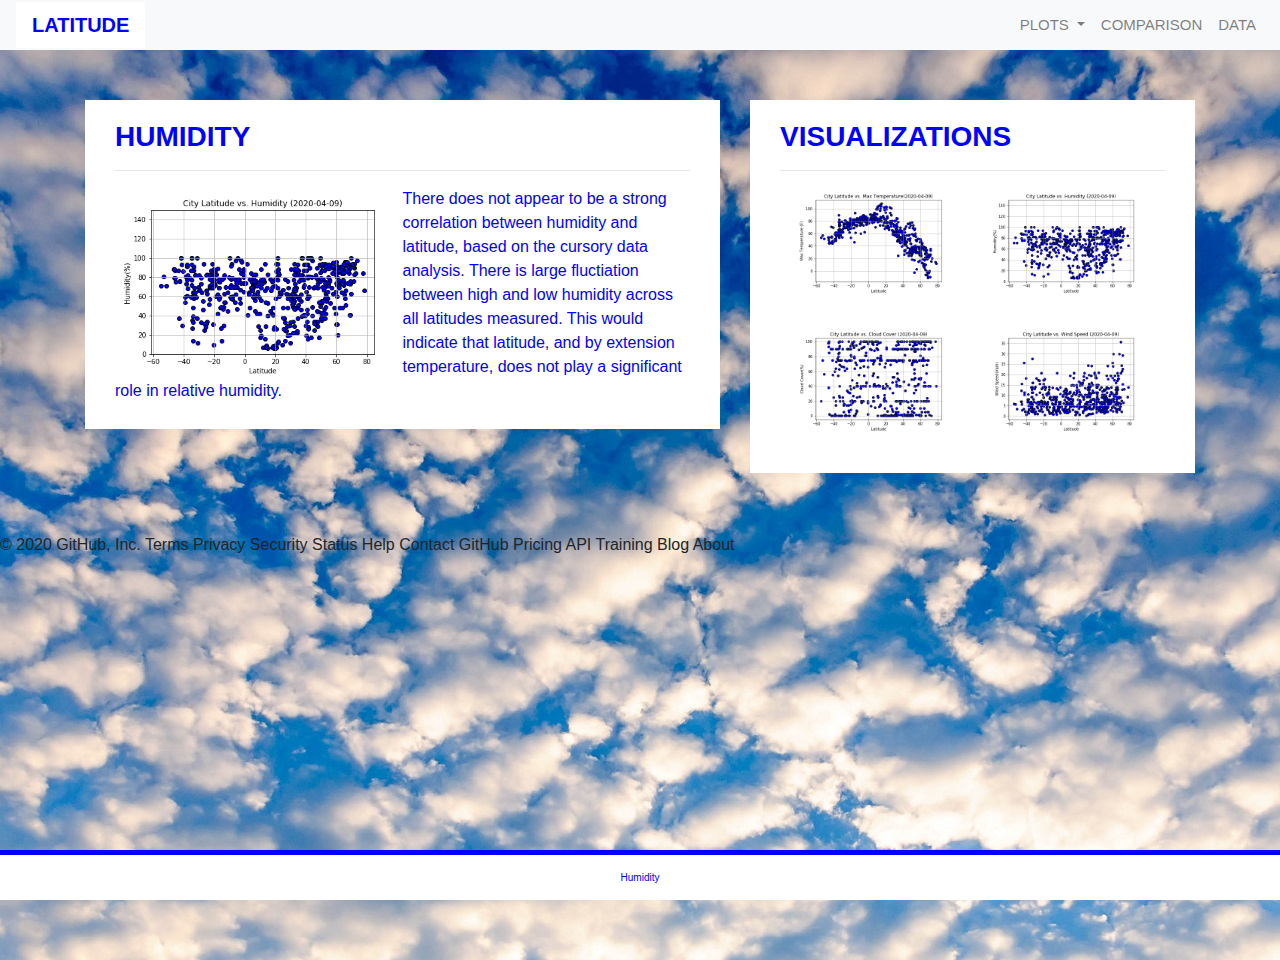
<file: humidity.html>
<!-- Humidity -->
<!doctype html>
<html lang="en">
<head>
    <meta charset="utf-8">
    <meta http-equiv="X-UA-Compatible" content="IE=edge">
    <meta name="viewport" content="width=device-width, initial-scale=1">
    <link rel="stylesheet" href="https://stackpath.bootstrapcdn.com/bootstrap/4.3.1/css/bootstrap.min.css" integrity="sha384-ggOyR0iXCbMQv3Xipma34MD+dH/1fQ784/j6cY/iJTQUOhcWr7x9JvoRxT2MZw1T" crossorigin="anonymous">
    <link rel="stylesheet" type="text/css" href="style.css">
    <title>Humidity Page</title>
</head>
<body>
    <script src="https://code.jquery.com/jquery-3.3.1.slim.min.js" integrity="sha384-q8i/X+965DzO0rT7abK41JStQIAqVgRVzpbzo5smXKp4YfRvH+8abtTE1Pi6jizo" crossorigin="anonymous"></script>
    <script src="https://cdnjs.cloudflare.com/ajax/libs/popper.js/1.14.7/umd/popper.min.js" integrity="sha384-UO2eT0CpHqdSJQ6hJty5KVphtPhzWj9WO1clHTMGa3JDZwrnQq4sF86dIHNDz0W1" crossorigin="anonymous"></script>
    <script src="https://stackpath.bootstrapcdn.com/bootstrap/4.3.1/js/bootstrap.min.js" integrity="sha384-JjSmVgyd0p3pXB1rRibZUAYoIIy6OrQ6VrjIEaFf/nJGzIxFDsf4x0xIM+B07jRM" crossorigin="anonymous"></script>
    <div class="navigation">
        <nav class="navbar navbar-expand-lg navbar-light bg-light">
            <a class="navbar-brand" style="background-color: white;" href="index.html">LATITUDE</a>
            <button class="navbar-toggler" type="button" data-toggle="collapse" data-target="#navbarNavDropdown" aria-controls="navbarNavDropdown" aria-expanded="false" aria-label="Toggle navigation">
                <span class="navbar-toggler-icon"></span>
            </button>
            <div class="collapse navbar-collapse" id="navbarNavDropdown">
                <ul class="navbar-nav ml-auto">
                    <li class="nav-item dropdown">
                        <a class="nav-link dropdown-toggle" href="#" id="navbarDropdownMenuLink" role="button" data-toggle="dropdown" aria-haspopup="true" aria-expanded="false">
                            PLOTS
                        </a>
                        <div class="dropdown-menu" aria-labelledby="navbarDropdownMenuLink">
                            <a class="dropdown-item" href="temp.html">Max Temperature</a>
                            <a class="dropdown-item" href="humidity.html">Humidity</a>
                            <a class="dropdown-item" href="cloudiness.html">Cloudiness</a>
                            <a class="dropdown-item" href="wind_speed.html">Wind Speed</a>
                        </div>
                    </li>
                    <li class="nav-item">
                        <a class="nav-link" href="comparison.html">COMPARISON</a>
                    </li>
                    <li class="nav-item">
                        <a class="nav-link" href="data.html">DATA</a>
                    </li>
                </ul>
            </div>
        </nav>
    </div>
    <div class="container">
        <div class="row">
            <div class="col-lg-7 col-md-12">
                <div class="box">
                    <h3 class="title">HUMIDITY</h3>
                    <hr>
                    <img src="assets/images/Lat_vs_Humidity_Plot.png" class="vizualization rounded float-left" alt="Humidity Graph">
                    <p>There does not appear to be a strong correlation between humidity and latitude, based on the cursory data analysis. There is large fluctiation between high and low humidity across all latitudes measured.  This would indicate that latitude, and by extension temperature, does not play a significant role in relative humidity.</p>
                </div>
            </div>
            <div class="col-lg-5 col-md-12">
                <div class="box">
                    <h3 class="title">VISUALIZATIONS</h3>
                    <hr>
                    <div class="container">
                        <div class="row" style="padding-bottom: 30px;">
                            <div class="col-6">
                                <!-- <p>Max Temperature</p>   -->
                                <a href="temp.html">
                                    <img class="panel" src="assets/images/Lat_vs_Temp_Plot.png" alt="Max Temperature Graph">
                                </a>
                            </div>
                            <div class="col-6">
                                <a href="humidity.html">
                                    <img class="panel" src="assets/images/Lat_vs_Humidity_Plot.png" alt="Humidity Graph">
                                </a>
                            </div>
                        </div>
                        <div class="row" style="padding-bottom: 30px;">
                            <div class="col-6">
                                <a href="cloudiness.html">
                                    <img class="panel" src="assets/images/Lat_vs_Cloudiness_Plot.png" alt="Cloudiness Graph">
                                </a>
                            </div>
                            <div class="col-6">
                                <a href="wind_speed.html">
                                    <img class="panel" src="assets/images/Lat_vs_WindSpeed_Plot.png" alt="Wind Speed Graph">
                                </a>
                                <!-- <p>Wind Speed</p> -->
                            </div>
                        </div>
                    </div>
                </div>
            </div>
        </div>
    </div>

    <footer>Humidity</footer> 
        
</body>
</html>
© 2020 GitHub, Inc.
Terms
Privacy
Security
Status
Help
Contact GitHub
Pricing
API
Training
Blog
About
</file>
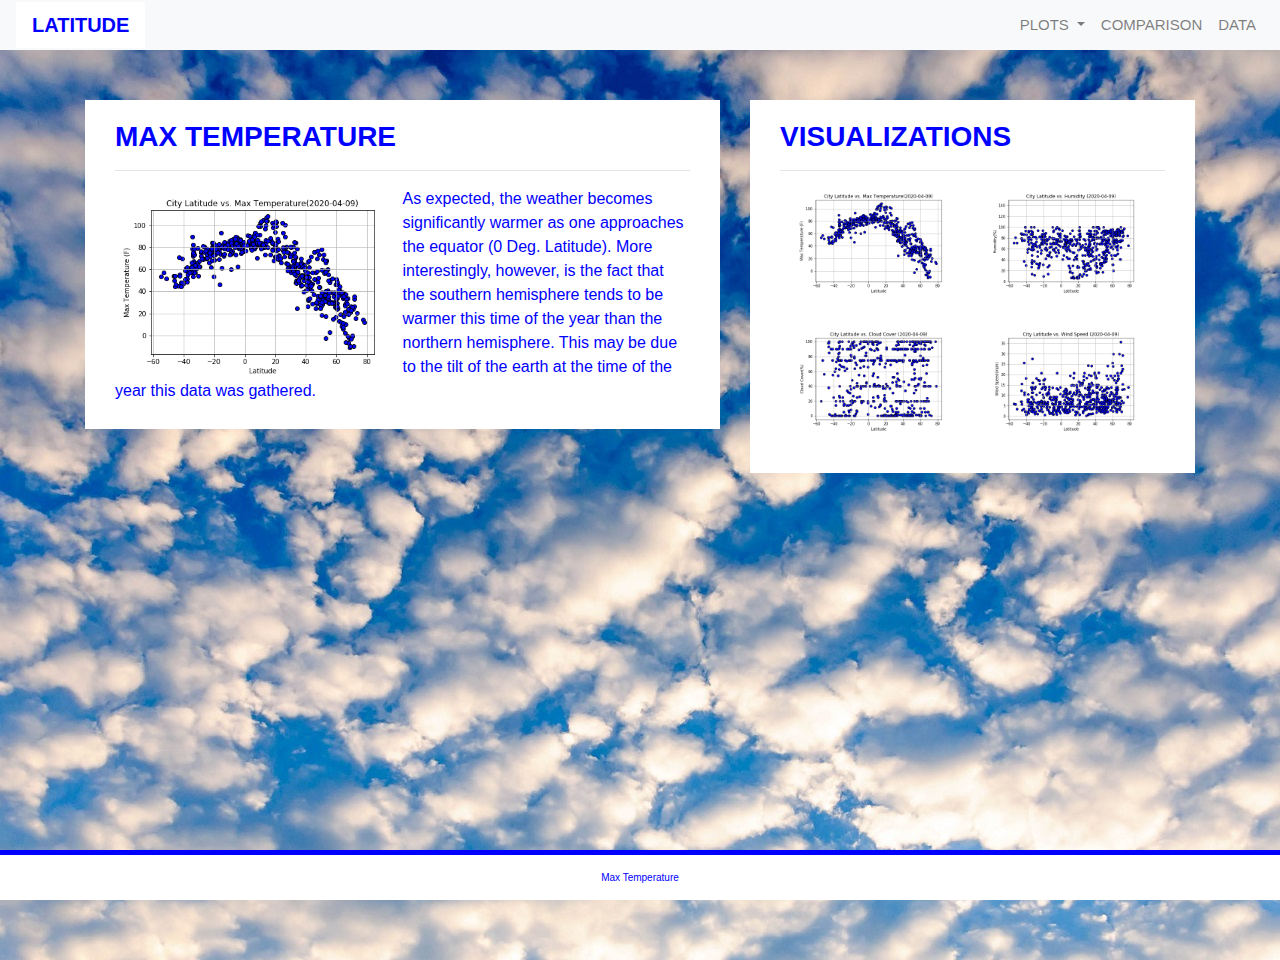
<file: temp.html>
<!-- Max Temperature -->
<!doctype html>
<html lang="en">
<head>
    <meta charset="utf-8">
    <meta http-equiv="X-UA-Compatible" content="IE=edge">
    <meta name="viewport" content="width=device-width, initial-scale=1">
    <link rel="stylesheet" href="https://stackpath.bootstrapcdn.com/bootstrap/4.3.1/css/bootstrap.min.css" integrity="sha384-ggOyR0iXCbMQv3Xipma34MD+dH/1fQ784/j6cY/iJTQUOhcWr7x9JvoRxT2MZw1T" crossorigin="anonymous">
    <link rel="stylesheet" type="text/css" href="style.css">
    <title>Max Temperature Page</title>
</head>
<body>
    <script src="https://code.jquery.com/jquery-3.3.1.slim.min.js" integrity="sha384-q8i/X+965DzO0rT7abK41JStQIAqVgRVzpbzo5smXKp4YfRvH+8abtTE1Pi6jizo" crossorigin="anonymous"></script>
    <script src="https://cdnjs.cloudflare.com/ajax/libs/popper.js/1.14.7/umd/popper.min.js" integrity="sha384-UO2eT0CpHqdSJQ6hJty5KVphtPhzWj9WO1clHTMGa3JDZwrnQq4sF86dIHNDz0W1" crossorigin="anonymous"></script>
    <script src="https://stackpath.bootstrapcdn.com/bootstrap/4.3.1/js/bootstrap.min.js" integrity="sha384-JjSmVgyd0p3pXB1rRibZUAYoIIy6OrQ6VrjIEaFf/nJGzIxFDsf4x0xIM+B07jRM" crossorigin="anonymous"></script>
    <div class="navigation">
        <nav class="navbar navbar-expand-lg navbar-light bg-light">
            <a class="navbar-brand" style="background-color: white;" href="index.html">LATITUDE</a>
            <button class="navbar-toggler" type="button" data-toggle="collapse" data-target="#navbarNavDropdown" aria-controls="navbarNavDropdown" aria-expanded="false" aria-label="Toggle navigation">
                <span class="navbar-toggler-icon"></span>
            </button>
            <div class="collapse navbar-collapse" id="navbarNavDropdown">
                <ul class="navbar-nav ml-auto">
                    <li class="nav-item dropdown">
                        <a class="nav-link dropdown-toggle" href="#" id="navbarDropdownMenuLink" role="button" data-toggle="dropdown" aria-haspopup="true" aria-expanded="false">
                            PLOTS
                        </a>
                        <div class="dropdown-menu" aria-labelledby="navbarDropdownMenuLink">
                            <a class="dropdown-item" href="temp.html">Max Temperature</a>
                            <a class="dropdown-item" href="humidity.html">Humidity</a>
                            <a class="dropdown-item" href="cloudiness.html">Cloudiness</a>
                            <a class="dropdown-item" href="wind_speed.html">Wind Speed</a>
                        </div>
                    </li>
                    <li class="nav-item">
                        <a class="nav-link" href="comparison.html">COMPARISON</a>
                    </li>
                    <li class="nav-item">
                        <a class="nav-link" href="data.html">DATA</a>
                    </li>
                </ul>
            </div>
        </nav>
    </div>
    <div class="container">
        <div class="row">
            <div class="col-lg-7 col-md-12">
                <div class="box">
                    <h3 class="title">MAX TEMPERATURE</h3>
                    <hr>
                    <img src="assets/images/Lat_vs_Temp_Plot.png" class="vizualization rounded float-left" alt="Max Temperature Graph">
                    <p>As expected, the weather becomes significantly warmer as one approaches the equator (0 Deg. Latitude). 
                    More interestingly, however, is the fact that the southern hemisphere tends to be warmer this time of the year than the northern hemisphere. 
                    This may be due to the tilt of the earth at the time of the year this data was gathered.</p>
                </div>
            </div>
            <div class="col-lg-5 col-md-12">
                <div class="box">
                    <h3 class="title">VISUALIZATIONS</h3>
                    <hr>
                    <div class="container">
                        <div class="row" style="padding-bottom: 30px;">
                            <div class="col-6">
                                <a href="temp.html">
                                  <img class="panel" src="assets/images/Lat_vs_Temp_Plot.png" alt="Max Temperature Graph">
                                </a>
                            </div>
                            <div class="col-6">
                                <a href="humidity.html">
                                    <img class="panel" src="assets/images/Lat_vs_Humidity_Plot.png" alt="Humidity Graph">
                                </a>
                            </div>
                        </div>
                        <div class="row" style="padding-bottom: 30px;">
                            <div class="col-6">
                                <a href="cloudiness.html">
                                    <img class="panel" src="assets/images/Lat_vs_Cloudiness_Plot.png" alt="Cloudiness Graph">
                                </a>
                            </div>
                            <div class="col-6">
                                <a href="wind_speed.html">
                                    <img class="panel" src="assets/images/Lat_vs_WindSpeed_Plot.png" alt="Wind Speed Graph">
                                </a>
                            </div>
                        </div>
                    </div>
                </div>
            </div>
        </div>
    </div>
    <footer>Max Temperature</footer>
</body>
</html>
</file>
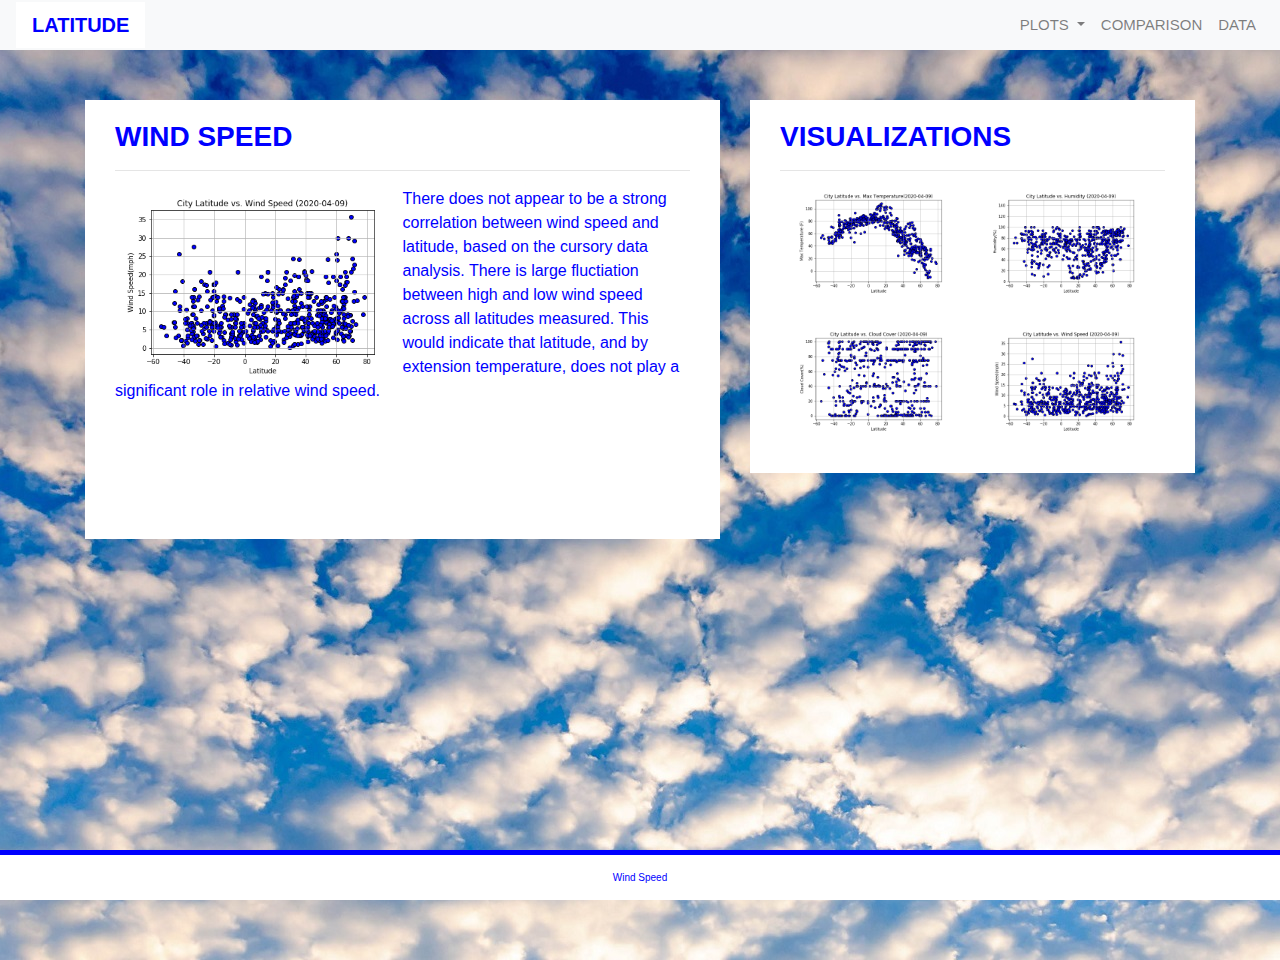
<file: wind_speed.html>
<!-- Wind Speed -->
<!doctype html>
<html lang="en">
<head>
    <meta charset="utf-8">
    <meta http-equiv="X-UA-Compatible" content="IE=edge">
    <meta name="viewport" content="width=device-width, initial-scale=1">
    <link rel="stylesheet" href="https://stackpath.bootstrapcdn.com/bootstrap/4.3.1/css/bootstrap.min.css" integrity="sha384-ggOyR0iXCbMQv3Xipma34MD+dH/1fQ784/j6cY/iJTQUOhcWr7x9JvoRxT2MZw1T" crossorigin="anonymous">
    <link rel="stylesheet" type="text/css" href="style.css">
    <title>Wind Speed Page</title>
</head>
<body>
    <script src="https://code.jquery.com/jquery-3.3.1.slim.min.js" integrity="sha384-q8i/X+965DzO0rT7abK41JStQIAqVgRVzpbzo5smXKp4YfRvH+8abtTE1Pi6jizo" crossorigin="anonymous"></script>
    <script src="https://cdnjs.cloudflare.com/ajax/libs/popper.js/1.14.7/umd/popper.min.js" integrity="sha384-UO2eT0CpHqdSJQ6hJty5KVphtPhzWj9WO1clHTMGa3JDZwrnQq4sF86dIHNDz0W1" crossorigin="anonymous"></script>
    <script src="https://stackpath.bootstrapcdn.com/bootstrap/4.3.1/js/bootstrap.min.js" integrity="sha384-JjSmVgyd0p3pXB1rRibZUAYoIIy6OrQ6VrjIEaFf/nJGzIxFDsf4x0xIM+B07jRM" crossorigin="anonymous"></script>
    <div class="navigation">
        <nav class="navbar navbar-expand-lg navbar-light bg-light">
            <a class="navbar-brand" style="background-color: white;" href="index.html">LATITUDE</a>
            <button class="navbar-toggler" type="button" data-toggle="collapse" data-target="#navbarNavDropdown" aria-controls="navbarNavDropdown" aria-expanded="false" aria-label="Toggle navigation">
                <span class="navbar-toggler-icon"></span>
            </button>
            <div class="collapse navbar-collapse" id="navbarNavDropdown">
                <ul class="navbar-nav ml-auto">
                    <li class="nav-item dropdown">
                        <a class="nav-link dropdown-toggle" href="#" id="navbarDropdownMenuLink" role="button" data-toggle="dropdown" aria-haspopup="true" aria-expanded="false">
                            PLOTS
                        </a>
                        <div class="dropdown-menu" aria-labelledby="navbarDropdownMenuLink">
                            <a class="dropdown-item" href="temp.html">Max Temperature</a>
                            <a class="dropdown-item" href="humidity.html">Humidity</a>
                            <a class="dropdown-item" href="cloudiness.html">Cloudiness</a>
                            <a class="dropdown-item" href="wind_speed.html">Wind Speed</a>
                        </div>
                    </li>
                    <li class="nav-item">
                        <a class="nav-link" href="comparison.html">COMPARISON</a>
                    </li>
                    <li class="nav-item">
                        <a class="nav-link" href="data.html">DATA</a>
                    </li>
                </ul>
            </div>
        </nav>
    </div>
    <div class="container">
        <div class="row">
            <div class="col-lg-7 col-md-12">
                <div class="box" style="padding-bottom: 120px;">
                    <h3 class="title">WIND SPEED</h3>
                    <hr>
                    <img src="assets/images/Lat_vs_WindSpeed_Plot.png" class="vizualization rounded float-left" alt="Wind Speed Graph">
                    <p>There does not appear to be a strong correlation between wind speed and latitude, based on the cursory data analysis. There is large fluctiation between high and low wind speed across all latitudes measured.  This would indicate that latitude, and by extension temperature, does not play a significant role in relative wind speed.</p>
                </div>
            </div>
            <div class="col-lg-5 col-md-12">
                <div class="box">
                    <h3 class="title">VISUALIZATIONS</h3>
                    <hr>
                    <div class="container">
                        <div class="row" style="padding-bottom: 30px;">
                            <div class="col-6">
                                <a href="temp.html">
                                    <img class="panel" src="assets/images/Lat_vs_Temp_Plot.png" alt="Max Temperature Graph">
                                </a>
                            </div>
                            <div class="col-6">
                                <a href="humidity.html">
                                    <img class="panel" src="assets/images/Lat_vs_Humidity_Plot.png" alt="Humidity Graph">
                                </a>
                            </div>
                        </div>
                        <div class="row" style="padding-bottom: 30px;">
                            <div class="col-6">
                                <a href="cloudiness.html">
                                    <img class="panel" src="assets/images/Lat_vs_Cloudiness_Plot.png" alt="Cloudiness Graph">
                                </a>
                            </div>
                            <div class="col-6">
                                <a href="wind_speed.html">
                                    <img class="panel" src="assets/images/Lat_vs_WindSpeed_Plot.png" alt="Wind Speed Graph">
                                </a>
                            </div>
                        </div>
                    </div>
                </div>
            </div>
        </div>
    </div>
    <footer>Wind Speed</footer>
</body>
</html>
</file>
<file: style.css>
/* 
CSS Style Sheet 
*/

/* Body */
body {
    background-image: url("assets/images/cloud_bg.jpg");
    height: 960px;
    background-position: center;
    background-repeat: repeat;
    background-size: cover;
  }

  /* Navbar */
  .navbar {
    max-height: 50px;
  }
  .navigation .navbar-brand {
    color: blue;
    margin-left: 0px;
    padding: inherit;
    font-weight: bold;
    background-color: white;
    font-family: Zilla Slab, Arial, Helvetica, sans-serif;
  }
  
  .navbar {
    background-color: white;
    font-size: 25px; 
  }
  .active, .dropdown-menu .dropdown-item:active a:hover {
    background-color: white;
  }
  .dropdown-item {
    color: blue;
  }
  .dropdown .dropdown-menu .dropdown-item:active, .dropdown .dropdown-menu .dropdown-item:hover {
    background-color: blue;
  }
  
  .nav-link:hover {
    background-color:blue;
    color: white;
   }
  
  .navbar-brand:hover {
  color: blue;
  }
  a {
    color: white;
    font-size: 15px;
    font-family: Zilla Slab, Arial, Helvetica, sans-serif;
  }
  
  /* Images */
  img{
    width:100%;
    height:100%;
  }
  .active, .panel:hover {
    border-color:blue;
    border-style: solid;
    
  }
  .vizualization {
    width:50%;
    height:50%;
  }
  
  /* Title */
  .title {
    color: blue;
    font-family: Zilla Slab, Arial, Helvetica, sans-serif;
    font-weight: bolder;
    padding-top: 10px;
  }
  
  /* Paragraph */
  p {
  color: blue;
  font-family: Zilla Slab, Helvetica, sans-serif;
  font-size: 16px;
  }
  
  /* Box */
  .box {
    margin-top: 50px;
    margin-bottom: 60px;
    padding: 10px 30px 10px;
    color: #ffffff;
    background-color: rgb(255, 255, 255);
  
  }
  /* Table */
  .table {
    font-size: 15px;
    border-top-color: rgb(255, 255, 255);
  }
  
  /* Footer */
  footer {
  background-color: white;
  border-top-style: solid;
  border-top-width: 5px;
  border-top-color: blue;
  color: blue;
  min-height: 50px;
  font-family: Zilla Slab, Helvetica, sans-serif;
  font-size: 10px;
  text-align: center;
  position: fixed;
  left: 0;
  bottom: 0;
  width: 100%;
  padding-top: 15px;
  }
  
  /* Media Queries */
  @media(max-width: 992px) {
    .navbar-expand-lg {
    background-color: #000000;
    }
    .navbar {
      max-height: none;
      padding: inherit;
    }
    .navbar div {
      margin: inherit;
      background-color: white;
    }
    .navbar-brand {
      padding: 10px;
    }
    button{
      margin-right: 30px;
    }
    button:focus {
      outline: 1px dotted;
      outline: auto 5px;
    }
  }
</file>
